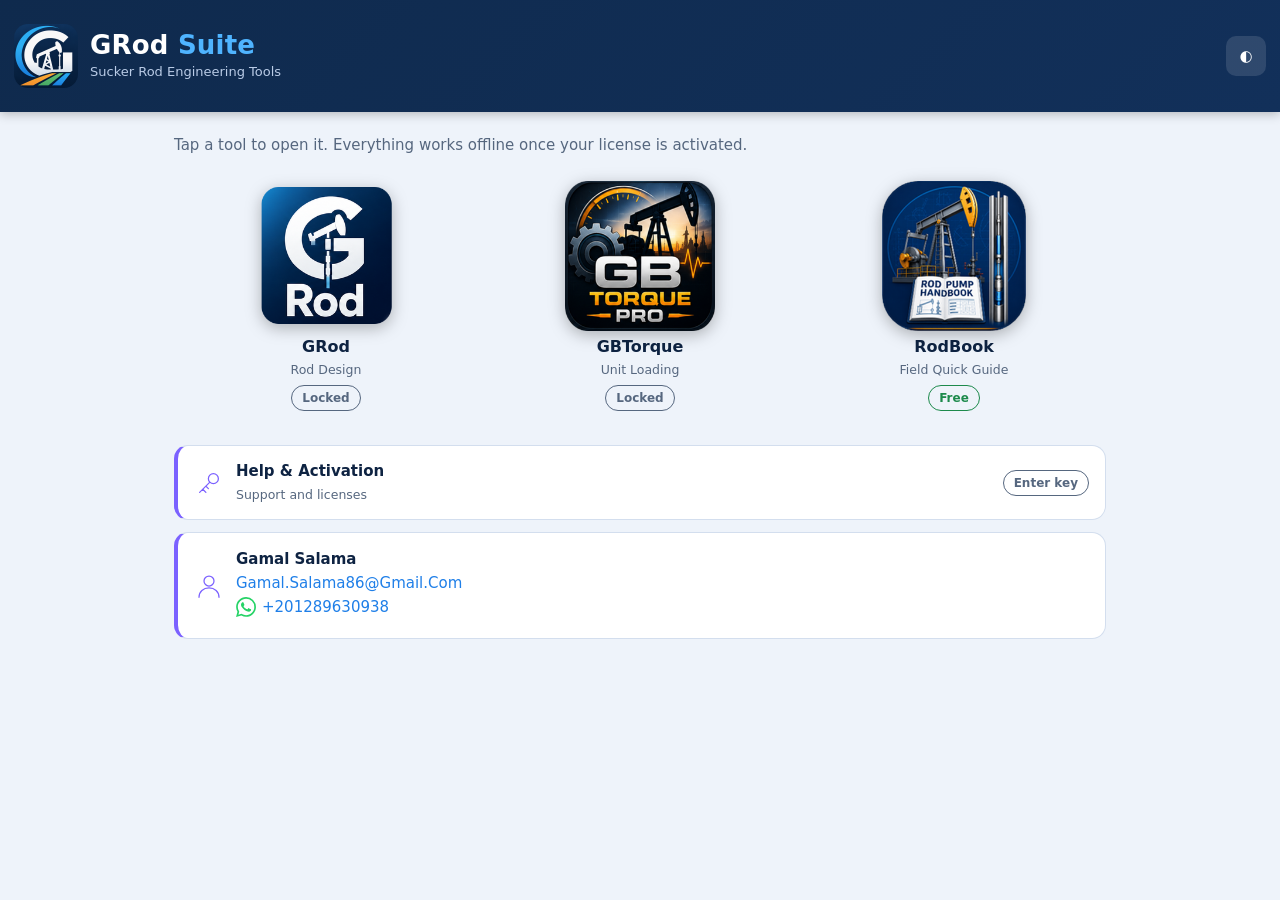
<file: index.html>
<!DOCTYPE html>
<!--
  GRod Suite · Home + Help (license)
  Version: 1.0.0 (Phase 1) · Owner/developer: Gamal Salama (Gem)
  Needs: shared/common.css, shared/license.js, root icons, GRSrc, GbtSrc, RbkSrc, manifest.json, sw.js
-->
<html lang="en">
<head>
<meta charset="UTF-8">
<meta name="viewport" content="width=device-width, initial-scale=1, viewport-fit=cover">
<title>GRod Suite</title>
<link rel="manifest" href="manifest.json">
<meta name="theme-color" content="#0f2a4d">
<link rel="apple-touch-icon" href="apple-touch-icon.png">
<link rel="icon" type="image/png" href="favicon.png">
<meta name="apple-mobile-web-app-capable" content="yes">
<meta name="mobile-web-app-capable" content="yes">
<meta name="apple-mobile-web-app-status-bar-style" content="black-translucent">
<meta name="apple-mobile-web-app-title" content="GRod Suite">
<link rel="stylesheet" href="shared/common.css">
<style>
    .apps { display: grid; grid-template-columns: repeat(3, 1fr); gap: 10px; align-items: start; margin-top: 8px; }
    .tile {
        display: flex; flex-direction: column; align-items: center; text-align: center; gap: 6px;
        text-decoration: none; color: var(--ink); padding: 8px 2px; border-radius: 16px;
    }
    .tile img { width: 100%; max-width: 150px; aspect-ratio: 1; object-fit: contain; filter: drop-shadow(0 4px 8px rgba(0,0,0,.28)); transition: transform .12s; }
    .tile:hover img, .tile:focus-visible img { transform: translateY(-3px); }
    .tile b { font-size: 16px; line-height: 1.2; }
    .tile small { color: var(--muted); font-size: 12.5px; line-height: 1.25; }
    .helprow {
        display: flex; align-items: center; gap: 12px; margin-top: 26px; padding: 14px 16px;
        background: var(--surface); border: 1px solid var(--line); border-left: 4px solid var(--purple);
        border-radius: 14px; text-decoration: none; color: var(--ink);
    }
    .helprow svg { width: 30px; height: 30px; flex: none; stroke: var(--purple); fill: none; stroke-width: 2; stroke-linecap: round; stroke-linejoin: round; }
    .helprow .t { flex: 1; min-width: 0; } .helprow .t b { display: block; } .helprow .t small { color: var(--muted); }
    .helprow .badge { margin: 0; flex: none; }
    .contactrow {
        display: flex; align-items: center; gap: 12px; margin-top: 12px; padding: 14px 16px;
        background: var(--surface); border: 1px solid var(--line); border-left: 4px solid var(--purple);
        border-radius: 14px; color: var(--ink);
    }
    .contactrow > svg { width: 30px; height: 30px; flex: none; stroke: var(--purple); fill: none; stroke-width: 2; stroke-linecap: round; stroke-linejoin: round; }
    .contactrow .t { flex: 1; min-width: 0; line-height: 1.6; }
    .contactrow .t b { display: block; }
    .contactrow a { color: var(--accent); text-decoration: none; word-break: break-all; }
    .contactrow a.wapp, .about a.wapp { display: inline-flex; align-items: center; gap: 6px; }
    svg.wa { width: 20px; height: 20px; flex: none; fill: #25D366; }
    .badge {
        margin-top: 2px; font-size: 12px; font-weight: 700; padding: 3px 10px; border-radius: 999px;
        border: 1.5px solid currentColor;
    }
    .badge.ok { color: var(--ok); } .badge.lock { color: var(--muted); }
    .badge.warn { color: var(--warn); } .badge.bad { color: var(--bad); }
    .tile.missing { opacity: .6; cursor: default; }
    .intro { margin: 4px 0 16px; color: var(--muted); }

    .hidden { display: none !important; }
    .row { display: flex; gap: 10px; flex-wrap: wrap; margin-top: 10px; }
    input.key {
        width: 100%; font: inherit; font-size: 16px; padding: 11px 12px; border-radius: 10px;
        border: 1.5px solid var(--line); background: var(--bg); color: var(--ink);
    }
    .msg { margin-top: 10px; font-weight: 600; min-height: 1.4em; }
    .msg.ok { color: var(--ok); } .msg.bad { color: var(--bad); } .msg.warn { color: var(--warn); }
    dl.st { display: grid; grid-template-columns: max-content 1fr; gap: 6px 16px; margin-top: 6px; }
    dl.st dt { color: var(--muted); }
    .chips { display: flex; gap: 6px; flex-wrap: wrap; }
    .chip { background: var(--bg); border: 1px solid var(--line); border-radius: 999px; padding: 1px 10px; font-size: 13px; font-weight: 600; }
    .pill { display: inline-block; font-weight: 700; padding: 2px 10px; border-radius: 8px; color: #fff; }
    .pill.ok { background: var(--ok); } .pill.warn { background: var(--warn); } .pill.bad { background: var(--bad); } .pill.none { background: var(--muted); }
    .back { display: inline-flex; margin-bottom: 12px; }
    .install { display: flex; gap: 10px; align-items: center; flex-wrap: wrap; }
    .install p { flex: 1; min-width: 200px; }
    .about a { word-break: break-all; }
</style>
</head>
<body>

<header class="hdr" id="hdr">
    <img class="logo" src="icon.png" alt="" onerror="this.style.visibility='hidden'">
    <div class="titles">
        <h1>GRod <span>Suite</span></h1>
        <div class="tag">Sucker Rod Engineering Tools</div>
    </div>
    <button class="hbtn" id="themeBtn" type="button" aria-label="Switch light or dark theme">◐</button>
</header>
<div class="hdr-spacer"></div>

<main class="wrap">

    <!-- HOME -->
    <section id="view-home">
        <p class="intro">Tap a tool to open it. Everything works offline once your license is activated.</p>
        <div class="apps">
            <a class="tile" href="grod.html" data-app="grod">
                <img src="GRSrc/icon.png" alt="" onerror="this.style.display='none'">
                <b>GRod</b><small>Rod Design</small><span class="badge lock" data-badge>…</span>
            </a>
            <a class="tile" href="gbtorque.html" data-app="gbtorque">
                <img src="GbtSrc/icon.png" alt="" onerror="this.style.display='none'">
                <b>GBTorque</b><small>Unit Loading</small><span class="badge lock" data-badge>…</span>
            </a>
            <a class="tile" href="rodbook.html" data-app="rodbook">
                <img src="RbkSrc/icon.png" alt="" onerror="this.style.display='none'">
                <b>RodBook</b><small>Field Quick Guide</small><span class="badge ok" data-badge>Free</span>
            </a>
        </div>
        <a class="helprow" href="#help" id="helpTile">
            <svg viewBox="0 0 48 48" aria-hidden="true"><circle cx="31" cy="17" r="8"/><path d="M25 23L9 39M14 34l5 5M19 29l4 4"/></svg>
            <span class="t"><b>Help &amp; Activation</b><small>Support and licenses</small></span>
            <span class="badge lock" id="helpBadge">…</span>
        </a>
        <div class="contactrow" id="contactCard">
            <svg viewBox="0 0 48 48" aria-hidden="true"><circle cx="24" cy="16" r="8"/><path d="M8 42c0-9 7-15 16-15s16 6 16 15"/></svg>
            <div class="t">
                <b id="ctName"></b>
                <a id="ctEmail" href="#"></a><br>
                <a id="ctWa" class="wapp" href="#" target="_blank" rel="noopener"><svg class="wa" viewBox="0 0 24 24" aria-hidden="true"><path d="M17.472 14.382c-.297-.149-1.758-.867-2.03-.967-.273-.099-.471-.148-.67.15-.197.297-.767.966-.94 1.164-.173.199-.347.223-.644.075-.297-.15-1.255-.463-2.39-1.475-.883-.788-1.48-1.761-1.653-2.059-.173-.297-.018-.458.13-.606.134-.133.298-.347.446-.52.149-.174.198-.298.298-.497.099-.198.05-.371-.025-.52-.075-.149-.669-1.612-.916-2.207-.242-.579-.487-.5-.669-.51-.173-.008-.371-.01-.57-.01-.198 0-.52.074-.792.372-.272.297-1.04 1.016-1.04 2.479 0 1.462 1.065 2.875 1.213 3.074.149.198 2.096 3.2 5.077 4.487.709.306 1.262.489 1.694.625.712.227 1.36.195 1.871.118.571-.085 1.758-.719 2.006-1.413.248-.694.248-1.289.173-1.413-.074-.124-.272-.198-.57-.347m-5.421 7.403h-.004a9.87 9.87 0 01-5.031-1.378l-.361-.214-3.741.982.998-3.648-.235-.374a9.86 9.86 0 01-1.51-5.26c.001-5.45 4.436-9.884 9.888-9.884 2.64 0 5.122 1.03 6.988 2.898a9.825 9.825 0 012.893 6.994c-.003 5.45-4.437 9.884-9.885 9.884m8.413-18.297A11.815 11.815 0 0012.05 0C5.495 0 .16 5.335.157 11.892c0 2.096.547 4.142 1.588 5.945L.057 24l6.305-1.654a11.882 11.882 0 005.683 1.448h.005c6.554 0 11.89-5.335 11.893-11.893a11.821 11.821 0 00-3.48-8.413z"/></svg><span id="ctPhone"></span></a>
            </div>
        </div>
    </section>

    <!-- HELP -->
    <section id="view-help" class="hidden">
        <a class="btn ghost small back" href="#"><img src="icon.png" alt="" style="width:22px;height:22px;border-radius:22%"> Home</a>

        <div class="card">
            <h2>License key</h2>
            <p class="muted">One key unlocks every tool in your license. RodBook is always free.</p>
            <div class="row" style="margin-top:12px">
                <input class="key" id="keyInput" type="text" autocomplete="off" autocapitalize="off" spellcheck="false" placeholder="Enter your license key" aria-label="License key">
            </div>
            <div class="row">
                <button class="btn" id="activateBtn" type="button">Activate</button>
                <button class="btn ghost" id="checkBtn" type="button">Check status</button>
                <button class="btn ghost" id="removeBtn" type="button">Remove key</button>
            </div>
            <div class="msg" id="msg" role="status" aria-live="polite"></div>
        </div>

        <div class="card" id="statusCard">
            <h2>License status</h2>
            <dl class="st">
                <dt>Status</dt><dd id="stState"></dd>
                <dt>Tools included</dt><dd><div class="chips" id="stApps"></div></dd>
                <dt>Expires</dt><dd id="stExp">–</dd>
                <dt>Last online check</dt><dd id="stChk">–</dd>
                <dt>Offline time left</dt><dd id="stGrace">–</dd>
            </dl>
        </div>

        <div class="card hidden" id="installCard">
            <h2>Install the app</h2>
            <div class="install">
                <p id="installText"></p>
                <button class="btn small hidden" id="installBtn" type="button">Install</button>
            </div>
        </div>

        <div class="card about" id="aboutCard">
            <h2>About</h2>
            <p><b>GRod Suite</b> · Sucker Rod Engineering Tools</p>
            <p class="muted" id="aboutDev"></p>
            <p id="aboutEmail"></p>
            <p id="aboutPhone"></p>
            <p class="muted" style="margin-top:8px" id="aboutVer"></p>
        </div>
    </section>
</main>

<script src="shared/license.js"></script>
<script>
(function () {
    'use strict';
    var VERSION = '1.0.0';
    // Fill these in (leave empty to hide the line).
    var ABOUT = { developer: 'Gamal Salama', email: 'Gamal.Salama86@Gmail.Com', phone: '+201289630938' };

    function $(id) { return document.getElementById(id); }
    var root = document.documentElement;

    // ----- theme -----
    var saved = null;
    try { saved = localStorage.getItem('grod.theme'); } catch (e) {}
    if (saved) root.setAttribute('data-theme', saved);
    function isDark() {
        var t = root.getAttribute('data-theme');
        return t ? t === 'dark' : matchMedia('(prefers-color-scheme: dark)').matches;
    }
    $('themeBtn').addEventListener('click', function () {
        var next = isDark() ? 'light' : 'dark';
        root.setAttribute('data-theme', next);
        try { localStorage.setItem('grod.theme', next); } catch (e) {}
    });

    // ----- header shrink (CSS reads --p; the spacer is fixed, so no flicker) -----
    var ticking = false;
    function onScroll() {
        if (ticking) return;
        ticking = true;
        requestAnimationFrame(function () {
            root.style.setProperty('--p', Math.min(1, Math.max(0, window.scrollY / 70)).toFixed(3));
            ticking = false;
        });
    }
    window.addEventListener('scroll', onScroll, { passive: true });

    // ----- views -----
    function route() {
        var help = location.hash === '#help';
        $('view-home').classList.toggle('hidden', help);
        $('view-help').classList.toggle('hidden', !help);
        window.scrollTo(0, 0);
    }
    window.addEventListener('hashchange', route);

    // ----- rendering -----
    var STATE = {
        active: ['Active', 'ok'], none: ['No license', 'none'], expired: ['Expired', 'bad'],
        invalid: ['Not valid', 'bad'], clock: ['Check device clock', 'warn'], needs_refresh: ['Needs online check', 'warn']
    };
    var BADGE = {
        none: ['Locked', 'lock'], invalid: ['Locked', 'lock'], expired: ['Expired', 'bad'],
        clock: ['Check clock', 'warn'], needs_refresh: ['Go online', 'warn']
    };
    function fmtDate(ms) { return new Date(ms).toLocaleDateString(undefined, { year: 'numeric', month: 'short', day: 'numeric' }); }
    function fmtDays(n) { return n + (n === 1 ? ' day' : ' days'); }

    function render(s) {
        var tiles = document.querySelectorAll('.tile[data-app]');
        Array.prototype.forEach.call(tiles, function (t) {
            var app = t.getAttribute('data-app');
            if (app === 'rodbook' || t.dataset.missing) return;
            var b = t.querySelector('[data-badge]');
            var v = s.allowed ? (s.apps.indexOf(app) !== -1 ? ['Unlocked', 'ok'] : ['Not in license', 'lock']) : (BADGE[s.state] || BADGE.none);
            b.textContent = v[0]; b.className = 'badge ' + v[1];
        });
        var hb = $('helpBadge');
        var hv = s.state === 'active' ? [s.daysLeft + ' days left', 'ok'] : (BADGE[s.state] || ['Enter key', 'lock']);
        if (s.state === 'none') hv = ['Enter key', 'lock'];
        hb.textContent = hv[0]; hb.className = 'badge ' + hv[1];

        var st = STATE[s.state] || STATE.none;
        $('stState').innerHTML = '<span class="pill ' + st[1] + '">' + st[0] + '</span>';
        var apps = $('stApps'); apps.innerHTML = '';
        (s.apps || []).concat(['rodbook']).forEach(function (a) {
            var c = document.createElement('span'); c.className = 'chip';
            c.textContent = { grod: 'GRod', gbtorque: 'GBTorque', rodbook: 'RodBook' }[a] || a;
            apps.appendChild(c);
        });
        var has = s.expiresAt != null;
        $('stExp').textContent = has ? fmtDate(s.expiresAt) + (s.state === 'active' ? ' (' + fmtDays(s.daysLeft) + ' left)' : '') : '–';
        $('stChk').textContent = s.checkedAt ? fmtDate(s.checkedAt) : '–';
        $('stGrace').textContent = s.state === 'active' ? fmtDays(s.graceLeftDays) : (has ? '0 days' : '–');
        $('removeBtn').classList.toggle('hidden', !s.hasKey);
        if (s.hasKey && !$('keyInput').value) $('keyInput').placeholder = 'Key saved on this device';
    }
    function say(text, kind) { var m = $('msg'); m.textContent = text; m.className = 'msg ' + (kind || ''); }
    function refreshView() { return GLicense.status().then(render); }

    // ----- tools whose page is not in the folder yet (404): shown as "Not added yet" -----
    Array.prototype.forEach.call(document.querySelectorAll('.tile[data-app]'), function (t) {
        fetch(t.getAttribute('href'), { method: 'HEAD' }).then(function (r) {
            if (r.status !== 404) return;
            t.dataset.missing = '1'; t.classList.add('missing');
            t.removeAttribute('href'); t.setAttribute('aria-disabled', 'true');
            var b = t.querySelector('[data-badge]'); b.textContent = 'Not added yet'; b.className = 'badge lock';
        }).catch(function () {});
    });

    // ----- actions -----
    $('activateBtn').addEventListener('click', function () {
        var btn = this, key = $('keyInput').value;
        btn.disabled = true; say('Checking…');
        GLicense.activate(key).then(function (r) {
            render(r.status || { state: 'none', apps: [] });
            if (r.ok) { say('Activated. You can now open your tools.', 'ok'); $('keyInput').value = ''; }
            else say(r.message, r.offline ? 'warn' : 'bad');
        }).then(function () { btn.disabled = false; });
    });
    $('checkBtn').addEventListener('click', function () {
        var btn = this;
        btn.disabled = true; say('Checking…');
        GLicense.status().then(function (s) {
            if (!s.hasKey) { render(s); say('No key on this device yet.', 'warn'); return; }
            return GLicense.refresh().then(function (r) {
                render(r.status);
                if (r.ok) say('Online check done. License is active.', 'ok');
                else if (r.offline) say('You are offline. Showing the saved license status.', 'warn');
                else say(r.message, 'bad');
            });
        }).then(function () { btn.disabled = false; });
    });
    $('removeBtn').addEventListener('click', function () {
        if (!confirm('Remove the license key from this device? You will need to enter it again.')) return;
        GLicense.clear(); $('keyInput').value = ''; $('keyInput').placeholder = 'Enter your license key';
        say('Key removed from this device.'); refreshView();
    });
    $('keyInput').addEventListener('keydown', function (e) { if (e.key === 'Enter') $('activateBtn').click(); });

    // ----- About -----
    var WA_ICON = '<svg class="wa" viewBox="0 0 24 24" aria-hidden="true"><path d="M17.472 14.382c-.297-.149-1.758-.867-2.03-.967-.273-.099-.471-.148-.67.15-.197.297-.767.966-.94 1.164-.173.199-.347.223-.644.075-.297-.15-1.255-.463-2.39-1.475-.883-.788-1.48-1.761-1.653-2.059-.173-.297-.018-.458.13-.606.134-.133.298-.347.446-.52.149-.174.198-.298.298-.497.099-.198.05-.371-.025-.52-.075-.149-.669-1.612-.916-2.207-.242-.579-.487-.5-.669-.51-.173-.008-.371-.01-.57-.01-.198 0-.52.074-.792.372-.272.297-1.04 1.016-1.04 2.479 0 1.462 1.065 2.875 1.213 3.074.149.198 2.096 3.2 5.077 4.487.709.306 1.262.489 1.694.625.712.227 1.36.195 1.871.118.571-.085 1.758-.719 2.006-1.413.248-.694.248-1.289.173-1.413-.074-.124-.272-.198-.57-.347m-5.421 7.403h-.004a9.87 9.87 0 01-5.031-1.378l-.361-.214-3.741.982.998-3.648-.235-.374a9.86 9.86 0 01-1.51-5.26c.001-5.45 4.436-9.884 9.888-9.884 2.64 0 5.122 1.03 6.988 2.898a9.825 9.825 0 012.893 6.994c-.003 5.45-4.437 9.884-9.885 9.884m8.413-18.297A11.815 11.815 0 0012.05 0C5.495 0 .16 5.335.157 11.892c0 2.096.547 4.142 1.588 5.945L.057 24l6.305-1.654a11.882 11.882 0 005.683 1.448h.005c6.554 0 11.89-5.335 11.893-11.893a11.821 11.821 0 00-3.48-8.413z"/></svg>';
    var esc = function (t) { return String(t).replace(/&/g, '&amp;').replace(/</g, '&lt;'); };
    var waNum = ABOUT.phone.replace(/[^0-9]/g, '');
    var waHref = 'https://wa.me/' + waNum;
    $('aboutDev').textContent = 'Developed by ' + ABOUT.developer;
    if (ABOUT.email) $('aboutEmail').innerHTML = '<a href="mailto:' + encodeURI(ABOUT.email) + '">' + esc(ABOUT.email) + '</a>'; else $('aboutEmail').remove();
    if (ABOUT.phone) $('aboutPhone').innerHTML = '<a class="wapp" href="' + waHref + '" target="_blank" rel="noopener" aria-label="WhatsApp">' + WA_ICON + esc(ABOUT.phone) + '</a>'; else $('aboutPhone').remove();
    // contact card on the main page
    $('ctName').textContent = ABOUT.developer;
    $('ctEmail').textContent = ABOUT.email; $('ctEmail').href = 'mailto:' + encodeURI(ABOUT.email);
    $('ctPhone').textContent = ABOUT.phone; $('ctWa').href = waHref;
    $('aboutVer').textContent = 'Version ' + VERSION;

    // ----- install hint (Android button, iOS instruction) -----
    (function () {
        var standalone = matchMedia('(display-mode: standalone)').matches || navigator.standalone === true;
        if (standalone) return;
        var card = $('installCard'), text = $('installText'), btn = $('installBtn'), prompt = null;
        if (/iPad|iPhone|iPod/.test(navigator.userAgent)) {
            text.textContent = 'On iPhone or iPad: tap Share, then “Add to Home Screen”.';
            card.classList.remove('hidden');
        }
        window.addEventListener('beforeinstallprompt', function (e) {
            e.preventDefault(); prompt = e;
            text.textContent = 'Install GRod Suite for quick, offline access.';
            btn.classList.remove('hidden'); card.classList.remove('hidden');
        });
        btn.addEventListener('click', function () {
            if (!prompt) return;
            btn.disabled = true; prompt.prompt();
            prompt.userChoice.then(function () { prompt = null; card.classList.add('hidden'); });
        });
        window.addEventListener('appinstalled', function () { card.classList.add('hidden'); });
    })();

    // ----- service worker -----
    if ('serviceWorker' in navigator) {
        window.addEventListener('load', function () { navigator.serviceWorker.register('sw.js').catch(function () {}); });
    }

    // ----- start -----
    route();
    refreshView().then(function () { return GLicense.maybeRefresh(); }).then(render);
    window.addEventListener('online', function () { GLicense.maybeRefresh().then(render); });
})();
</script>
</body>
</html>
</file>
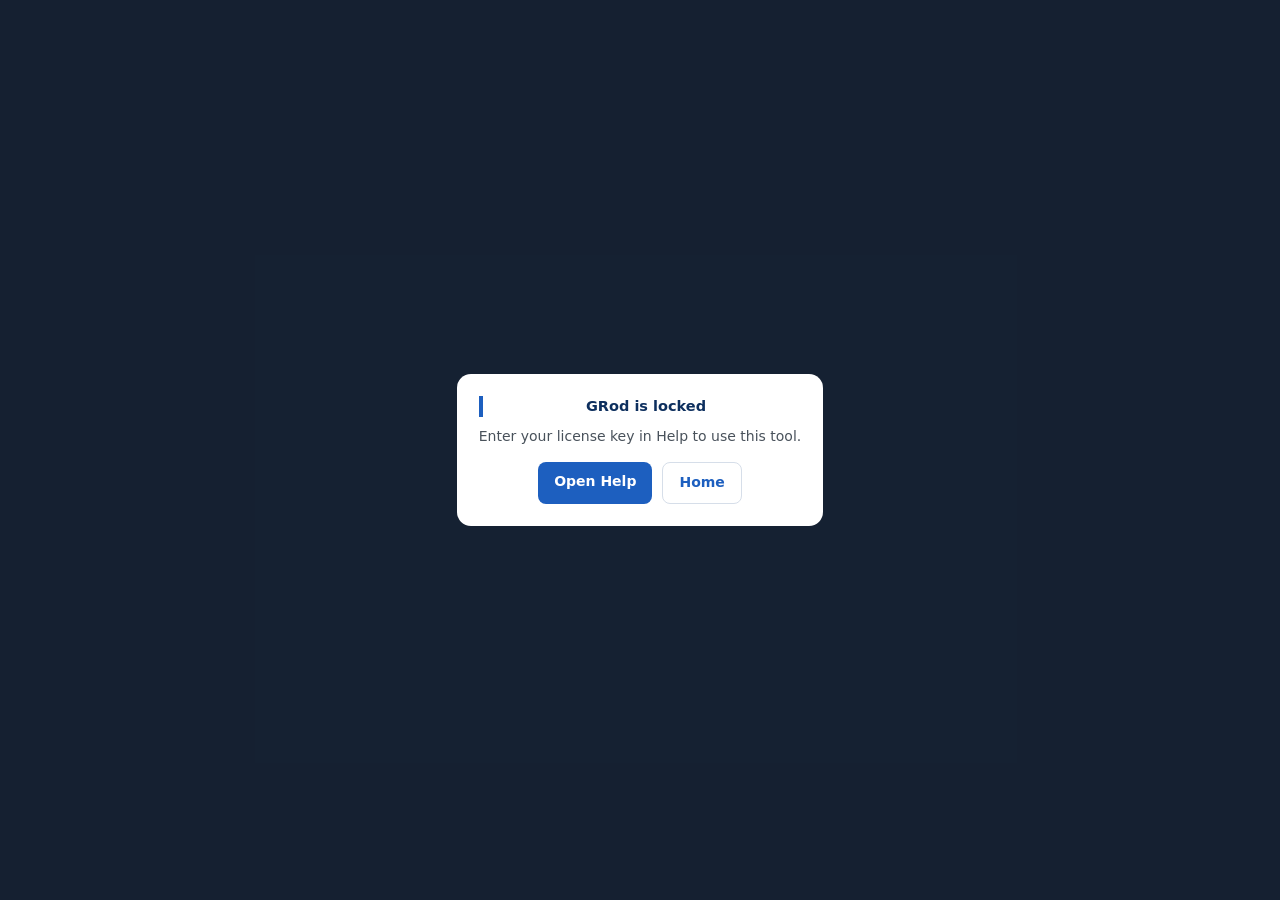
<file: grod.html>
<!DOCTYPE html>
<html lang="en"><head><meta charset="utf-8"><title>GRod — Sucker Rod Engineering</title>
<link rel="icon" type="image/png" href="GRSrc/icon.png">
<link rel="apple-touch-icon" href="GRSrc/icon.png">
<link rel="manifest" href="manifest.json">
<meta name="theme-color" content="#0f2a4d">
<meta name="viewport" content="width=device-width, initial-scale=1, viewport-fit=cover">
<style>
body.gl-locked>*:not(.gl-lock):not(script){display:none!important}
.gl-lock{position:fixed;inset:0;z-index:100;display:flex;align-items:center;justify-content:center;padding:20px;background:rgba(8,20,38,.94)}.gl-lock-box{max-width:420px;background:var(--card);color:var(--fg);border-radius:14px;padding:22px;text-align:center}.gl-lock-box p{margin:8px 0 16px;opacity:.8}.gl-lock-row{display:flex;gap:10px;justify-content:center;flex-wrap:wrap}.gl-lock .btn{display:inline-block;background:var(--ac);color:#fff;border-radius:8px;padding:10px 16px;text-decoration:none;font-weight:600}.gl-lock .btn.ghost{background:transparent;color:var(--ac);border:1px solid var(--bd)}
:root{--bg:#eef2f7;--fg:#1c2733;--card:#fff;--bd:#d6dee9;--ac:#1d5fbf;--ac2:#0d2f5e;--soft:#f3f6fb;--hd:#0d2f5e;--ok:#15803d;--bad:#c62828;--wn:#b45309;--sh:0 1px 2px rgba(16,42,80,.07),0 4px 14px rgba(16,42,80,.06);box-sizing:border-box;padding-bottom:env(safe-area-inset-bottom,0px)}
@media (prefers-color-scheme:dark){:root:not([data-theme="light"]){--bg:#0e1621;--fg:#e3e9f1;--card:#172231;--bd:#2b3a4e;--ac:#4d9bff;--ac2:#14305a;--soft:#1d2b3d;--hd:#9cc7ff;--ok:#4cc16b;--bad:#ff7b72;--wn:#e3a33b;--sh:0 1px 2px rgba(0,0,0,.35),0 4px 14px rgba(0,0,0,.25)}}
:root[data-theme="dark"]{--bg:#0e1621;--fg:#e3e9f1;--card:#172231;--bd:#2b3a4e;--ac:#4d9bff;--ac2:#14305a;--soft:#1d2b3d;--hd:#9cc7ff;--ok:#4cc16b;--bad:#ff7b72;--wn:#e3a33b;--sh:0 1px 2px rgba(0,0,0,.35),0 4px 14px rgba(0,0,0,.25)}
*{box-sizing:border-box}body{margin:auto;background:var(--bg);color:var(--fg);font:14px/1.4 system-ui,-apple-system,"Segoe UI",Arial,sans-serif;padding:10px;max-width:960px}


h2{font-size:14.5px;margin:0 0 10px;color:var(--hd);border-left:4px solid var(--ac);padding-left:8px;font-weight:700}
.c{background:var(--card);border:1px solid var(--bd);border-radius:10px;padding:12px;margin-bottom:10px;box-shadow:var(--sh)}
details.c>summary{cursor:pointer;color:var(--hd);list-style-position:inside}details.c[open]>summary{margin-bottom:2px}
.g{display:grid;grid-template-columns:repeat(auto-fill,minmax(130px,1fr));gap:9px}
label{display:flex;flex-direction:column;font-size:11.5px;gap:3px;color:var(--fg);font-weight:600}
input,select,button,textarea{font:inherit;padding:7px;border:1px solid var(--bd);border-radius:7px;background:var(--soft);color:var(--fg);width:100%}
input:focus,select:focus,textarea:focus{outline:2px solid var(--ac);outline-offset:-1px;background:var(--card)}
button{background:var(--ac);color:#fff;border:0;cursor:pointer;font-weight:600;transition:filter .15s,transform .05s}button:hover{filter:brightness(1.1)}button:active{transform:translateY(1px)}
.tabs{display:flex;gap:6px;margin-bottom:calc((8 - 5*var(--p))*1px);background:var(--card);border:1px solid var(--bd);border-radius:12px;padding:5px;box-shadow:var(--sh)}
.tabs button{background:transparent;color:var(--fg);border:0;border-radius:8px;padding:calc((9 - 4*var(--p))*1px) 6px;font-weight:600}.tabs button:hover{background:var(--soft);filter:none}
.tabs button.on{background:var(--ac);color:#fff;box-shadow:0 1px 4px rgba(29,95,191,.35)}
.tabs.sub{padding:3px;margin-bottom:10px;border-radius:10px}.tabs.sub button{padding:6px 4px;font-size:13px}
.w{overflow-x:auto}table{border-collapse:collapse;width:100%;font-size:12px;white-space:nowrap}
th,td{border-bottom:1px solid var(--bd);padding:5px 7px;text-align:right}th:first-child,td:first-child{text-align:left}
th{background:var(--soft);color:var(--hd);font-weight:700}tr:nth-child(even) td{background:color-mix(in srgb,var(--soft) 55%,transparent)}
tr[onclick]:hover td{background:color-mix(in srgb,var(--ac) 14%,transparent)}

:root{--p:0;--lf:92}@media (max-width:480px){:root{--lf:62}}
.top{position:fixed;top:0;left:0;right:0;z-index:50;background:var(--bg);box-shadow:0 3px 10px rgba(16,42,80,calc(.22*var(--p)));padding-top:env(safe-area-inset-top,0px)}
.topin{max-width:960px;margin:0 auto;padding:8px 10px 0}
.hdr{background:linear-gradient(135deg,#0d2f5e 0%,#1d5fbf 100%);color:#fff;border-radius:12px;padding:calc((12 - 5*var(--p))*1px) calc((14 - 4*var(--p))*1px);margin-bottom:calc((8 - 3*var(--p))*1px);display:flex;align-items:center;gap:calc((14 - 6*var(--p))*1px);overflow:hidden}
:root[data-theme="dark"] .hdr{background:linear-gradient(135deg,#0b2447 0%,#1f4f93 100%)}
@media (prefers-color-scheme:dark){:root:not([data-theme="light"]) .hdr{background:linear-gradient(135deg,#0b2447 0%,#1f4f93 100%)}}
.hdr .ht{flex:1;min-width:0}
h1{margin:0;font-weight:700;letter-spacing:.2px;font-size:calc((19 - 4*var(--p))*1px);line-height:1.15}
.hdr .tg{font-weight:700;letter-spacing:1.2px;text-transform:uppercase;font-size:12.5px;margin:4px 0 2px;opacity:calc(1 - 1.6*var(--p));max-height:calc(22px*(1 - var(--p)));overflow:hidden}
.hdr .sub{font-size:12px;line-height:1.35;opacity:calc(1 - 1.6*var(--p));max-height:calc(60px*(1 - var(--p)));overflow:hidden}
.hdr .hp{height:calc((var(--lf) - (var(--lf) - 42)*var(--p))*1px);width:auto;max-width:48%;object-fit:contain;background:#fff;border-radius:10px;padding:4px 8px;flex:none}
@media (max-width:480px){h1{font-size:calc((16 - 3*var(--p))*1px)}.hdr .tg{font-size:10.5px;letter-spacing:.7px;white-space:nowrap;max-height:calc(18px*(1 - var(--p)))}.hdr .sub{font-size:11px}.tabs button{font-size:12.5px;padding-left:2px;padding-right:2px}.topin{padding:6px 8px 0}}
#tsp{height:200px}
.sh{font-size:11px;font-weight:700;text-transform:uppercase;letter-spacing:.7px;color:var(--ac);margin:12px 0 5px;border-bottom:1px solid var(--bd);padding-bottom:2px}.sh:first-of-type{margin-top:0}
.pair{display:grid;grid-template-columns:1fr auto 1fr;gap:8px;align-items:end;margin-bottom:8px}.pair .ar{font-size:20px;font-weight:700;color:var(--ac);padding-bottom:5px;line-height:1}
table.tt{white-space:normal;font-size:11.5px;table-layout:auto}table.tt th,table.tt td{padding:4px 3px}table.tt th small{font-weight:600;opacity:.75;font-size:9.5px}table.tt input.qe{width:50px!important}
.ok{color:var(--ok);font-weight:600}.bad{color:var(--bad);font-weight:600}.wn{color:var(--wn)}.s{font-size:11px;opacity:.78}.info ul{margin:0;padding-left:18px}.info li{margin-bottom:5px;line-height:1.4}
.ab{text-align:center;padding:18px 10px}.ab .nm{font-size:20px;font-weight:700;color:var(--hd);margin:4px 0 2px}.ab .rl{font-size:12px;opacity:.75;margin-bottom:12px}
.ab a{display:block;margin:6px auto;max-width:340px;padding:9px 12px;border:1px solid var(--bd);border-radius:9px;background:var(--soft);color:var(--fg);text-decoration:none;font-weight:600}.ab a:hover{border-color:var(--ac)}.ab a span{display:block;font-size:10.5px;font-weight:600;opacity:.65;text-transform:uppercase;letter-spacing:.5px}
.me{display:flex;flex-wrap:wrap;align-items:center;justify-content:center;gap:4px 18px;text-align:center;font-size:13px;margin-top:6px}.me .n{flex-basis:100%;font-weight:700;color:var(--hd);font-size:14px}
.me a{display:inline-flex;align-items:center;gap:6px;color:var(--ac);text-decoration:none;font-weight:600;word-break:break-all}.me a:hover{text-decoration:underline}.me svg{width:20px;height:20px;flex:none;fill:#25D366}
</style></head><body>
<div id="top" class="top"><div class="topin">
<div class="hdr"><div class="ht"><h1>GRod — Sucker Rod Engineering</h1><div class="tg">Design. Analyze. Optimize.</div><div class="sub">Evaluate rod loading, compare tapers, and design sucker rod strings with confidence.</div></div><img class="hp" id="hlogo" src="GRSrc/title.jpg" alt="GRod" onerror="this.style.display='none'" onload="hdrMeasure()"></div>
<div class="tabs"><button id="m2" class="on" onclick="tab(2)">New Design</button><button id="m1" onclick="tab(1)">Design Search</button><button id="m3" onclick="tab(4)">Help</button><button id="mh" onclick="location.href='index.html'" aria-label="Home" title="Home"><img src="icon.png" alt="" style="width:28px;height:28px;border-radius:22%;display:block;margin:0 auto"><span style="display:block;font-size:10px;font-weight:700;line-height:1;margin-top:3px">Home</span></button></div>
<div class="tabs sub" id="hsub" style="display:none"><button id="hs3" onclick="tab(3)">Test</button><button id="hs4" class="on" onclick="tab(4)">Info</button><button id="hs5" onclick="tab(5)">About</button><button id="hs6" onclick="tab(6)">Settings</button></div>
</div></div>
<div id="tsp"></div>
<div id="inp">
<div class="c"><h2>1. Pump, fluid &amp; tubing</h2>
<div class="sh">Pump</div><div class="g">
<label>Pump depth L (ft)<input id="L" type="number" value="5000" oninput="fluidSync('L')"></label>
<label>Plunger D (in)<select id="D" onchange="codes()"></select></label>
</div>
<div class="sh">TBG</div><div class="g">
<label>Tubing size<select id="tub"><option value="0.500">1.900"</option><option value="0.307" selected>2-3/8"</option><option value="0.221">2-7/8"</option><option value="0.154">3-1/2"</option></select></label>
<label>Tubing head pressure (psi)<input id="thp" type="number" value="50" oninput="fluidSync('thp')"></label>
<label>Tubing anchor (TAC) depth (ft)<input id="tac" type="number" placeholder="blank = at pump"></label>
</div><p class="s" style="margin:5px 0 0">TAC depth: where the tubing anchor is set. Leave blank if the tubing is anchored at the pump; enter 0 if there is no anchor. The tubing between the anchor and the pump stretches and shortens the stroke.</p>
<div class="sh">Fluid</div>
<div class="pair"><label>Fluid SG<input id="G" type="number" step="0.001" value="0.9" oninput="fluidSync('G')"></label><span class="ar">&#8646;</span><label>Tubing gradient (psi/ft)<input id="grad" type="number" step="0.001" oninput="fluidSync('grad')"></label></div>
<div class="pair"><label>Pump intake pressure PIP (psi)<input id="pip" type="number" step="1" oninput="fluidSync('pip')"></label><span class="ar">&#8646;</span><label>Net lift H (ft)<input id="H" type="number" value="4500" oninput="fluidSync('H')"></label></div>
<p class="s" style="margin:0">Enter either side of each pair; the other one is calculated (net lift = depth + (THP &minus; PIP) / gradient).</p></div>

<div id="sec2"><div class="c"><h2>2. Rod string &amp; service factor</h2><div class="g">
<label>Rod no.<select id="rs"></select></label>
<label>Rod grade<select id="gr"><option value="90000">C (90 ksi)</option><option value="90000">K (90 ksi)</option><option value="115000" selected>D (115 ksi)</option><option value="140000">High strength E</option></select></label>
<label>Environment<select id="env"><option value="0">Non-corrosive</option><option value="1">Salt water</option><option value="2">H2S</option></select></label>
<label>Rod length (ft)<select id="rl" onchange="gdRender()"><option>25</option><option>30</option></select></label><label>Service factor (blank = from environment)<input id="sfo" type="number" step="0.05" placeholder="auto" oninput="$('dsf').value=this.value"></label>
<label>Sinker bar<select id="sb"><option value="0">None</option><option value="0.875">7/8</option><option value="1">1</option><option value="1.125">1 1/8</option><option value="1.25">1 1/4</option><option value="1.5">1 1/2</option></select></label>
<label>Sinker bar type<select id="sbt"><option value="">Normal</option><option value="M">Guided (molded)</option><option value="W">Guided (wheeled)</option></select></label>
</div><div class="g" style="margin-top:8px"><div style="grid-column:1/-1"><label style="flex-direction:row;gap:6px;align-items:center;width:auto"><input type="checkbox" id="cs" style="width:auto" onchange="csToggle()"> Custom rod string (set taper lengths)</label></div>
<div id="csb" style="display:none;grid-column:1/-1"><div id="csr"></div><div class="g" style="margin-top:6px"><button onclick="csAdd()" id="cadd">Add taper</button><button onclick="csDel()" id="cdel" style="background:var(--card);color:var(--fg);border:1px solid var(--bd)">Remove last taper</button><button onclick="csPrefill()" style="background:var(--card);color:var(--fg);border:1px solid var(--bd)">Prefill from API string</button></div><div id="gdr"></div></div>
</div>
</div>
</div>
<details class="c"><summary><b>Deviation survey</b> <span class="s">optional, for deviated wells</span></summary><textarea id="sv" rows="5" style="width:100%;margin-top:8px" placeholder="MD (ft), INC (deg), AZ (deg), one station per line. Example:&#10;0 0 0&#10;100 0.8 -14&#10;200 1.0 -14" onchange="svStat()"></textarea><div class="g" style="margin-top:8px"><label>Rod friction coefficient<input id="mu" type="number" step="0.01" value="0.2"></label><label>Molded guide friction ratio<input id="mm" type="number" step="0.1" value="1.5"></label><label>Wheeled guide friction ratio<input id="mw" type="number" step="0.1" value="0.1"></label><label>Max side load, bare rod (lb/rod)<input id="lim" type="number" value="50"></label><label>Use wheeled guides above (lb/rod)<input id="wl" type="number" value="150"></label></div><p id="svm" class="s"></p></details>
<div id="sec4"><div class="c"><h2>4. Unit size, Stroke length &amp; SPM</h2><div class="g">
<label>Unit size<select id="un" onchange="fillS()"></select></label>
<label>Stroke length S (in)<select id="S1"></select></label>
<label>SPM<input id="N1" type="number" step="0.1" value="9"></label>
<button onclick="calc()" style="align-self:end">Calculate</button></div></div></div>
<details class="c"><summary><b>Advanced settings</b> <span class="s">friction, damping, calibration, unit type</span></summary><div class="g" style="margin-top:8px">
<label>Unit type<select id="ut"><option value="0">Conventional</option><option value="1">Air balanced</option><option value="2">Mark II</option></select></label>
<label>Buoyancy factor (x SG)<input id="bf" type="number" step="0.001" value="0.12"></label>
<label>Chart calibration<select id="cal"><option value="1">SROD-calibrated</option><option value="0">Pure RP 11L</option></select></label>
<label>Pump load coefficient (lb/ft/s)<input id="plc" type="number" value="5"></label>
<label>Pump efficiency<input id="e" type="number" step="0.05" value="0.85"></label>
<label>Cyclic load factor (balanced unit)<input id="clf" type="number" step="0.01" value=""></label>
<label>Unanchored tubing stretch factor<input id="ksf" type="number" step="0.05" value="0.8"></label>
<label>Pump friction (lb)<input id="pf" type="number" value="200"></label>
<label>Damping up<input id="du" type="number" step="0.01" value="0.05"></label>
<label>Damping down<input id="dd" type="number" step="0.01" value="0.15"></label>
<label>Stuffing box friction (lb)<input id="sbf" type="number" value="100"></label>
<label>Pump load adjustment (lb)<input id="pla" type="number" value="" placeholder="auto 0.1 x depth"></label>
<label>Buoyant weight adjustment (lb)<input id="bwa" type="number" value="" placeholder="auto -0.05 x depth"></label>
</div></details>

</div>
<div id="p1" style="display:none"><div class="c"><h2>Design search</h2><div class="g">
<label>Target rate (bpd)<input id="tq" type="number" value="150"></label>
<label>Current rate (bpd)<input id="cq" type="number" value="100"></label>
<label>Unit<select id="dun" onchange="fillD()"></select></label>
<label>Stroke S (in)<select id="dS"></select></label>
<label>SPM<input id="dN" type="number" step="0.1" placeholder="any"></label>
<label>Max SPM (if any)<input id="mx" type="number" value="12"></label>
<label>Service factor (blank = from environment)<input id="dsf" type="number" step="0.05" placeholder="auto" oninput="$('sfo').value=this.value"></label>
<div style="grid-column:1/-1;font-size:12px">Rod sizes you have:<br><label style="display:inline-flex;flex-direction:row;align-items:center;gap:4px;margin-right:12px;width:auto"><input type="checkbox" id="z0" style="width:auto"> 1 1/4</label><label style="display:inline-flex;flex-direction:row;align-items:center;gap:4px;margin-right:12px;width:auto"><input type="checkbox" id="z1" style="width:auto"> 1 1/8</label><label style="display:inline-flex;flex-direction:row;align-items:center;gap:4px;margin-right:12px;width:auto"><input type="checkbox" id="z2" style="width:auto"> 1</label><label style="display:inline-flex;flex-direction:row;align-items:center;gap:4px;margin-right:12px;width:auto"><input type="checkbox" id="z3" style="width:auto" checked> 7/8</label><label style="display:inline-flex;flex-direction:row;align-items:center;gap:4px;margin-right:12px;width:auto"><input type="checkbox" id="z4" style="width:auto" checked> 3/4</label><label style="display:inline-flex;flex-direction:row;align-items:center;gap:4px;margin-right:12px;width:auto"><input type="checkbox" id="z5" style="width:auto"> 5/8</label><label style="display:inline-flex;flex-direction:row;align-items:center;gap:4px;margin-right:12px;width:auto"><input type="checkbox" id="z6" style="width:auto"> 1/2</label></div>
<button onclick="design()" style="align-self:end">Find options</button></div></div><div class="c w" id="r1"></div><div id="det"></div></div>
<div id="p2"><div class="c w" id="r2"><p class="s">Set the inputs above, then press Calculate.</p></div></div>
<div id="p3" style="display:none"><div class="c w"><button onclick="test()">Run API Data Sheet 11L example</button><div id="r3"></div></div></div>
<div id="p4" style="display:none" class="info">
<div class="c"><h2>About GRod</h2>
<p style="margin:0">GRod checks and designs sucker rod strings and conventional pumping units. It follows the API RP 11L method and is calibrated against wave-equation (SROD) results for loads, stroke and power. Use it for selection and screening, and confirm final designs with a full wave-equation analysis.</p></div>
<div class="c"><h2>How to use</h2><ul>
<li><b>New Design:</b> enter pump, tubing and fluid data, the rod string, then unit, stroke and SPM, and press Calculate.</li>
<li><b>Rod string:</b> pick an API rod number, or tick Custom rod string to set each taper (size, length, grade, guided or normal).</li>
<li><b>Edit quantities:</b> change the rod quantities in the results table and press OK to recalculate the loading.</li>
<li><b>Design Search:</b> finds rod strings, units, strokes and SPM that reach a target production.</li>
<li><b>Settings:</b> load your own unit data and rod data (JSON).</li>
</ul></div>
<div class="c"><h2>Reading the results</h2><ul>
<li><b>Grade D / High str.:</b> maximum stress as % of the allowable (modified Goodman, with service factor).</li>
<li><b>Range columns:</b> stress range as % of the allowable range. Under 100% is acceptable; over 100% is overloaded.</li>
<li><b>Torque vs unit</b> and <b>PPRL vs structure:</b> % of the unit ratings. Torque assumes an ideally balanced unit.</li>
</ul></div>
<div class="c"><h2>Accuracy</h2>
<p class="s" style="margin:0 0 6px">Compared with SROD on 36 wells and speeds (4 of them blind).</p><ul>
<li>Polished rod loads: PPRL within 4%, MPRL within 7%</li>
<li>Peak torque (conventional units): typically within 4%</li>
<li>Rod loading: within about 3 points</li>
<li>Net stroke: within 8%</li>
<li>Polished rod HP and power required: typically within 5%</li>
</ul></div>
<div class="c"><h2>Scope and limits</h2><ul>
<li>Conventional units, in vertical wells or in deviated wells with a survey.</li>
<li>Not covered: gas interference, N/No above 0.5, Fo/Skr above 0.6, and rod buckling on the downstroke.</li>
<li>Mark II and air-balanced units: loads only; torque is not verified.</li>
<li>Counterbalance is assumed ideal; the real setting can differ.</li>
<li>Unit ratings supplied with the app are examples; load your own unit data in Settings.</li>
</ul></div>
<details class="c"><summary><b>Technical notes</b> <span class="s">for engineers</span></summary><ul style="margin-top:6px">
<li><b>Net lift:</b> depth + (tubing head pressure &minus; PIP) / gradient. For deviated wells use the true vertical depth at the pump.</li>
<li><b>Defaults:</b> pump friction 200 lb, damping 0.05/0.15, stuffing box friction 100 lb, buoyancy factor 0.12. Pump load adjustment and buoyant weight adjustment, if left blank, use 0.1 &times; depth and &minus;0.05 &times; depth.</li>
<li><b>Stroke:</b> the pump load adjustment is added to the fluid load when the stroke is read from the chart. Tubing stretch = Fo &times; Et &times; unanchored length (pump depth minus TAC depth) &times; factor (0.8 suggested).</li>
<li><b>Deviated wells:</b> side load comes from the survey (minimum curvature); drag = friction coefficient &times; side load (0.2 bare, 1.5&times; molded, 0.5&times; wheeled guides). Guided sections are checked as their own tapers.</li>
<li><b>Rod loading:</b> modified Goodman with service factor; taper loads are true rod loads (hydrostatic load on the rod removed).</li>
<li><b>Power:</b> polished rod HP &times; cyclic load factor / unit efficiency (about 0.75 at 35% of the torque rating, 0.90 at 100%). The cyclic load factor defaults to 1.55 for a balanced unit and is higher when the counterbalance is off.</li>
<li><b>Calibration:</b> the RP 11L chart values are multiplied by factors fitted to SROD runs. Choose Pure RP 11L in Advanced settings to switch the calibration off.</li>
</ul></details>
<div class="c"><h2>Notices</h2>
<p class="s" style="margin:0">GRod is an engineering aid. Results depend on the inputs and the limits above and are provided without warranty. The user is responsible for checking the results and for any design decision.</p>
<p class="s" style="margin:6px 0 0">API, Lufkin and SROD are trademarks of their respective owners. GRod is independent and is not affiliated with or endorsed by them. API RP 11L is referenced as the basis of the method.</p></div>
</div>
<div id="p5" style="display:none"><div class="c ab"><h2 style="display:inline-block">About</h2><div class="s">Developed by</div><div class="nm">Gamal Salama</div><div class="rl">GRod — Sucker Rod Engineering (API RP 11L, calibrated against Lufkin SROD)</div><a href="mailto:gamal.salama86@gmail.com"><span>Email</span>gamal.salama86@gmail.com</a><a href="https://wa.me/201289630938" target="_blank" rel="noopener"><span>WhatsApp</span>+201289630938</a></div></div>
<div id="p6" style="display:none"><details class="c"><summary><b>Unit data (JSON)</b> <span class="s">C-456, C-640, C-912 loaded; paste or load your own</span></summary>
<p class="s">Format: a list of units, each with name, torque_k (thousand in-lb), pprl_lb (structure rating, lb) and strokes (a list of {stroke_in, tf_in}, the manufacturer peak torque factor per stroke). Without strokes, give max_stroke_in; torque then uses S/2. When the page opens it also loads GRSrc/&lt;PREFIX&gt;-units.json for your license key, if that file exists.</p>
<textarea id="uj" rows="6" style="width:100%;font:11px monospace;background:var(--bg);color:var(--fg);border:1px solid var(--bd);border-radius:6px"></textarea>
<div class="g" style="margin-top:6px"><button onclick="applyUnits()">Apply</button><input id="uf" type="file" accept=".json,application/json" onchange="readUnits(this)"></div><div id="um" class="s"></div></details>
<details class="c"><summary><b>Rod data (JSON)</b> <span class="s">all rod data used by the calculations (data.json)</span></summary>
<p class="s">Rod sizes (area, weight, modulus factor), sinker bars, rod grades and allowable stress, service factors by environment, and the API rod strings (rod number, plunger, average weight, Er, Fc and percent of each size). Edit the values, then press Apply. The 7 rod sizes keep their order (1 1/4 down to 1/2); each API string lists its 7 percentages in that same order. Keep a copy with Download. When the page opens it loads GRSrc/&lt;PREFIX&gt;-rod-data.json for your license key (the prefix is the text before the first hyphen of the key, in capitals), or GRSrc/data.json if there is no client file.</p>
<textarea id="rj" rows="14" style="width:100%;font:11px monospace;background:var(--bg);color:var(--fg);border:1px solid var(--bd);border-radius:6px;white-space:pre"></textarea>
<div class="g" style="margin-top:6px"><button onclick="applyRods()">Apply</button><button onclick="dlRods()" style="background:var(--card);color:var(--fg);border:1px solid var(--bd)">Download data.json</button><button onclick="resetRods()" style="background:var(--card);color:var(--fg);border:1px solid var(--bd)">Reset to defaults</button><input id="rf" type="file" accept=".json,application/json" onchange="readRods(this)"></div><div id="rm" class="s"></div></details></div>
<div class="c me" id="meCard"><div class="n">Gamal Salama</div><a href="mailto:Gamal.Salama86@Gmail.Com">Gamal.Salama86@Gmail.Com</a><a href="https://wa.me/201289630938" target="_blank" rel="noopener" aria-label="WhatsApp"><svg viewBox="0 0 24 24" aria-hidden="true"><path d="M17.472 14.382c-.297-.149-1.758-.867-2.03-.967-.273-.099-.471-.148-.67.15-.197.297-.767.966-.94 1.164-.173.199-.347.223-.644.075-.297-.15-1.255-.463-2.39-1.475-.883-.788-1.48-1.761-1.653-2.059-.173-.297-.018-.458.13-.606.134-.133.298-.347.446-.52.149-.174.198-.298.298-.497.099-.198.05-.371-.025-.52-.075-.149-.669-1.612-.916-2.207-.242-.579-.487-.5-.669-.51-.173-.008-.371-.01-.57-.01-.198 0-.52.074-.792.372-.272.297-1.04 1.016-1.04 2.479 0 1.462 1.065 2.875 1.213 3.074.149.198 2.096 3.2 5.077 4.487.709.306 1.262.489 1.694.625.712.227 1.36.195 1.871.118.571-.085 1.758-.719 2.006-1.413.248-.694.248-1.289.173-1.413-.074-.124-.272-.198-.57-.347m-5.421 7.403h-.004a9.87 9.87 0 01-5.031-1.378l-.361-.214-3.741.982.998-3.648-.235-.374a9.86 9.86 0 01-1.51-5.26c.001-5.45 4.436-9.884 9.888-9.884 2.64 0 5.122 1.03 6.988 2.898a9.825 9.825 0 012.893 6.994c-.003 5.45-4.437 9.884-9.885 9.884m8.413-18.297A11.815 11.815 0 0012.05 0C5.495 0 .16 5.335.157 11.892c0 2.096.547 4.142 1.588 5.945L.057 24l6.305-1.654a11.882 11.882 0 005.683 1.448h.005c6.554 0 11.89-5.335 11.893-11.893a11.821 11.821 0 00-3.48-8.413z"/></svg>+201289630938</a></div>
<script src="shared/license.js"></script>
<script>
const DT={"g":{"Sp":[[1.0,0.9,0.8,0.7,0.6,0.5,0.4],[1.0,0.91,0.81,0.71,0.61,0.51,0.41],[1.01,0.92,0.83,0.72,0.63,0.53,0.43],[1.02,0.93,0.85,0.75,0.65,0.56,0.47],[1.06,0.96,0.88,0.8,0.69,0.58,0.47],[1.1,1.03,0.93,0.8,0.68,0.58,0.51],[1.09,1.05,0.89,0.78,0.72,0.66,0.6],[1.1,1.01,0.93,0.87,0.81,0.76,0.68],[1.18,1.1,1.04,0.98,0.92,0.86,0.78],[1.33,1.23,1.15,1.09,1.03,0.96,0.87],[1.48,1.37,1.27,1.21,1.13,1.05,0.98],[1.6,1.5,1.4,1.33,1.24,1.15,1.07],[1.7,1.61,1.52,1.44,1.37,1.26,1.16]],"F1":[[0.0,0.1,0.2,0.3,0.4,0.5,0.6],[0.02,0.12,0.23,0.33,0.43,0.53,0.63],[0.05,0.15,0.26,0.36,0.46,0.56,0.66],[0.08,0.18,0.295,0.39,0.49,0.59,0.69],[0.12,0.22,0.33,0.43,0.52,0.62,0.72],[0.17,0.27,0.37,0.46,0.55,0.65,0.75],[0.21,0.31,0.41,0.5,0.59,0.68,0.78],[0.27,0.36,0.46,0.55,0.63,0.7,0.8],[0.34,0.42,0.51,0.61,0.7,0.79,0.87],[0.43,0.5,0.58,0.68,0.75,0.83,0.91],[0.55,0.62,0.68,0.78,0.83,0.9,0.98],[0.7,0.76,0.84,0.93,0.97,1.0,1.05],[0.83,0.9,0.99,1.06,1.1,1.13,1.16]],"F2":[[0.0,0.0,0.0,0.0,0.0,0.0,0.0],[0.004,0.01,0.015,0.019,0.015,0.022,0.025],[0.015,0.028,0.039,0.045,0.039,0.05,0.055],[0.035,0.055,0.073,0.08,0.073,0.083,0.086],[0.065,0.088,0.115,0.125,0.12,0.119,0.12],[0.1,0.128,0.154,0.165,0.161,0.158,0.16],[0.155,0.175,0.192,0.201,0.2,0.195,0.2],[0.22,0.23,0.228,0.241,0.235,0.235,0.24],[0.26,0.271,0.269,0.275,0.27,0.263,0.27],[0.29,0.302,0.316,0.306,0.309,0.29,0.3],[0.34,0.349,0.368,0.364,0.35,0.339,0.34],[0.42,0.433,0.446,0.433,0.413,0.384,0.38],[0.49,0.49,0.49,0.475,0.45,0.42,0.41]],"T":[[0.05,0.09,0.14,0.19,0.22,0.25,0.26],[0.06,0.1,0.16,0.21,0.25,0.28,0.29],[0.08,0.11,0.19,0.24,0.28,0.3,0.31],[0.1,0.14,0.22,0.27,0.31,0.32,0.33],[0.13,0.18,0.26,0.3,0.33,0.34,0.345],[0.16,0.22,0.3,0.33,0.35,0.355,0.36],[0.2,0.26,0.34,0.37,0.375,0.38,0.385],[0.25,0.31,0.38,0.41,0.42,0.43,0.44],[0.29,0.35,0.42,0.45,0.47,0.5,0.515],[0.34,0.4,0.46,0.49,0.51,0.52,0.525],[0.38,0.45,0.5,0.53,0.56,0.56,0.565],[0.44,0.5,0.55,0.58,0.62,0.63,0.635],[0.49,0.55,0.6,0.64,0.67,0.68,0.685]],"Ta":[[0.2,0.16,0.08,0.055,0.029,0.005,-0.017],[0.18,0.12,0.065,0.04,0.015,-0.005,-0.017],[0.12,0.08,0.055,0.027,0.005,-0.017,-0.005],[0.1,0.065,0.04,0.015,-0.005,-0.017,0.003],[0.075,0.055,0.025,0.005,-0.017,-0.005,0.011],[0.06,0.04,0.015,-0.005,-0.015,0.005,0.012],[0.05,0.025,0.005,-0.017,-0.005,0.011,0.013],[0.04,0.016,-0.005,-0.017,0.005,0.012,0.014],[0.03,0.012,-0.005,-0.005,0.011,0.013,0.015],[0.02,0.013,0.0,0.005,0.011,0.014,0.025],[0.025,0.015,0.009,0.011,0.013,0.015,0.025],[0.03,0.02,0.015,0.015,0.015,0.02,0.03],[0.03,0.02,0.02,0.015,0.02,0.03,0.05]],"F3":[[0.02,0.09,0.16,0.215,0.245,0.25,0.245],[0.03,0.1,0.17,0.22,0.25,0.26,0.25],[0.046,0.112,0.178,0.23,0.26,0.27,0.26],[0.057,0.126,0.195,0.245,0.273,0.285,0.273],[0.081,0.147,0.213,0.26,0.288,0.3,0.288],[0.096,0.163,0.23,0.28,0.31,0.325,0.325],[0.116,0.188,0.26,0.305,0.34,0.36,0.38],[0.152,0.22,0.288,0.345,0.386,0.428,0.45],[0.173,0.255,0.337,0.4,0.455,0.51,0.53],[0.21,0.299,0.388,0.47,0.53,0.59,0.61],[0.25,0.35,0.45,0.55,0.61,0.67,0.695],[0.298,0.41,0.522,0.63,0.685,0.74,0.77],[0.346,0.47,0.594,0.71,0.76,0.81,0.845]]},"n":[0.0,0.05,0.1,0.15,0.2,0.25,0.3,0.35,0.4,0.45,0.5,0.55,0.6],"r":[[44,0,0.726,1.99,1.0,[0,0,0,0,0,0,100.0]],[54,1.0625,0.908,1.668,1.138,[0,0,0,0,0,44.6,55.4]],[54,1.25,0.929,1.633,1.14,[0,0,0,0,0,49.5,50.5]],[54,1.5,0.957,1.584,1.137,[0,0,0,0,0,56.4,43.6]],[54,1.75,0.99,1.525,1.122,[0,0,0,0,0,64.6,35.4]],[54,2.0,1.027,1.46,1.095,[0,0,0,0,0,73.7,26.3]],[54,2.25,1.067,1.391,1.061,[0,0,0,0,0,83.4,16.6]],[54,2.5,1.108,1.318,1.023,[0,0,0,0,0,93.5,6.5]],[55,0,1.135,1.27,1.0,[0,0,0,0,0,100.0,0]],[64,1.0625,1.164,1.328,1.229,[0,0,0,0,33.3,33.2,33.5]],[64,1.25,1.211,1.319,1.215,[0,0,0,0,37.2,35.9,26.9]],[64,1.5,1.275,1.232,1.184,[0,0,0,0,42.3,40.4,17.3]],[64,1.75,1.341,1.141,1.145,[0,0,0,0,47.4,45.2,7.4]],[65,1.0625,1.307,1.138,1.098,[0,0,0,0,34.4,65.6,0]],[65,1.25,1.321,1.127,1.104,[0,0,0,0,37.3,62.7,0]],[65,1.5,1.343,1.11,1.11,[0,0,0,0,41.8,58.2,0]],[65,1.75,1.369,1.09,1.114,[0,0,0,0,46.9,53.1,0]],[65,2.0,1.394,1.07,1.114,[0,0,0,0,52.0,48.0,0]],[65,2.25,1.426,1.045,1.11,[0,0,0,0,58.4,41.6,0]],[65,2.5,1.46,1.018,1.099,[0,0,0,0,65.2,34.8,0]],[65,2.75,1.497,0.99,1.082,[0,0,0,0,72.5,27.5,0]],[66,0,1.634,0.883,1.0,[0,0,0,0,100.0,0,0]],[75,1.0625,1.566,0.997,1.191,[0,0,0,27.0,27.4,45.6,0]],[75,1.25,1.604,0.973,1.193,[0,0,0,29.4,29.8,40.8,0]],[75,1.5,1.664,0.935,1.189,[0,0,0,33.4,33.3,33.3,0]],[75,1.75,1.732,0.892,1.174,[0,0,0,37.9,37.0,25.1,0]],[75,2.0,1.803,0.847,1.151,[0,0,0,42.4,41.3,16.3,0]],[75,2.25,1.875,0.801,1.121,[0,0,0,47.0,45.8,7.2,0]],[76,1.0625,1.802,0.816,1.072,[0,0,0,28.5,71.5,0,0]],[76,1.25,1.814,0.812,1.077,[0,0,0,30.6,69.4,0,0]],[76,1.5,1.833,0.804,1.082,[0,0,0,33.8,66.2,0,0]],[76,1.75,1.855,0.795,1.088,[0,0,0,37.5,62.5,0,0]],[76,2.0,1.88,0.785,1.093,[0,0,0,41.7,58.3,0,0]],[76,2.25,1.908,0.774,1.096,[0,0,0,46.5,53.5,0,0]],[76,2.5,1.934,0.764,1.097,[0,0,0,50.8,49.2,0,0]],[76,2.75,1.967,0.751,1.094,[0,0,0,56.5,43.5,0,0]],[76,3.25,2.039,0.722,1.078,[0,0,0,68.7,31.3,0,0]],[76,3.75,2.119,0.69,1.047,[0,0,0,82.3,17.7,0,0]],[77,0,2.224,0.649,1.0,[0,0,0,100.0,0,0,0]],[85,1.0625,1.883,0.873,1.261,[0,0,22.2,22.4,22.4,33.0,0]],[85,1.25,1.943,0.841,1.253,[0,0,23.9,24.2,24.3,27.6,0]],[85,1.5,2.039,0.791,1.232,[0,0,26.7,27.4,26.8,19.1,0]],[85,1.75,2.138,0.738,1.201,[0,0,29.6,30.4,29.5,10.5,0]],[86,1.0625,2.058,0.742,1.151,[0,0,22.7,23.0,54.3,0,0]],[86,1.25,2.087,0.732,1.156,[0,0,24.3,24.5,51.2,0,0]],[86,1.5,2.133,0.717,1.162,[0,0,26.8,27.0,46.2,0,0]],[86,1.75,2.185,0.699,1.164,[0,0,29.4,30.0,40.6,0,0]],[86,2.0,2.247,0.679,1.161,[0,0,32.9,33.2,33.9,0,0]],[86,2.25,2.315,0.656,1.153,[0,0,36.9,36.0,27.1,0,0]],[86,2.5,2.385,0.633,1.138,[0,0,40.6,39.7,19.7,0,0]],[86,2.75,2.455,0.61,1.119,[0,0,44.5,43.3,12.2,0,0]],[87,1.0625,2.39,0.612,1.055,[0,0,24.3,75.7,0,0,0]],[87,1.25,2.399,0.61,1.058,[0,0,25.7,74.3,0,0,0]],[87,1.5,2.413,0.607,1.062,[0,0,27.7,72.3,0,0,0]],[87,1.75,2.43,0.603,1.066,[0,0,30.3,69.7,0,0,0]],[87,2.0,2.45,0.598,1.071,[0,0,33.2,66.8,0,0,0]],[87,2.25,2.472,0.594,1.075,[0,0,36.4,63.6,0,0,0]],[87,2.5,2.496,0.588,1.079,[0,0,39.9,60.1,0,0,0]],[87,2.75,2.523,0.582,1.082,[0,0,43.9,56.1,0,0,0]],[87,3.25,2.575,0.57,1.084,[0,0,51.6,48.4,0,0,0]],[87,3.75,2.641,0.556,1.078,[0,0,61.2,38.8,0,0,0]],[87,4.75,2.793,0.522,1.038,[0,0,83.6,16.4,0,0,0]],[88,0,2.904,0.497,1.0,[0,0,100.0,0,0,0,0]],[96,1.0625,2.382,0.67,1.222,[0,19.1,19.2,19.5,42.2,0,0]],[96,1.25,2.435,0.655,1.224,[0,20.5,20.5,20.7,38.3,0,0]],[96,1.5,2.511,0.633,1.223,[0,22.4,22.5,22.8,32.3,0,0]],[96,1.75,2.607,0.606,1.213,[0,24.8,25.1,25.1,25.0,0,0]],[96,2.0,2.703,0.578,1.196,[0,27.1,27.9,27.4,17.6,0,0]],[96,2.25,2.806,0.549,1.172,[0,29.7,30.7,29.8,9.8,0,0]],[97,1.0625,2.645,0.568,1.12,[0,19.7,20.0,60.3,0,0,0]],[97,1.25,2.67,0.563,1.124,[0,20.8,21.2,58.0,0,0,0]],[97,1.5,2.707,0.556,1.131,[0,22.5,23.0,54.5,0,0,0]],[97,1.75,2.751,0.548,1.137,[0,24.6,25.0,50.4,0,0,0]],[97,2.0,2.801,0.538,1.141,[0,26.9,27.4,45.7,0,0,0]],[97,2.25,2.856,0.528,1.143,[0,29.4,30.2,40.4,0,0,0]],[97,2.5,2.921,0.515,1.141,[0,32.5,33.1,34.4,0,0,0]],[97,2.75,2.989,0.503,1.135,[0,36.1,35.3,28.6,0,0,0]],[97,3.25,3.132,0.475,1.111,[0,42.9,41.9,15.2,0,0,0]],[98,1.25,3.076,0.474,1.045,[0,22.2,77.8,0,0,0,0]],[98,1.5,3.089,0.472,1.048,[0,23.8,76.2,0,0,0,0]],[98,1.75,3.103,0.47,1.051,[0,25.7,74.3,0,0,0,0]],[98,2.0,3.118,0.468,1.055,[0,27.7,72.3,0,0,0,0]],[98,2.25,3.137,0.465,1.058,[0,30.1,69.9,0,0,0,0]],[98,2.5,3.157,0.463,1.062,[0,32.7,67.3,0,0,0,0]],[98,2.75,3.18,0.46,1.066,[0,35.6,64.4,0,0,0,0]],[98,3.25,3.21,0.453,1.071,[0,42.2,57.8,0,0,0,0]],[98,3.75,3.289,0.445,1.074,[0,49.7,50.3,0,0,0,0]],[98,4.75,3.412,0.428,1.064,[0,65.7,34.3,0,0,0,0]],[99,0,3.676,0.393,1.0,[0,100.0,0,0,0,0,0]],[107,1.5,3.085,0.506,1.195,[19.4,19.2,19.5,41.9,0,0,0]],[107,1.75,3.158,0.494,1.197,[21.0,21.0,21.2,36.8,0,0,0]],[107,2.0,3.238,0.48,1.195,[22.7,22.8,23.1,31.4,0,0,0]],[107,2.25,3.336,0.464,1.187,[25.0,25.0,25.0,25.0,0,0,0]],[107,2.5,3.435,0.447,1.174,[27.0,27.7,27.1,18.2,0,0,0]],[107,2.75,3.537,0.43,1.156,[29.2,30.2,29.3,11.3,0,0,0]],[108,1.5,3.376,0.441,1.106,[19.4,19.9,60.7,0,0,0,0]],[108,1.75,3.411,0.437,1.111,[20.9,21.4,57.7,0,0,0,0]],[108,2.0,3.452,0.432,1.117,[22.7,23.0,54.3,0,0,0,0]],[108,2.25,3.498,0.427,1.121,[24.5,25.0,50.5,0,0,0,0]],[108,2.5,3.548,0.421,1.124,[26.5,27.2,46.3,0,0,0,0]],[108,2.75,3.603,0.415,1.126,[28.8,29.6,41.6,0,0,0,0]],[108,3.25,3.731,0.4,1.123,[34.6,33.9,31.5,0,0,0,0]],[108,3.75,3.873,0.383,1.108,[40.6,39.5,19.9,0,0,0,0]],[109,1.5,3.855,0.377,1.038,[20.7,79.3,0,0,0,0,0]],[109,1.75,3.867,0.376,1.04,[22.1,77.9,0,0,0,0,0]],[109,2.0,3.88,0.375,1.043,[23.7,76.3,0,0,0,0,0]],[109,2.25,3.896,0.374,1.046,[25.4,74.6,0,0,0,0,0]],[109,2.5,3.911,0.372,1.048,[27.2,72.8,0,0,0,0,0]],[109,2.75,3.93,0.371,1.051,[29.4,70.6,0,0,0,0,0]],[109,3.25,3.971,0.367,1.057,[34.2,65.8,0,0,0,0,0]],[109,3.75,4.02,0.363,1.063,[39.9,60.1,0,0,0,0,0]],[109,4.75,4.12,0.354,1.066,[51.5,48.5,0,0,0,0,0]]]};
const FO=[0,.1,.2,.3,.4,.5,.6],AR=[1.227,.994,.785,.601,.442,.307,.196],WT=[4.538,3.676,2.904,2.224,1.634,1.135,.726];
const SFT=[[1,1,1,1],[.65,.9,.9,.7],[.45,.7,.65,.5]];
let UN=[['C-456D-256-120',456,25600,120,{66:34.19,84:43.11,102:52.29,120:62.2}],['C-640D-305-144',640,30500,144,{88:43.74,106:54.21,126:64.25,144:75.03}],['C-912D-365-168',912,36500,168,{102:50.83,124:63.21,144:75.17,168:87.79}]];
const uS=u=>u[4]?Object.keys(u[4]).map(Number).sort((a,b)=>a-b):STR.filter(s=>s<=u[3]),tfOf=(u,S)=>u[4]?u[4][S]:undefined;
const STR=[30,34,42,48,54,64,74,86,100,120,144,168],NZ=['1 1/4','1 1/8','1','7/8','3/4','5/8','1/2'];
const $=i=>document.getElementById(i),v=i=>+$(i).value;
const Ds=[...new Set(DT.r.map(r=>r[1]).filter(d=>d>0))].sort((a,b)=>a-b);
$('D').innerHTML=Ds.map(d=>`<option ${d==1.5?'selected':''}>${d}</option>`).join('');
function popUnits(){$('un').innerHTML=UN.map((u,i)=>`<option value="${i}" ${i==0?'selected':''}>${u[0]}</option>`).join('');$('dun').innerHTML='<option value="-1">All units</option>'+UN.map((u,i)=>`<option value="${i}">${u[0]}</option>`).join('');$('uj').value=JSON.stringify(UN.map(u=>({name:u[0],torque_k:u[1],pprl_lb:u[2],max_stroke_in:u[3],...(u[4]?{strokes:Object.keys(u[4]).map(s=>({stroke_in:+s,tf_in:u[4][s]}))}:{})})),null,1);fillD()}
function fillD(){const k=v('dun'),old=$('dS').value,o=[...new Set(k>=0?uS(UN[k]):UN.flatMap(uS))].sort((a,b)=>a-b);$('dS').innerHTML='<option value="">Any</option>'+o.map(s=>`<option>${s}</option>`).join('');$('dS').value=o.includes(+old)?old:''}
function applyUnits(){try{const a=JSON.parse($('uj').value);if(!Array.isArray(a)||!a.length)throw 'Need a non-empty list';const n=a.map(u=>{if(!u.name||!(u.torque_k>0)||!(u.pprl_lb>0))throw 'Each unit needs name, torque_k and pprl_lb (positive numbers)';let tf;if(Array.isArray(u.strokes)&&u.strokes.length){tf={};u.strokes.forEach(x=>{if(!(x.stroke_in>0)||!(x.tf_in>0))throw 'Each stroke needs stroke_in and tf_in (positive numbers)';tf[+x.stroke_in]=+x.tf_in})}const mx=tf?Math.max(...Object.keys(tf).map(Number)):+u.max_stroke_in;if(!(mx>0))throw 'Give strokes or max_stroke_in';return[String(u.name),+u.torque_k,+u.pprl_lb,mx,tf]});UN=n;popUnits();fillS();$('um').textContent=n.length+' units loaded.'}catch(e){$('um').textContent='Not applied: '+e}}
function readUnits(el){const f=el.files[0];if(!f)return;const r=new FileReader();r.onload=()=>{$('uj').value=r.result;applyUnits()};r.readAsText(f)}
popUnits();
const rowsD=D=>DT.r.filter(r=>r[1]==D||r[1]==0);
function codes(){$('rs').innerHTML=rowsD(v('D')).map(r=>`<option>${r[0]}</option>`).join('')}
function fillS(){const o=uS(UN[v('un')]);['S1'].forEach((id,k)=>{const el=$(id),old=+el.value;el.innerHTML=o.map(s=>`<option>${s}</option>`).join('');el.value=o.includes(old)?old:o[o.length-1]})}
codes();$('rs').value=76;fillS();
function tab(n){const hp=n>=3&&n<=6;for(let i=1;i<=6;i++)$('p'+i).style.display=i==n?'':'none';$('inp').style.display=n>=3?'none':'';$('sec2').style.display=n==1?'none':'';$('sec4').style.display=n==1?'none':'';$('hsub').style.display=hp?'':'none';
 [['m2',n==2],['m1',n==1],['m3',hp],['hs3',n==3],['hs4',n==4],['hs5',n==5],['hs6',n==6]].forEach(([id,on])=>$(id).className=on?'on':'');hdrMeasure()}
function B(k,N,F){const g=DT.g[k],n=DT.n;N=Math.min(Math.max(N,0),.6);F=Math.min(Math.max(F,0),.6);
 const i=Math.min(Math.floor(N/.05+1e-9),11),j=Math.min(Math.floor(F/.1+1e-9),5),a=(N-n[i])/.05,b=(F-FO[j])/.1;
 return g[i][j]*(1-a)*(1-b)+g[i+1][j]*a*(1-b)+g[i][j+1]*(1-a)*b+g[i+1][j+1]*a*b}
/* Calibration constants (M1, M2, MS, mF rules, PRHP factor, power model, CLF default) are NOT in this file.
   They arrive in the license pack after activation: see applyPack() at the end of the script. */
let M1,M2,MS,CALP=null;
function m1(x,M){x=Math.min(Math.max(x,.1),.5);const i=Math.min(Math.floor((x-.1)/.1+1e-9),3),a=(x-.1-i*.1)/.1;return M[i]*(1-a)+M[i+1]*a}
function mS(n,f){n=Math.min(Math.max(n,.1),.4);f=Math.min(Math.max(f,0),.5);const i=Math.min(Math.floor((n-.1)/.1+1e-9),2),j=Math.min(Math.floor(f/.25+1e-9),1),a=(n-.1-i*.1)/.1,b=(f-j*.25)/.25;return MS[i][j]*(1-a)*(1-b)+MS[i+1][j]*a*(1-b)+MS[i][j+1]*(1-a)*b+MS[i+1][j+1]*a*b}
function mF(n,r){const Q=CALP.mf,m0=mS(n,r);if(r<=Q.r0)return m0;const P=Q.P;r=Math.min(r,Q.rMax);let mn;if(r<=P[0][0])mn=P[0][1];else if(r<=P[1][0])mn=P[0][1]+(P[1][1]-P[0][1])*(r-P[0][0])/(P[1][0]-P[0][0]);else mn=P[1][1]+(P[2][1]-P[1][1])*(r-P[1][0])/(P[2][0]-P[1][0]);mn=Math.max(mn,Q.floor);const wR=Math.min(1,(r-Q.r0)/Q.rRamp),wN=n<=Q.nMid?(n>=Q.nOn?1:Math.max(0,(n-Q.nOff)/Q.nOnRamp)):Math.max(0,(Q.nHi-n)/Q.nHiRamp);return m0+wN*wR*(mn-m0)}
let GRD=[{name:'C (90 ksi)',T:9e4},{name:'K (90 ksi)',T:9e4},{name:'D (115 ksi)',T:115e3,def:1},{name:'High strength E',T:14e4}],TGR=[{name:'C / K (90 ksi)',T:9e4},{name:'D (115 ksi)',T:115e3},{name:'Norris 78 (120 ksi)',T:12e4},{name:'High strength / Norris 97 (140 ksi)',T:14e4}],ALW={loA:4,loB:.5625,hiT:14e4,hiA:2.8,hiB:.375},ENVN=['Non-corrosive','Salt water','H2S'];
function sal(T,sn){const g=GRD.concat(TGR).find(x=>x.T==T&&x.a>0&&x.b>=0);if(g)return T/g.a+g.b*sn;return T>=ALW.hiT?T/ALW.hiA+ALW.hiB*sn:T/ALW.loA+ALW.loB*sn}
function fcCalc(ss){const L=ss.reduce((s,x)=>s+x.len,0);if(!(L>0))return 1;const rs=k=>{let u=0,f=1;for(const s of ss){const th=k*s.len/L,c=Math.cos(th),n=Math.sin(th);const u2=u*c+f/s.A*n,f2=-s.A*u*n+f*c;u=u2;f=f2}return f};
 let pr=rs(.01),k=.01;while(k<6){k+=.004;const cu=rs(k);if(pr*cu<0){let lo=k-.004,hi=k;for(let i=0;i<40;i++){const m=(lo+hi)/2;if(rs(lo)*rs(m)<=0)hi=m;else lo=m}return (lo+hi)/2/(Math.PI/2)}pr=cu}return 1}
const SBT=[[1.25,.350275],[1.5,.41465],[1.75,.479025],[2.25,.58695],[2.5,.6563]],SBW={0.875:2.224,1:2.904,1.125:3.676,1.25:4.538,1.5:6.262};
function SBF(D){const e=SBT.find(x=>x[0]==D);return e?e[1]:D==2?(.479025+.58695)/2:0}
function sinker(){const d=v('sb');if(!d)return{sbd:0};const f=SBF(v('D'));if(!f)return{sbd:d,na:true};const wpf=SBW[d],Wsb=.433*v('G')*v('L')*f/.978,rl=v('rl'),nb=Math.ceil(Wsb/(wpf*rl));return{sbd:d,wpf,Wsb,nb,Lsb:nb*rl,rl}}
const sbInfo=w=>!w.sbd?'':w.na?'No sinker bar factor for this plunger size; sinker bars ignored.<br>':`Sinker bar ${w.sbd} in.: required ${Math.round(w.Wsb).toLocaleString()} lb &rarr; ${w.nb} bars &times; ${w.rl} ft = ${w.Lsb} ft.<br>`;
function parseSV(txt,Lmax){const a=[];for(const ln of String(txt||'').split(/\n/)){const n=ln.trim().split(/[\s,;]+/).map(Number);if(n.length>=3&&n.slice(0,3).every(isFinite))a.push({md:n[0],inc:n[1],az:n[2]})}
 if(a.length<2)return null;a.sort((p,q)=>p.md-q.md);if(a[0].md>0)a.unshift({md:0,inc:a[0].inc,az:a[0].az});const la=a[a.length-1];if(Lmax>la.md)a.push({md:Lmax,inc:la.inc,az:la.az});
 const R=Math.PI/180,seg=[];let tv=0;a[0].tvd=0;
 for(let i=1;i<a.length;i++){const p=a[i-1],q=a[i],dm=q.md-p.md;if(dm<=0){q.tvd=tv;continue}const c=Math.cos(q.inc*R)*Math.cos(p.inc*R)+Math.sin(p.inc*R)*Math.sin(q.inc*R)*Math.cos((q.az-p.az)*R),d=Math.acos(Math.min(1,Math.max(-1,c))),rf=d<1e-6?1:Math.tan(d/2)/(d/2);tv+=dm/2*(Math.cos(p.inc*R)+Math.cos(q.inc*R))*rf;q.tvd=tv;seg.push({a:p.md,b:q.md,beta:d/dm,i1:p.inc*R,i2:q.inc*R})}
 return seg.length?{seg,st:a}:null}
function tvdAt(sv,md){const s=sv.st;for(let i=1;i<s.length;i++)if(md<=s[i].md&&s[i].md>s[i-1].md)return s[i-1].tvd+(s[i].tvd-s[i-1].tvd)*(md-s[i-1].md)/(s[i].md-s[i-1].md);return s[s.length-1].tvd}
function betaAt(sv,mid){const c=sv.seg.map(q=>[q.b,q.beta]);if(mid<=c[0][0])return c[0][1];for(let i=1;i<c.length;i++)if(mid<=c[i][0]){const f=(mid-c[i-1][0])/(c[i][0]-c[i-1][0]||1);return c[i-1][1]+f*(c[i][1]-c[i-1][1])}return c[c.length-1][1]}
function dragCalc(w,ss,sec,pu,pd){const sv=w.sv,rl=w.rl||30,mu0=w.mu||.2,bf=1-(w.bf||.128)*w.G,rods=[];let x=0;
 for(const s of ss){const wf=s.wa/s.len*bf,k=Math.max(1,Math.round(s.len/rl)),dl=s.len/k,m=mu0*(s.g?(s.gt=='W'?(w.mw==null?.5:w.mw):(w.mm==null?1.5:w.mm)):1);for(let j=0;j<k;j++){rods.push({x,L:dl,w:wf,mu:m,g:s.g});x+=dl}}
 const n=rods.length;let cw=0;for(let i=n-1;i>=0;i--){const r=rods[i];r.wm=cw+r.w*r.L/2;cw+=r.w*r.L}
 const pts=(key,pe)=>{const p=sec.map(o=>{let wt=0;for(const r of rods)if(r.x>=o.top-1e-6)wt+=r.w*r.L;return[o.top,o[key]-pe-wt]});p.push([x,0]);return p};
 const ip=(p,t)=>{for(let i=1;i<p.length;i++)if(t<=p[i][0]){const f=(t-p[i-1][0])/(p[i][0]-p[i-1][0]||1);return p[i-1][1]+f*(p[i][1]-p[i-1][1])}return 0};
 const PU=pts('Pmx',pu),PD=pts('Pmn',pd);let Du=0,Dd=0,mx=0;
 for(let i=n-1;i>=0;i--){const r=rods[i],mid=r.x+r.L/2,sg=sv.seg.find(q=>mid>=q.a&&mid<q.b)||sv.seg[sv.seg.length-1],be=betaAt(sv,mid)*r.L,wv=r.w*r.L*Math.sin((sg.i1+sg.i2)/2);
  const tu=Math.max(0,pu+r.wm+ip(PU,mid)+Du),td=Math.max(0,pd+r.wm+ip(PD,mid)-Dd);r.Nu=Math.hypot(tu*be,wv);r.Du=r.mu*r.Nu;r.Dd=r.mu*Math.hypot(td*be,wv);Du+=r.Du;Dd+=r.Dd;mx=Math.max(mx,r.Nu)}
 return{rods,Du,Dd,mx}}
let LIFTSRC='H';
function fluidSync(src){const f=(id,x,n)=>{$(id).value=+x.toFixed(n)};
 if(src=='G')f('grad',.433*v('G'),4);else if(src=='grad')f('G',v('grad')/.433,4);
 if(src=='pip')LIFTSRC='pip';else if(src=='H')LIFTSRC='H';
 const g=.433*v('G'),L=v('L'),T=v('thp');if(!(g>0))return;
 if(LIFTSRC=='pip')f('H',L+(T-v('pip'))/g,1);else f('pip',T+g*(L-v('H')),1)}
let GD=[];
function gdRender(){const rl=v('rl');$('gdr').innerHTML=GD.length?`<p class="s" style="margin:6px 0">Guided sections from the survey suggestion: ${GD.map(x=>(x[2]=='W'?'wheeled':'molded')+' '+x[1]+' rods from '+f0(x[0])+' ft').join('; ')}. These override the taper types below. <button onclick="GD=[];gdRender();exist()" style="width:auto;padding:3px 10px">Clear</button></p>`:''}
function gdSet(a,fn){GD=a;gdRender();fn=='design'?design():exist()}
function svStat(){const t=$('sv').value;if(!t.trim()){$('svm').textContent='';return}const q=parseSV(t,v('L'));$('svm').textContent=q?q.st.length+' stations. TVD at pump depth: '+Math.round(tvdAt(q,v('L')))+' ft. Use TVD, not MD, for the net lift.':'Need at least 2 lines: MD INC AZ'}
function gRuns(r){const lim=v('lim')||50,wl=v('wl')||150,nd=[];let cu=null;for(const q of r.sl.rods){const ty=q.Nu>wl?'W':'M',cl=q.Nu>wl?'W':(q.Nu>140?'M4':'M3');if(q.Nu>lim&&!q.g){if(cu&&cu.c==cl&&Math.abs(cu.e-q.x)<1e-6){cu.e=q.x+q.L;cu.n++;cu.m=Math.max(cu.m,q.Nu)}else{cu={s:q.x,e:q.x+q.L,n:1,m:q.Nu,t:ty,c:cl};nd.push(cu)}}else cu=null}return nd}
function slCard(r,w,fn){if(!r.sl)return'';const lim=v('lim')||50,wl=v('wl')||150,rs=r.sl.rods,mx=rs.reduce((p,q)=>q.Nu>p.Nu?q:p,rs[0]);let h='<h2 style="margin-top:10px">Side load and drag (deviated well)</h2>';
 h+=`<p class="s">Max side load ${f0(mx.Nu)} lb/rod at ${f0(mx.x)}-${f0(mx.x+mx.L)} ft MD. Drag adds ${f0(r.sl.Du)} lb to the peak load and ${f0(r.sl.Dd)} lb to the load drop on the downstroke.</p>`;
 const nd=gRuns(r);
 if(nd.length){h+=`<p class="s">Side load above ${lim} lb/rod without guides:</p><table><tr><th>From-to (ft)</th><th>Rods</th><th>Guides/rod</th><th>Max (lb/rod)</th></tr>`+nd.map(x=>`<tr><td>${f0(x.s)}-${f0(x.e)}</td><td>${x.n}</td><td>${x.c=='W'?'Wheeled':x.c=='M4'?'4 molded':'3 molded'}</td><td>${f0(x.m)}</td></tr>`).join('')+`</table><button onclick='gdSet(${JSON.stringify(nd.map(x=>[Math.round(x.s),x.n,x.t]))},"${fn||'exist'}")' style="margin-top:6px">Use as guided sections</button>`}else h+=`<p class="s">No unguided rod above ${lim} lb/rod.</p>`;return h}

function well(){const gi=$('gr').selectedIndex;return{L:v('L'),H:v('H'),G:v('G'),D:v('D'),Et:v('tub')*1e-6,ul:$('tac').value===''?0:Math.max(0,v('L')-v('tac')),ksf:v('ksf'),thp:v('thp'),plc:v('plc'),bf:v('bf'),cal:v('cal'),e:v('e'),T:v('gr'),SF:$('sfo').value===''?SFT[v('env')][gi]:v('sfo'),ut:v('ut'),rl:v('rl'),clf:v('clf'),gd:GD.filter(x=>x[1]>0),sv:parseSV($('sv').value,v('L')),mu:v('mu')||.2,sbg:$('sbt').value,mm:v('mm'),mw:v('mw'),pf:v('pf'),du:v('du'),dd:v('dd'),sbf:v('sbf'),pla:$('pla').value===''?.1*v('L'):v('pla'),bwa:$('bwa').value===''?-.05*v('L'):v('bwa'),...sinker()}}
const KU=.08,KD=.2,KT=.4,KP=1; /* damping scale (SROD damping barely changes loads), torque factor for added loads (fitted to SROD), power factor */
function rp(c,S,N,w,rt,tf){
 const Er=c[3]*1e-6,Fc=c[4],L=w.L,ut=w.ut||0,sb=w.sbd&&!w.na?w.Lsb:0,parts=c[5].map(p=>p/100);
 let low=-1,over=false;parts.forEach((p,i)=>{if(p)low=i});if(sb){parts[low]-=sb/L;if(parts[low]<0){parts[low]=0;over=true}}
 const Wr=sb?parts.reduce((s,p,i)=>s+p*WT[i],0)+w.wpf*sb/L:c[2];
 let ss=w.ord?w.ord.map(([z,ln,T])=>({i:SZI[z],lab:NZ[SZI[z]],len:ln,A:AR[SZI[z]],wa:WT[SZI[z]]*ln,T:T||0})):parts.map((p,i)=>p?{i,lab:NZ[i],len:p*L,A:AR[i],wa:WT[i]*p*L}:null).filter(Boolean);
 if(sb)ss.push({i:7,lab:'Sinker '+w.sbd+(w.sbg?(w.sbg=='W'?' wheeled':' guided'):''),sb:1,g:w.sbg?1:0,gt:w.sbg||'',len:sb,A:Math.PI/4*w.sbd*w.sbd,wa:w.wpf*sb});
 if(w.gd&&w.gd.length){const rl=w.rl||25,iv=w.gd.map(g=>[Math.max(0,+g[0]),Math.max(0,+g[0])+Math.max(0,+g[1])*rl,g[2]=='W'?'W':'M']).filter(x=>x[1]>x[0]).sort((a,b)=>a[0]-b[0]),mg=[];for(const x of iv){const l=mg[mg.length-1];if(l&&x[2]==l[2]&&x[0]<=l[1])l[1]=Math.max(l[1],x[1]);else if(l&&x[0]<l[1]){if(x[1]>l[1])mg.push([l[1],x[1],x[2]])}else mg.push([x[0],x[1],x[2]])}let dp=0;const o=[];for(const s of ss){if(s.sb){o.push(s);continue}const a=dp,b=dp+s.len;let cur=a;const add=(x,y,g,ty)=>{if(y-x>1e-6)o.push({...s,len:y-x,wa:s.wa*(y-x)/s.len,g,gt:ty,lab:s.lab+(g?(ty=='W'?' wheeled':' guided'):'')})};for(const [x,y,ty] of mg){const lo=Math.max(x,a),hi=Math.min(y,b);if(hi>lo){add(cur,lo,0);add(lo,hi,1,ty);cur=hi}}add(cur,b,0);dp=b}ss=o}
 const tot=ss.reduce((t,s)=>t+s.wa,0);
 const Fx=(sb||c[0]==='custom')?fcCalc(ss):Fc;
 const Fo=.34*w.G*w.D*w.D*w.H,Skr=S/(Er*L),r=Fo/Skr,NNo=N*L/245000,NNp=NNo/Fx;
 const Wrf=Wr*L*(1-(w.bf||.128)*w.G)+(w.bwa||0),wr=Wrf/Skr;
 const vk=Math.PI*N*S/720,m=Wr*L/32.2,cg=Math.PI*16300/L,ff=(w.pf||0)+(w.plc||0)*vk,fs=w.sbf||0,fp=w.pla||0,Fdu=KU*(w.du||0)*cg*m*vk,Fdd=KD*(w.dd||0)*cg*m*vk,Fu=ff+fs+fp+Fdu,Fd=ff+fs+Fdd;
 const re=w.cal?(Fo+fp)/Skr:r,spS=B('Sp',NNp,re)*(w.cal?mF(NNp,re):1),fpS=w.cal?0:fp*S/Skr,Sp=Math.max(0,spS*S-fpS-Fo*w.Et*(w.ul||0)*(w.ksf==null?1:w.ksf)),PD=.1166*Sp*N*w.D*w.D;
 const F1=B('F1',NNo,r)*(w.cal?m1(NNo,M1):1),F2=B('F2',NNo,r)*(w.cal?m1(NNo,M2):1),T2=B('T',NNo,r),F3=B('F3',NNo,r),Ta=1+B('Ta',NNp,r)*(wr-.3)/.1;
 let Pc=Wrf+F1*Skr+Fu,Mc=Wrf-F2*Skr-Fd,d1=Pc-Wrf,d2=Wrf-Mc,PRHP=(F3*Skr*S*N*2.53e-6+KP*(2*ff+2*fs+fp+Math.PI/4*(Fdu+Fdd*.05))*S*N*2.53e-6)*(w.cal?CALP.prhp:1);
 const hs=(ut==0&&tf>0)?tf:S/2;
 let Pmx=Pc,Pmn=Mc,PT=T2*Skr*hs*Ta+KT*.93*hs*Fu,Cb=1.06*(Wrf+Fo/2);
 if(ut==1){Pmx=Wrf+Fo+.85*(d1-Fo);Pmn=Pmx-(d1+d2);Cb=1.06*(Pmx+Pmn)/2;PT*=.96}
 if(ut==2){Pmx=Wrf+Fo+.75*(d1-Fo);Pmn=Pmx-(d1+d2);Cb=1.04*(Pmx+1.25*Pmn)/2;PT=(.93*Pmx-1.2*Pmn)*S/4}

 let below=tot,dep=0,gd=0;const sec=ss.map(s=>{const f=below/tot,Px=Fo+fp+ff+Wrf*f+(Pmx-Wrf-Fo-fp-ff-fs)*Math.pow(f,s.sb?1:.75),Pn=Wrf*f-(Wrf-Pmn-ff-fs)*Math.sqrt(f)-ff,pz=((w.thp||0)+.433*w.G*dep)*s.A,Smx=(Px-pz)/s.A,Smn=(Pn-pz)/s.A,Sa=sal(s.T||w.T,Smn)*w.SF,ra=Smx/Sa;
  const o={i:s.i,lab:s.lab,sb:s.sb,top:dep,len:s.len,Pmx:Px-pz,Pmn:Pn-pz,Smx,Smn,Sa,ra,A:s.A,T:s.T};dep+=s.len;below-=s.wa;if(!s.sb)gd=Math.max(gd,ra);return o});
 let sl=null;if(w.sv&&w.sv.seg.length){const dg=dragCalc(w,ss,sec,Fo+fp+ff,0);gd=0;for(const o of sec){let du=0,dd=0;for(const r of dg.rods)if(r.x>=o.top-1e-6){du+=r.Du;dd+=r.Dd}o.Pmx+=du;o.Pmn-=dd;o.Smx=o.Pmx/o.A;o.Smn=o.Pmn/o.A;o.Sa=sal(o.T||w.T,o.Smn)*w.SF;o.ra=o.Smx/o.Sa;if(!o.sb)gd=Math.max(gd,o.ra)}
  Pmx+=dg.Du;Pmn-=dg.Dd;if(ut==0){const dc=1.06*(dg.Du-dg.Dd)/2;Cb+=dc;PT+=hs*(dg.Du-dc)}PRHP+=.75*2.53e-6*S*N*(dg.Du+dg.Dd);sl=dg}
 const rate=(rt||PT)*1000,Pb=PRHP*(ut==2?CALP.pw.ut2:1)*(w.clf||CALP.clf)/(CALP.pw.effA-CALP.pw.effB*Math.pow(1-Math.min(1,PT/rate),2)),Nema=PRHP*(ut==2?CALP.pw.nemaUt2:CALP.pw.nemaOther)/CALP.pw.nemaEff;
 return{S,N,Fo,Skr,r,NNo,NNp,Wrf,wr,spS,clf:w.clf||CALP.clf,tq:PT/1000/rt,Sp,Sg:Math.max(0,spS*S-fpS),PD,q:PD*w.e,PPRL:Pmx,MPRL:Pmn,PT:PT/1000,PRHP,Pb,Nema,CBE:Cb,Ta,gd,sec,sl,over,oor:r>.6||NNo>.5||NNp>.45}}
const qty=r=>r.sec.map(s=>s.lab+': '+Math.ceil(s.len/v('rl'))).join(' · ');
function secTab(r,ctx){ctx=ctx||'x';const RL=v('rl'),sf=$('sfo').value===''?SFT[v('env')]:[1,1,1,1].map(()=>v('sfo')),ex=r.sec.some(s=>s.T);let n=0;
 const g=(T,f,s)=>s.Smx/(sal(T,s.Smn)*f),rg=(T,f,s)=>{const d=f*sal(T,s.Smn)-s.Smn;return d>0?(s.Smx-s.Smn)/d:NaN};
 const vc=(a,b)=>`<td><span class="${cl(a)}">${pc(a)}</span> / ${pc(b)}</td>`,nv=ex?3:2;
 const main='<table class="tt"><tr><th>Size</th><th>Qty</th><th>Len ft</th><th>Grade D<br><small>load / range</small></th><th>High str.<br><small>load / range</small></th>'+(ex?'<th>Set grade<br><small>load / range</small></th>':'')+'</tr>'+r.sec.map(s=>{const q=Math.ceil(s.len/RL),a=g(115000,sf[2],s),b=g(140000,sf[3],s);n+=q;return`<tr><td>${s.lab}</td><td>${s.sb?q:`<input class="qe" type="number" min="0" step="1" value="${q}" data-q0="${q}" data-gt="${/ wheeled$/.test(s.lab)?'W':/ guided$/.test(s.lab)?'M':''}" data-sz="${TSZ[s.i][1]}" data-t="${s.T||''}" oninput="qtyChg(this)" style="padding:3px;text-align:right">`}</td><td>${s.sb?f0(s.len):f0(q*RL)}</td>${s.sb?`<td colspan="${nv}" class="s" style="text-align:left">API K: ${pc(g(90000,sf[1],s))} / range ${pc(rg(90000,sf[1],s))}${s.Pmn<0?' (compression)':''}</td>`:vc(a,rg(115000,sf[2],s))+vc(b,rg(140000,sf[3],s))+(ex?vc(s.Smx/s.Sa,(s.Smx-s.Smn)/(s.Sa-s.Smn)):'')}</tr>`}).join('')+`<tr><td>Total</td><td id="qtot_${ctx}" data-sb="${r.sec.filter(s=>s.sb).reduce((t,s)=>t+Math.ceil(s.len/RL),0)}" data-sbft="${Math.round(r.sec.filter(s=>s.sb).reduce((t,s)=>t+s.len,0))}">${n}</td><td id="qlen_${ctx}"><b>${f0(r.sec.reduce((t,s)=>t+(s.sb?s.len:Math.ceil(s.len/RL)*RL),0))}</b></td><td colspan="${nv}" class="s" style="text-align:left">Pump depth ${f0(v('L'))} ft</td></tr></table><div class="s" style="margin-top:4px">${RL} ft rods, rounded up.${r.over?' Sinker bars longer than the lowest taper.':''} Load = Smax / allowable Smax. Range = (Smax&minus;Smin) / (allowable Smax&minus;Smin), the SROD-style rod loading.</div>`;
 const th='style="white-space:normal"';
 const card='<div style="border:1px solid var(--bd);border-radius:8px;padding:8px;margin-top:8px;font-size:10.5px"><b>Loads and stresses at the top of each taper</b><table style="font-size:10.5px"><tr><th>Taper</th><th '+th+'>Maximum load, Pmax (lb)</th><th '+th+'>Minimum load, Pmin (lb)</th><th '+th+'>Maximum stress, Smax (psi)</th><th '+th+'>Minimum stress, Smin (psi)</th></tr>'+r.sec.map(s=>`<tr><td>${s.lab}</td><td>${f0(s.Pmx)}</td><td>${f0(s.Pmn)}</td><td>${f0(s.Smx)}</td><td>${f0(s.Smn)}</td></tr>`).join('')+'</table><div class="s" style="font-size:10px;white-space:normal">Maximum load: peak load at the top of the taper (upstroke). Minimum load: lowest load at the top of the taper (downstroke); negative means compression. Stress = load &divide; rod cross-section area.</div></div>';
 const ed=`<div style="margin:6px 0"><button onclick="applyQty('${ctx}')" style="width:auto;padding:6px 14px">OK &ndash; recalculate loading</button> <span class="s">Edit the rod quantities (Qty column), then press OK.</span><div id="qm_${ctx}" class="bad" style="margin-top:4px"></div></div>`;
 return `<div id="qt_${ctx}">`+main+ed+'</div>'+card}
function det(k){const o=(window.RES||[])[k],gl=o&&o.gl?`<p class="s">Recommended guided sections (3 or 4 guides per rod): ${o.gl.map(x=>x[0]+' ft, '+x[1]+' rods, '+(x[2]=='W'?'wheeled':'molded')).join('; ')}.</p><button onclick='gdSet(${JSON.stringify(o.gl)},"design")'>Keep these guided sections</button>`:'';$('det').innerHTML=o?`<div class="c w"><h2>Loading by taper &mdash; rod ${o.c}, ${o.u[0]}, S ${o.r.S} in, ${o.r.N} SPM</h2>`+sumLine(o.r)+secTab(o.r,'d'+k)+'<div id="dedit"></div>'+gl+slCard(o.r,well(),'design')+'</div>':''}
const pc=x=>(x*100).toFixed(0)+'%',f0=x=>Math.round(x).toLocaleString(),cl=x=>x>1?'bad':x>.9?'wn':'ok';

const sumLine=r=>{const eq=Math.abs(r.Sg-r.Sp)<.05,t=[eq?['Plunger stroke',r.Sp.toFixed(1)+' in']:['Gross / net stroke',r.Sg.toFixed(1)+' / '+r.Sp.toFixed(1)+' in'],['Production',f0(r.q)+' bpd'],['PPRL',f0(r.PPRL)+' lb'],['MPRL',f0(r.MPRL)+' lb'],['Torque vs unit',pc(r.tq),cl(r.tq)],['Power req.',r.Pb.toFixed(1)+' hp']];return `<div style="display:flex;flex-wrap:wrap;gap:6px;margin:4px 0 8px">`+t.map(x=>`<div style="border:1px solid var(--bd);border-radius:6px;padding:4px 8px"><div class="s">${x[0]}</div><b class="${x[2]||''}">${x[1]}</b></div>`).join('')+`</div>`};
function qtyCheck(c,ctx){const RL=v('rl'),L=v('L'),t=c.querySelector('td[id^=qtot_]'),sbft=+t.dataset.sbft||0;let tot=sbft,base=sbft;
 c.querySelectorAll('.qe').forEach(x=>{tot+=Math.max(0,Math.floor(+x.value||0))*RL;base+=(+x.dataset.q0||0)*RL});
 const hi=Math.max(L+30,base),lo=L-30,m=$('qm_'+ctx),bad=tot>hi+1e-6||tot<lo-1e-6;
 if(m)m.textContent=bad?`Rod total ${f0(tot)} ft, pump depth ${f0(L)} ft. Check the rod quantity or the pump depth.`:'';
 return{tot,L,bad}}
function qtyChg(el){const c=el.closest('div[id^=qt_]'),ctx=c.id.slice(3),t=c.querySelector('td[id^=qtot_]'),RL=v('rl');let n=+t.dataset.sb||0,len=+t.dataset.sbft||0;c.querySelectorAll('.qe').forEach(x=>{const q=Math.max(0,Math.floor(+x.value||0));n+=q;len+=q*RL;const cell=x.parentNode.nextElementSibling;if(cell)cell.textContent=f0(q*RL)});t.textContent=n;const lc=$('qlen_'+ctx);if(lc)lc.innerHTML='<b>'+f0(len)+'</b>';qtyCheck(c,ctx)}
function calc(){exist();tab(2)}
function applyQty(ctx){const c=$('qt_'+ctx);if(!c)return;if(qtyCheck(c,ctx).bad)return;const RL=v('rl'),tp=[];
 c.querySelectorAll('.qe').forEach(x=>{const q=Math.max(0,Math.floor(+x.value||0)),sz=+x.dataset.sz,T=x.dataset.t,gt=x.dataset.gt||'';if(q<=0)return;tp.push({sz,T,q,gt})});if(tp.length>MAXT){for(let i=tp.length-1;i>0;i--){const a=tp[i-1],b=tp[i];if(a.sz==b.sz&&a.T==b.T&&a.gt==b.gt){a.q+=b.q;tp.splice(i,1)}}}
 if(!tp.length||tp.length>MAXT){alert(tp.length?'More than '+MAXT+' tapers.':'Enter at least one rod quantity.');return}
 const w0=well(),sbRow=(ctx[0]=='x'?(window.LASTR||{}):(window.RES||[])[+ctx.slice(1)]&&window.RES[+ctx.slice(1)].r||{}).sec;
 if(!$('cs').checked)$('cts').value=$('sbt').value;$('cs').checked=true;$('csb').style.display='';
 if(tp.length>CSN)csRender(tp.length);csIdx().forEach(i=>{const t=tp[i-1];$('cz'+i).value=t?t.sz:0;$('cl'+i).value=t?t.q*RL:'';$('cg'+i).value=t?t.T:'';$('ct'+i).value=t?t.gt:''});GD=[];gdRender();
 const sb=sbRow&&sbRow.find(s=>s.sb),sbd0=(+$('czs').value)||w0.sbd||0;if(sb&&sbd0){$('czs').value=sbd0;$('cls').value=Math.round(sb.len)}else{$('czs').value=0;$('cls').value=''}
 if(ctx[0]=='x'){exist();return}
 const k=+ctx.slice(1),o=window.RES[k],w=well(),cr=customRow(w);if(cr.err){alert(cr.err);return}
 Object.assign(w,cr.w);const r=rp(cr.row,o.r.S,o.r.N,w,o.u[1],tfOf(o.u,o.r.S));
 $('dedit').innerHTML=`<h2 style="margin-top:12px">Edited rod string &mdash; ${tp.map(t=>t.q+' &times; '+(TSZ.find(z=>z[1]==t.sz)||[t.sz])[0]).join(' + ')}</h2><p class="s">${cr.msg}${o.u[0]}, S ${o.r.S} in, ${o.r.N} SPM.</p>`+sumLine(r)+secTab(r,'e'+k)+`<p class="s">PPRL ${pc(r.PPRL/o.u[2])} of structure &middot; torque ${pc(r.PT/o.u[1])} of unit &middot; worst Goodman <b class="${cl(r.gd)}">${pc(r.gd)}</b></p>`;
 window.RES[k].e=r;$('dedit').scrollIntoView({behavior:'smooth',block:'start'})}
function design(){const w=well(),tq=v('tq'),cq=v('cq'),mx=v('mx'),out=[];
 const du=v('dun'),dS=$('dS').value,dN=$('dN').value,fx=dS&&dN,auto=!!w.sv&&!(w.gd&&w.gd.length);
 const okS=[0,1,2,3,4,5,6].map(i=>$('z'+i).checked),rows=rowsD(w.D).filter(c=>c[5].every((p,i)=>!p||okS[i]));
 if(!rows.length){$('r1').innerHTML='<p class="bad">No API rod string uses only the selected sizes for this plunger. Add a size or change the plunger.</p>';$('det').innerHTML='';return}
 for(const c of rows)for(const u of UN){if(du>=0&&UN[du]!==u)continue;for(const S of (dS?[+dS]:uS(u))){if(S>u[3]||(dS&&u[4]&&!u[4][S]))continue;
  for(const N of (dN?[+dN]:Array.from({length:Math.round((mx-3)/.5)+1},(_,k)=>3+k*.5))){let r=rp(c,S,N,w,u[1],tfOf(u,S)),gl=null;
   if(auto&&r.sl){gl=gRuns(r).map(x=>[Math.round(x.s),x.n,x.t]);if(gl.length)r=rp(c,S,N,{...w,gd:gl},u[1],tfOf(u,S));else gl=null}
   if(!fx&&(r.oor||r.q<tq||r.gd>1||r.PPRL>u[2]||r.PT>u[1]))continue;out.push({c:c[0],u,r,gl})}}}
 out.sort((a,b)=>Math.round(a.r.Pb*10)-Math.round(b.r.Pb*10)||a.r.PRHP-b.r.PRHP);const t=out.slice(0,12);
 $('r1').innerHTML=t.length?`<p class="s">${sbInfo(w)}${out.length} ${fx?'evaluated':'passing'} combinations; top ${t.length} by lowest brake HP, then polished rod HP. Gain vs ${cq} bpd. Tap a row for loading by taper.</p><table><tr><th>Rod no.</th><th>Qty by size</th><th>Unit</th><th>S</th><th>SPM</th><th>Gross (in)</th><th>Net (in)</th><th>bpd</th><th>Gain</th><th>PPRL</th><th>Goodman</th><th>Torque</th><th>Struct.</th><th>CLF</th><th>Power req. (hp)</th>${auto?'<th>Guided rods</th>':''}</tr>`+t.map((o,k)=>`<tr onclick="det(${k})" style="cursor:pointer"><td>${o.c}</td><td>${qty(o.r)}</td><td>${o.u[0]}</td><td>${o.r.S}</td><td>${o.r.N}</td><td>${o.r.Sg.toFixed(1)}</td><td>${o.r.Sp.toFixed(1)}</td><td>${f0(o.r.q)}</td><td>${o.r.q>=cq?'+':''}${f0(o.r.q-cq)}</td><td>${f0(o.r.PPRL)}</td><td class="${cl(o.r.gd)}">${pc(o.r.gd)}</td><td class="${cl(o.r.PT/o.u[1])}">${pc(o.r.PT/o.u[1])}</td><td class="${cl(o.r.PPRL/o.u[2])}">${pc(o.r.PPRL/o.u[2])}</td><td>${o.r.clf.toFixed(2)}</td><td>${o.r.Pb.toFixed(1)}</td>${auto?`<td>${o.gl?o.gl.reduce((q,x)=>q+x[1],0):0}</td>`:''}</tr>`).join('')+'</table>':'<p class="bad">No passing option. Try a larger pump, lower target, higher grade, other unit type or higher max SPM.</p>';window.RES=t;det(0)}
const SZI={1.25:0,1.125:1,1:2,.875:3,.75:4,.625:5,.5:6},ERS={1.5:.223,1.25:.318,1.125:.393,1:.497,.875:.649,.75:.883,.625:1.27,.5:1.99};
const szOpt=(a)=>'<option value="0">&ndash;</option>'+a.map(([l,x])=>`<option value="${x}">${l}</option>`).join('');
const TSZ=[['1 1/4',1.25],['1 1/8',1.125],['1',1],['7/8',.875],['3/4',.75],['5/8',.625],['1/2',.5]],BSZ=[['7/8',.875],['1',1],['1 1/8',1.125],['1 1/4',1.25],['1 1/2',1.5]];
const MAXT=10;let CSN=4;const csIdx=()=>Array.from({length:CSN},(_,i)=>i+1);
function csRender(n){const keep={};csIdx().forEach(i=>{['cz','cl','cg','ct'].forEach(k=>{const e=$(k+i);if(e)keep[k+i]=e.value})});['czs','cls','cts'].forEach(k=>{const e=$(k);if(e)keep[k]=e.value});
 CSN=Math.max(1,Math.min(MAXT,n));
 $('csr').innerHTML=csIdx().map(i=>`<div class="g" style="margin-top:6px;grid-template-columns:repeat(auto-fit,minmax(105px,1fr))"><label>Taper ${i} size${i==1?' (top)':''}<select id="cz${i}">${szOpt(TSZ)}</select></label><label>Length (ft)<input id="cl${i}" type="number" min="0" step="1"></label><label>Grade<select id="cg${i}"><option value="">As Rod grade</option>${TGR.map(g=>`<option value="${g.T}">${g.name}</option>`).join('')}</select></label><label>Type<select id="ct${i}"><option value="">Normal</option><option value="M">Guided (molded)</option><option value="W">Guided (wheeled)</option></select></label></div>`).join('')+`<div class="g" style="margin-top:6px"><label>Sinker bar size<select id="czs">${szOpt(BSZ)}</select></label><label>Sinker bar length (ft)<input id="cls" type="number" min="0" step="1"></label><label>Sinker bar type<select id="cts"><option value="">Normal</option><option value="M">Guided (molded)</option><option value="W">Guided (wheeled)</option></select></label></div>`;
 Object.keys(keep).forEach(k=>{const e=$(k);if(e)e.value=keep[k]});
 const ad=$('cadd'),dl=$('cdel');if(ad){ad.disabled=CSN>=MAXT;ad.style.opacity=CSN>=MAXT?.5:1}if(dl){dl.disabled=CSN<=1;dl.style.opacity=CSN<=1?.5:1}}
function csAdd(){csRender(CSN+1)}
function csDel(){csRender(CSN-1)}
csRender(4);
function taperGD(){if(!$('cs').checked)return[];const rl=v('rl')||25,o=[];let x=0;for(let i=1;i<=CSN;i++){const sz=+$('cz'+i).value,ln=+$('cl'+i).value;if(sz&&ln>0){const t=$('ct'+i).value;if(t)o.push([x,Math.max(1,Math.round(ln/rl)),t]);x+=ln}}return o}
function csToggle(){$('csb').style.display=$('cs').checked?'':'none';if($('cs').checked&&!csIdx().some(i=>+$('cl'+i).value>0))csPrefill()}
function csPrefill(){const w=well(),c=rowsD(w.D).find(r=>r[0]==$('rs').value);if(!c)return;const L=w.L;let ps=c[5].map((p,i)=>[i,p]).filter(x=>x[1]>0),sbL=(w.sbd&&!w.na)?w.Lsb:0;
 const lens=ps.map(([i,p])=>Math.round(p/100*L));const fix=L-lens.reduce((a,b)=>a+b,0);lens[lens.length-1]+=fix;lens[lens.length-1]-=sbL;
 csIdx().forEach((n,k)=>{if(ps[k]){$('cz'+n).value=TSZ[ps[k][0]][1];$('cl'+n).value=lens[k];$('cg'+n).value='';$('ct'+n).value=''}else{$('cz'+n).value=0;$('cl'+n).value='';$('cg'+n).value='';$('ct'+n).value=''}});
 $('czs').value=sbL?w.sbd:0;$('cls').value=sbL||'';$('cts').value=$('sbt').value}
function customRow(w){const tp=[];for(let i=1;i<=CSN;i++){const sz=+$('cz'+i).value,ln=+$('cl'+i).value;if(sz&&ln>0)tp.push([sz,ln,+$('cg'+i).value||0])}
 if(!tp.length)return{err:'Enter at least one taper size and length.'};
 const sbd=+$('czs').value,Lsb=sbd?(+$('cls').value||0):0,Lt=tp.reduce((s,x)=>s+x[1],0)+Lsb,pct=[0,0,0,0,0,0,0];
 tp.forEach(([sz,ln])=>pct[SZI[sz]]+=ln/Lt*100);const low=Math.max(...tp.map(x=>SZI[x[0]]));if(Lsb>0)pct[low]+=Lsb/Lt*100;
 const Er=(tp.reduce((s,[sz,ln])=>s+ln*ERS[sz],0)+(Lsb>0?Lsb*ERS[sbd]:0))/Lt,Wr=pct.reduce((s,p,i)=>s+p/100*WT[i],0);
 const w2={L:Lt,custom:1,ord:tp,sbd:Lsb>0?sbd:0,gd:GD.length?GD.filter(x=>x[1]>0):taperGD(),sbg:$('cts').value};let msg='Custom string: '+Math.round(Lt)+' ft total (used as pump depth). ';
 if(Lsb>0){w2.wpf=SBW[sbd];w2.Lsb=Lsb;w2.na=false;w2.nb=Math.ceil(Lsb/w.rl);const f=SBF(w.D);if(f){const need=.433*w.G*Lt*f/.978/SBW[sbd];msg+='Sinker bars: '+Lsb+' ft; the formula suggests about '+Math.round(need)+' ft ('+Math.ceil(need/w.rl)+' bars). '}}
 return{row:['custom',w.D,Wr,Er,1,pct],w:w2,msg}}
function exist(){const w=well();let c=rowsD(w.D).find(r=>r[0]==$('rs').value);const u=UN[v('un')];let cm='';if($('cs').checked){const k=customRow(w);if(k.err){$('r2').innerHTML='<p class="bad">'+k.err+'</p>';return}const dd=k.w.L-v('L');if(Math.abs(dd)>30){$('r2').innerHTML=`<div class="c"><p class="bad">Rod string total ${f0(k.w.L)} ft, pump depth ${f0(v('L'))} ft. Check the rod quantity or the pump depth.</p></div>`;return}c=k.row;Object.assign(w,k.w);cm=k.msg+'<br>'}
 const b=rp(c,v('S1'),v('N1'),w,u[1],tfOf(u,v('S1'))),d1=x=>x.toFixed(1);
 const row=(n,f,fm=f0)=>`<tr><td>${n}</td><td>${fm(b[f])}</td></tr>`;
 const pr=(n,y)=>`<tr><td>${n}</td><td class="${cl(y)}">${pc(y)}</td></tr>`;
 let h=`<div style="margin-bottom:6px">${sumLine(b)}</div><p class="s">${cm}${w.custom?'':sbInfo(w)}${u[0]} &middot; ${['Conventional','Air balanced','Mark II'][w.ut]} &middot; rod ${c[0]}${w.ut==0&&tfOf(u,v('S1'))?' &middot; torque factor '+tfOf(u,v('S1'))+' in (manufacturer)':''}</p>`;
 if(v('S1')>u[3])h+=`<p class="bad">New stroke exceeds unit max (${u[3]} in).</p>`;
 if(b.oor)h+='<p class="wn">Outside the calibrated range (Fo/Skr above 0.6, N/No above 0.5 or N/No&#39; above 0.45): results are less reliable.</p>';
 h+='<h2 style="margin-top:10px">Rod loading by taper (new case)</h2>'+secTab(b,'x')+slCard(b,w);
 h+='<h2 style="margin-top:12px">Results</h2><table><tr><th></th><th>Value</th></tr>'+row('Production (bpd)','q')+row('Gross plunger stroke (in)','Sg',d1)+row('Net plunger stroke Sp (in)','Sp',d1)+row('Cyclic load factor, CLF (input used)','clf',x=>x.toFixed(2))+row('PPRL (lb)','PPRL')+row('MPRL (lb)','MPRL')+row('Peak torque (k in-lb)','PT',d1)+row('Counterbalance (lb)','CBE')+row('Polished rod HP','PRHP',d1)+row('Power required (hp)','Pb',d1)+row('Nema D motor HP','Nema',d1)+row('N/No','NNo',x=>x.toFixed(3))+row('Fo/Skr','r',x=>x.toFixed(3))+pr('Worst taper Goodman',b.gd)+pr('Torque vs unit',b.PT/u[1])+pr('PPRL vs structure',b.PPRL/u[2])+'</table>';
 const S=v('S1'),pts=[];for(let N=2;N<=14;N+=.5)pts.push(rp(c,S,N,w,u[1],tfOf(u,S)));
 const X=n=>30+(n-2)/12*320,Y=r=>150-Math.min(r,1.6)/1.6*140,ln=(f,col)=>`<polyline fill="none" stroke="${col}" stroke-width="2" points="${pts.map(p=>X(p.N)+','+Y(f(p))).join(' ')}"/>`;
 h+=`<h2 style="margin-top:10px">SPM sweep at S = ${S} in</h2><svg viewBox="0 0 360 170" width="100%"><line x1="30" x2="350" y1="${Y(1)}" y2="${Y(1)}" stroke="var(--bad)" stroke-dasharray="4"/>${ln(p=>p.gd,'var(--ac)')}${ln(p=>p.PT/u[1],'var(--wn)')}${ln(p=>p.PPRL/u[2],'var(--ok)')}<text x="32" y="${Y(1)-3}" font-size="9" fill="var(--bad)">100%</text><text x="30" y="166" font-size="9" fill="var(--fg)">SPM 2</text><text x="322" y="166" font-size="9" fill="var(--fg)">14</text></svg><p class="s"><span style="color:var(--ac)">&#9632;</span> Goodman &nbsp;<span style="color:var(--wn)">&#9632;</span> Torque &nbsp;<span style="color:var(--ok)">&#9632;</span> Structure</p><table><tr><th>SPM</th><th>bpd</th><th>PPRL</th><th>Goodman</th><th>Torque</th></tr>`+pts.filter((p,i)=>i%2==0).map(p=>`<tr><td>${p.N}</td><td>${f0(p.q)}</td><td>${f0(p.PPRL)}</td><td class="${cl(p.gd)}">${pc(p.gd)}</td><td class="${cl(p.PT/u[1])}">${pc(p.PT/u[1])}</td></tr>`).join('')+'</table>';
 window.LASTR={sec:b.sec};$('r2').innerHTML=h}
function test(){const w={L:5000,H:4500,G:.9,D:1.5,Et:.307e-6,ul:5000,e:1,T:115000,SF:1,ut:0},c=DT.r.find(r=>r[0]==76&&r[1]==1.5),r=rp(c,54,16,w);
 const R=[['Fo (lb)',r.Fo,3098],['Skr (lb)',r.Skr,13433],['N/No',r.NNo,.326],['N/No\'',r.NNp,.301],['Wrf (lb)',r.Wrf,8110],['Sp/S',r.spS,.86],['Sp (in)',r.Sp,41.7],['PD (bpd)',r.PD,175],['PPRL (lb)',r.PPRL,14356],['MPRL (lb)',r.MPRL,5249],['Ta',r.Ta,.997],['PT (lb-in)',r.PT*1000,133793],['PRHP',r.PRHP,8.5],['CBE (lb)',r.CBE,10239]];
 $('r3').innerHTML='<p class="s">Rod 76, D 1.5, L 5000, H 4500, SG 0.9, S 54, N 16, 2-3/8 in. tubing unanchored.</p><table><tr><th></th><th>App</th><th>API</th><th>Diff</th></tr>'+R.map(x=>{const d=(x[1]/x[2]-1)*100;return`<tr><td>${x[0]}</td><td>${x[2]<1?x[1].toFixed(3):x[2]<100?x[1].toFixed(1):f0(x[1])}</td><td>${x[2]}</td><td class="${Math.abs(d)>3?'wn':'ok'}">${d.toFixed(1)}%</td></tr>`}).join('')+'</table>'}
fluidSync('G');fluidSync('H');


/* ---- Rod data (data.json) ---- */
let ROD_DEF='';
function rodSnapshot(){const sizes=SZI_ORDER();return{version:1,
 readme:'Edit values and press Apply. rod_sizes: area in2, weight lb/ft, er_e6 = rod elasticity factor (in per lb per ft x1e-6). grades: first four keep the order C, K, D, High strength (service factors follow this order). allowable stress: Smax allowed = T/a + b x Smin. api_strings: percent lists the share of each rod_sizes entry, same order.',
 rod_sizes:sizes.map((s,i)=>({size_in:s,label:NZ[i],area_in2:AR[i],weight_lb_ft:WT[i],er_e6:ERS[s]})),
 sinker_bars:BSZ.map(([l,s])=>({size_in:s,label:l,weight_lb_ft:SBW[s],er_e6:ERS[s]})),
 sinker_bar_plunger_factors:SBT.map(([d,f])=>({plunger_in:d,factor:f})),
 grades:GRD.map(g=>{const o={name:g.name,T_psi:g.T};if(g.a>0){o.allow_a=g.a;o.allow_b=g.b}if(g.def)o.default=true;return o}),
 taper_grades:TGR.map(g=>{const o={name:g.name,T_psi:g.T};if(g.a>0){o.allow_a=g.a;o.allow_b=g.b}return o}),
 allowable_stress:{low:{a:ALW.loA,b:ALW.loB},high:{from_T_psi:ALW.hiT,a:ALW.hiA,b:ALW.hiB}},
 environments:ENVN.map((n,i)=>({name:n,service_factors:SFT[i].slice()})),
 api_strings:DT.r.map(r=>({rod:r[0],plunger_in:r[1],weight_lb_ft:r[2],er_e6:r[3],fc:r[4],percent:r[5].slice()}))}}
const SZI_ORDER=()=>Object.keys(SZI).map(Number).sort((a,b)=>SZI[a]-SZI[b]);
function fmtRod(o){const r=x=>JSON.stringify(x),L=(k,a)=>' "'+k+'": [\n'+a.map(x=>'  '+r(x)).join(',\n')+'\n ]';
 return '{\n "version": 1,\n "readme": '+r(o.readme)+',\n'+[L('rod_sizes',o.rod_sizes),L('sinker_bars',o.sinker_bars),L('sinker_bar_plunger_factors',o.sinker_bar_plunger_factors),L('grades',o.grades),L('taper_grades',o.taper_grades),' "allowable_stress": '+r(o.allowable_stress),L('environments',o.environments),L('api_strings',o.api_strings)].join(',\n')+'\n}'}
function rodParse(j){const pos=(x,m)=>{if(!(+x>0))throw m;return +x},arr=(a,m,n)=>{if(!Array.isArray(a)||a.length<(n||1))throw m;return a};
 const rs=arr(j.rod_sizes,'rod_sizes needs 7 entries',7);if(rs.length!=7)throw 'rod_sizes needs exactly 7 entries (1 1/4 down to 1/2)';
 const sizes=rs.map((x,i)=>({s:pos(x.size_in,'rod_sizes['+i+'] needs size_in'),l:String(x.label||x.size_in),a:pos(x.area_in2,'rod_sizes['+i+'] needs area_in2'),w:pos(x.weight_lb_ft,'rod_sizes['+i+'] needs weight_lb_ft'),e:pos(x.er_e6,'rod_sizes['+i+'] needs er_e6')}));
 if(new Set(sizes.map(x=>x.s)).size!=7)throw 'rod_sizes: sizes must be different';
 const sk=arr(j.sinker_bars,'sinker_bars needs at least 1 entry').map((x,i)=>{const s=pos(x.size_in,'sinker_bars['+i+'] needs size_in'),m=sizes.find(z=>z.s==s);return{s,l:String(x.label||s),w:pos(x.weight_lb_ft,'sinker_bars['+i+'] needs weight_lb_ft'),e:+x.er_e6>0?+x.er_e6:m?m.e:(()=>{throw 'sinker_bars['+i+'] needs er_e6'})()}});
 const sf=arr(j.sinker_bar_plunger_factors,'sinker_bar_plunger_factors needs at least 1 entry').map((x,i)=>[pos(x.plunger_in,'sinker_bar_plunger_factors['+i+'] needs plunger_in'),pos(x.factor,'sinker_bar_plunger_factors['+i+'] needs factor')]).sort((a,b)=>a[0]-b[0]);
 const gr=(a,nm,n)=>arr(a,nm+' needs '+(n?n+' entries':'at least 1 entry'),n).map((x,i)=>{const o={name:String(x.name||'Grade '+(i+1)),T:pos(x.T_psi,nm+'['+i+'] needs T_psi')};if(+x.allow_a>0&&+x.allow_b>=0){o.a=+x.allow_a;o.b=+x.allow_b}if(x.default)o.def=1;return o});
 const g=gr(j.grades,'grades',4);if(g.length!=4)throw 'grades needs exactly 4 entries in the order C, K, D, High strength';
 const tg=gr(j.taper_grades,'taper_grades');
 const al=j.allowable_stress||{},lo=al.low||{a:ALW.loA,b:ALW.loB},hi=al.high||{from_T_psi:ALW.hiT,a:ALW.hiA,b:ALW.hiB};
 const alw={loA:pos(lo.a,'allowable_stress.low.a'),loB:+lo.b>=0?+lo.b:(()=>{throw 'allowable_stress.low.b'})(),hiT:pos(hi.from_T_psi,'allowable_stress.high.from_T_psi'),hiA:pos(hi.a,'allowable_stress.high.a'),hiB:+hi.b>=0?+hi.b:(()=>{throw 'allowable_stress.high.b'})()};
 const ev=arr(j.environments,'environments needs at least 1 entry').map((x,i)=>{const f=arr(x.service_factors,'environments['+i+'] needs 4 service_factors',4);if(f.length!=4||f.some(y=>!(+y>0)))throw 'environments['+i+'] needs 4 positive service_factors (C, K, D, High strength)';return{n:String(x.name||'Environment '+(i+1)),f:f.map(Number)}});
 const ap=arr(j.api_strings,'api_strings needs at least 1 entry').map((x,i)=>{const p=arr(x.percent,'api_strings['+i+'] needs 7 percent values',7);if(p.length!=7||p.some(y=>!(+y>=0)))throw 'api_strings['+i+'] needs 7 percent values';const t=p.reduce((a,b)=>a+ +b,0);if(Math.abs(t-100)>1.5)throw 'api_strings['+i+'] (rod '+x.rod+') percentages add to '+t.toFixed(1)+', not 100';if(!(+x.plunger_in>=0))throw 'api_strings['+i+'] needs plunger_in';return[+x.rod,+x.plunger_in,pos(x.weight_lb_ft,'api_strings['+i+'] needs weight_lb_ft'),pos(x.er_e6,'api_strings['+i+'] needs er_e6'),pos(x.fc,'api_strings['+i+'] needs fc'),p.map(Number)]});
 return{sizes,sk,sf,g,tg,alw,ev,ap}}
function rodCommit(n){NZ.length=0;AR.length=0;WT.length=0;TSZ.length=0;Object.keys(SZI).forEach(k=>delete SZI[k]);Object.keys(ERS).forEach(k=>delete ERS[k]);Object.keys(SBW).forEach(k=>delete SBW[k]);BSZ.length=0;SBT.length=0;SFT.length=0;DT.r.length=0;
 n.sizes.forEach((x,i)=>{NZ.push(x.l);AR.push(x.a);WT.push(x.w);TSZ.push([x.l,x.s]);SZI[x.s]=i;ERS[x.s]=x.e});
 n.sk.forEach(x=>{BSZ.push([x.l,x.s]);SBW[x.s]=x.w;ERS[x.s]=x.e});n.sf.forEach(x=>SBT.push(x));
 GRD=n.g;TGR=n.tg;Object.assign(ALW,n.alw);ENVN=n.ev.map(x=>x.n);n.ev.forEach(x=>SFT.push(x.f));
 n.ap.forEach(x=>DT.r.push(x));Ds.length=0;Ds.push(...[...new Set(DT.r.map(r=>r[1]).filter(d=>d>0))].sort((a,b)=>a-b));rodUI()}
function rodUI(){const gi=$('gr').selectedIndex,ei=$('env').selectedIndex,sb=$('sb').value,D=$('D').value,rs=$('rs').value;
 $('gr').innerHTML=GRD.map((g,i)=>`<option value="${g.T}">${g.name}</option>`).join('');$('gr').selectedIndex=gi>=0&&gi<GRD.length?gi:Math.max(0,GRD.findIndex(g=>g.def));
 $('env').innerHTML=ENVN.map((n,i)=>`<option value="${i}">${n}</option>`).join('');$('env').selectedIndex=ei>=0&&ei<ENVN.length?ei:0;
 $('sb').innerHTML='<option value="0">None</option>'+BSZ.map(([l,s])=>`<option value="${s}">${l}</option>`).join('');$('sb').value=BSZ.some(x=>x[1]==+sb)?sb:'0';
 $('D').innerHTML=Ds.map(d=>`<option>${d}</option>`).join('');$('D').value=Ds.includes(+D)?D:(Ds.includes(1.5)?1.5:Ds[0]);
 codes();if([...$('rs').options].some(o=>o.value==rs))$('rs').value=rs;
 csRender(CSN);
 TSZ.forEach((x,i)=>{const e=$('z'+i);if(e&&e.parentNode&&e.parentNode.lastChild)e.parentNode.lastChild.textContent=' '+x[0]})}
function popRods(){ROD_DEF=fmtRod(rodSnapshot());$('rj').value=ROD_DEF}
function applyRods(){try{const n=rodParse(JSON.parse($('rj').value));rodCommit(n);$('rm').textContent='Applied: '+n.sizes.length+' rod sizes, '+n.sk.length+' sinker bars, '+n.g.length+' grades, '+n.ev.length+' environments, '+n.ap.length+' API strings.'}catch(e){$('rm').textContent='Not applied: '+e}}
function resetRods(){$('rj').value=ROD_DEF;applyRods();$('rm').textContent='Defaults restored. '+$('rm').textContent}
function dlRods(){const b=new Blob([$('rj').value],{type:'application/json'}),a=document.createElement('a');a.href=URL.createObjectURL(b);a.download='data.json';document.body.appendChild(a);a.click();a.remove();setTimeout(()=>URL.revokeObjectURL(a.href),500)}
function readRods(el){const f=el.files[0];if(!f)return;const r=new FileReader();r.onload=()=>{$('rj').value=r.result;applyRods()};r.readAsText(f)}
popRods();
/* Client data files, chosen by the license key prefix (the text before the first "-", upper case):
   GRSrc/<PREFIX>-units.json and GRSrc/<PREFIX>-rod-data.json replace the default units / rod data.
   No client file: default units, and GRSrc/data.json for rod data if it exists. Runs after the license gate. */
function keyPrefix(k){if(!k||k.indexOf('-')<0)return null;const p=k.split('-')[0].trim();return p?p.toUpperCase():null}
async function getTxt(f){try{const r=await fetch(f,{cache:'no-cache'});return r.ok?await r.text():null}catch(e){return null}}
async function loadClientData(key){
 if(!location.protocol.startsWith('http'))return;
 const pf=keyPrefix(key);
 if(pf){const u=await getTxt('GRSrc/'+pf+'-units.json');
  if(u){const keep=$('uj').value;$('uj').value=u;applyUnits();if(/^Not applied/.test($('um').textContent))$('uj').value=keep;else $('um').textContent='Loaded GRSrc/'+pf+'-units.json. '+$('um').textContent}}
 let rf='',rt=pf?await getTxt('GRSrc/'+pf+'-rod-data.json'):null;
 if(rt)rf='GRSrc/'+pf+'-rod-data.json';else{rt=await getTxt('GRSrc/data.json');if(rt)rf='GRSrc/data.json'}
 if(rt){const keep=$('rj').value;$('rj').value=rt;applyRods();if(/^Not applied/.test($('rm').textContent))$('rj').value=keep;else $('rm').textContent='Loaded '+rf+'. '+$('rm').textContent}
}
let HFULL=0,HP=-1;
function hdrP(){return Math.max(0,Math.min(1,(window.scrollY||document.documentElement.scrollTop||0)/90))}
function hdrApply(){const p=hdrP();if(Math.abs(p-HP)<.004)return;HP=p;document.documentElement.style.setProperty('--p',p.toFixed(3))}
function hdrMeasure(){const t=$('top'),sp=$('tsp');if(!t||!sp)return;const keep=HP;document.documentElement.style.setProperty('--p','0');HFULL=t.offsetHeight;sp.style.height=(HFULL+2)+'px';HP=-1;hdrApply()}
(function(){let tk=false;addEventListener('scroll',()=>{if(tk)return;tk=true;requestAnimationFrame(()=>{tk=false;hdrApply()})},{passive:true});addEventListener('resize',hdrMeasure);addEventListener('load',hdrMeasure);hdrMeasure()})();

/* ---- License gate + calibration pack ---- */
function applyPack(p){
 const ok=p&&Array.isArray(p.M1)&&Array.isArray(p.M2)&&Array.isArray(p.MS)&&p.mf&&p.pw&&p.prhp>0&&p.clf>0;
 if(!ok)throw new Error('Calibration pack is incomplete.');
 M1=p.M1;M2=p.M2;MS=p.MS;CALP=p;$('clf').value=p.clf}
(function(){
 document.body.classList.add('gl-locked');
 const lock=t=>{GLicense.showLock('grod',{allowed:false,state:'none'},t)};
 GLicense.require('grod').then(async ok=>{
  if(!ok)return;
  let p=null;try{p=await GLicense.pack();applyPack(p)}catch(e){p=null}
  if(!p){lock('The calibration data is missing. Open Help, then use Check status while online.');return}
  document.body.classList.remove('gl-locked');hdrMeasure();loadClientData(GLicense.key()).then(hdrMeasure)})
})();
</script></body></html>
</file>
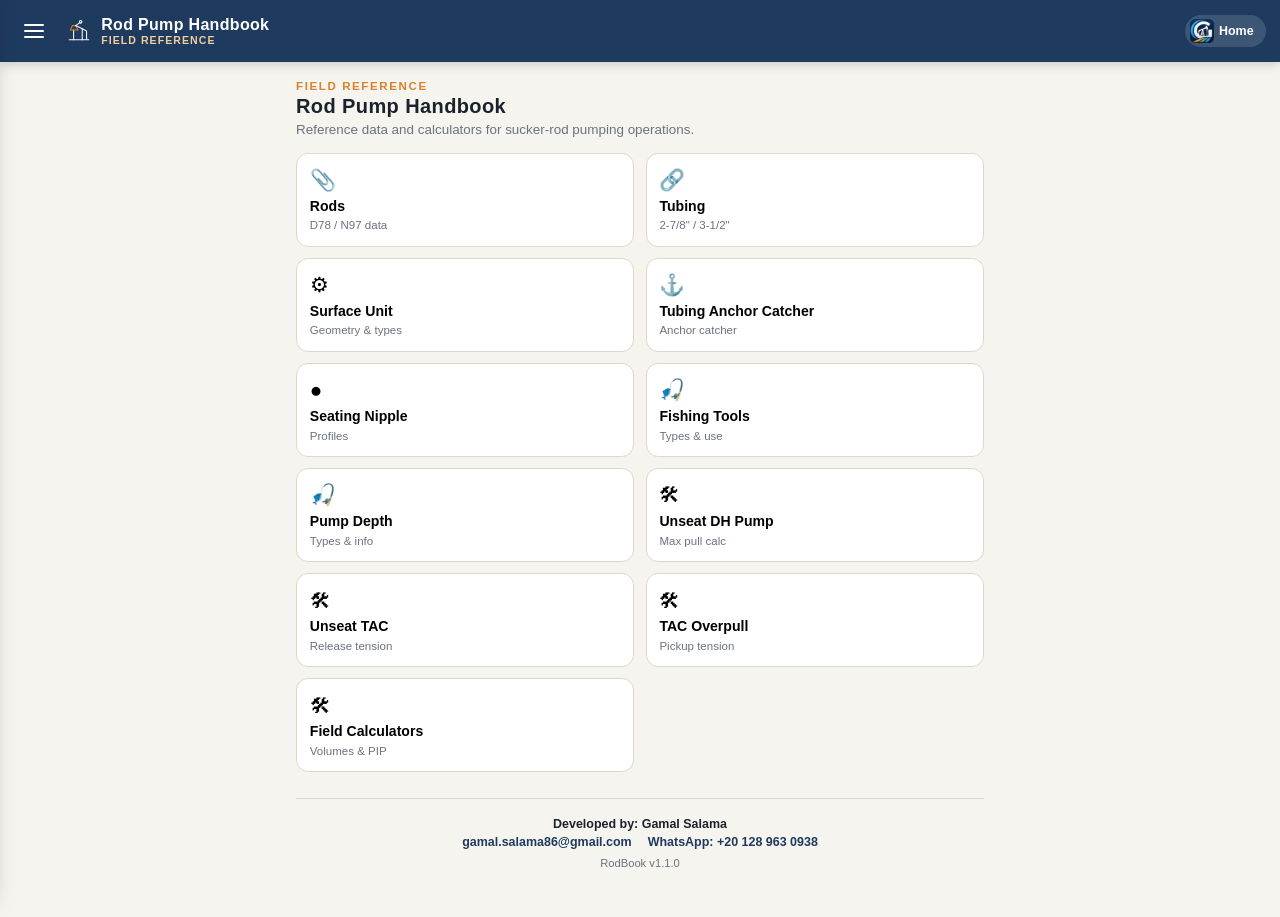
<file: rodbook.html>
<!DOCTYPE html>
<html lang="en">
<head>
<meta charset="UTF-8">
<meta name="viewport" content="width=device-width, initial-scale=1, maximum-scale=1">
<meta name="apple-mobile-web-app-capable" content="yes">
<meta name="apple-mobile-web-app-status-bar-style" content="black-translucent">
<meta name="apple-mobile-web-app-title" content="RodBook">
<meta name="theme-color" content="#1E3A5F">
<link rel="manifest" href="manifest.json">
<link rel="icon" href="RbkSrc/icon.png">
<link rel="apple-touch-icon" href="RbkSrc/icon.png">
<title>Rod Pump Field Handbook</title>
<style>
  :root{
    --bg:#F6F4EF;
    --surface:#FFFFFF;
    --ink:#1B222C;
    --muted:#6B7280;
    --steel:#1E3A5F;
    --steel-dark:#132A44;
    --accent:#D9822B;
    --accent-dim:#F1CE9E;
    --line:#DDD8CB;
    --good:#3E7B4F;
    --warn:#B23B3B;
  }
  *{box-sizing:border-box;}
  html,body{margin:0;padding:0;}
  body{
    background:var(--bg);
    color:var(--ink);
    font-family:-apple-system,BlinkMacSystemFont,"Segoe UI",Roboto,Helvetica,Arial,sans-serif;
    -webkit-font-smoothing:antialiased;
    overscroll-behavior:none;
  }
  h1,h2,h3{
    font-family:inherit;
    letter-spacing:.02em;
    margin:0 0 .4em 0;
  }
  .eyebrow{
    text-transform:uppercase;
    letter-spacing:.14em;
    font-size:.72rem;
    font-weight:700;
    color:var(--accent);
    margin:0 0 .3em 0;
  }
  a{color:inherit;}

  /* ---------- Top bar ---------- */
  .topbar{
    position:sticky;top:0;z-index:50;
    display:flex;align-items:center;gap:.75rem;
    background:var(--steel);
    color:#fff;
    padding:.7rem .9rem;
    box-shadow:0 2px 10px rgba(0,0,0,.18);
  }
  .menu-btn{
    background:none;border:none;color:#fff;
    width:40px;height:40px;border-radius:8px;
    display:flex;flex-direction:column;align-items:center;justify-content:center;gap:4px;
    cursor:pointer;flex:0 0 auto;
  }
  .menu-btn:active{background:rgba(255,255,255,.12);}
  .menu-btn span{display:block;width:20px;height:2px;background:#fff;border-radius:2px;transition:transform .2s ease,opacity .2s ease;}
  .menu-btn.open span:nth-child(1){transform:translateY(6px) rotate(45deg);}
  .menu-btn.open span:nth-child(2){opacity:0;}
  .menu-btn.open span:nth-child(3){transform:translateY(-6px) rotate(-45deg);}

  .topbar-title{display:flex;align-items:center;gap:.55rem;min-width:0;}
  .topbar-title.home-link{
    background:none;border:none;padding:0;cursor:pointer;text-align:left;
    color:inherit;font:inherit;
    -webkit-tap-highlight-color:transparent;
  }
  .topbar-title.home-link:active{opacity:.75;}
  .rig-icon{flex:0 0 auto;opacity:.95;}
  .topbar-title .tt{
    font-weight:800;font-size:1.0rem;letter-spacing:.02em;
    white-space:nowrap;overflow:hidden;text-overflow:ellipsis;
  }
  .topbar-title .ts{
    display:block;font-size:.66rem;color:var(--accent-dim);
    letter-spacing:.1em;text-transform:uppercase;font-weight:600;
  }
  .install-btn{
    margin-left:auto;flex:0 0 auto;
    display:none;align-items:center;gap:.35rem;
    background:var(--accent);color:#1B222C;border:none;
    padding:.45rem .8rem;border-radius:999px;
    font-size:.78rem;font-weight:800;cursor:pointer;
    white-space:nowrap;
  }
  .install-btn:active{background:#c17420;}
  .suite-home{margin-left:auto;flex:0 0 auto;display:inline-flex;align-items:center;gap:.3rem;background:rgba(255,255,255,.14);color:#fff;text-decoration:none;padding:.25rem .75rem .25rem .3rem;border-radius:999px;font-size:.78rem;font-weight:700;white-space:nowrap;}
  .suite-home img{width:24px;height:24px;border-radius:22%;display:block;}
  .suite-home:active{background:rgba(255,255,255,.28);}
  .suite-home + .install-btn{margin-left:0;}
  .install-btn svg{flex:0 0 auto;}

  /* ---------- Drawer ---------- */
  .scrim{
    position:fixed;inset:0;background:rgba(10,14,20,.45);
    opacity:0;pointer-events:none;transition:opacity .22s ease;z-index:60;
  }
  .scrim.show{opacity:1;pointer-events:auto;}
  .drawer{
    position:fixed;top:0;bottom:0;left:0;width:82%;max-width:320px;
    background:var(--steel-dark);color:#fff;
    transform:translateX(-105%);transition:transform .25s ease;
    z-index:70;display:flex;flex-direction:column;
    box-shadow:4px 0 24px rgba(0,0,0,.35);
  }
  .drawer.show{transform:translateX(0);}
  .drawer-head{
    padding:1.1rem 1.1rem .9rem;border-bottom:1px solid rgba(255,255,255,.1);
  }
  .drawer-head .tt{font-weight:800;font-size:1.05rem;}
  .drawer-head .ts{color:var(--accent-dim);font-size:.7rem;letter-spacing:.1em;text-transform:uppercase;font-weight:600;margin-top:.2rem;}
  .drawer-body{overflow-y:auto;padding:.6rem 0 1.5rem;}
  .drawer-group-label{
    padding:.9rem 1.1rem .3rem;font-size:.68rem;letter-spacing:.14em;
    text-transform:uppercase;color:rgba(255,255,255,.45);font-weight:700;
  }
  .drawer-link{
    display:flex;align-items:center;gap:.7rem;
    width:100%;text-align:left;background:none;border:none;color:#fff;
    padding:.75rem 1.1rem;font-size:.95rem;cursor:pointer;
    border-left:3px solid transparent;
  }
  .drawer-link:active{background:rgba(255,255,255,.06);}
  .drawer-link.active{
    background:rgba(217,130,43,.14);
    border-left-color:var(--accent);
    color:var(--accent-dim);
    font-weight:700;
  }
  .drawer-link .dot{width:6px;height:6px;border-radius:50%;background:currentColor;opacity:.55;flex:0 0 auto;}

  /* ---------- Main ---------- */
  main{padding:1.1rem 1rem 3rem;max-width:720px;margin:0 auto;}
  .page{display:none;animation:fadeIn .18s ease;}
  .page.active{display:block;}
  @keyframes fadeIn{from{opacity:0;transform:translateY(4px);}to{opacity:1;transform:translateY(0);}}

  .card{
    background:var(--surface);border:1px solid var(--line);
    border-radius:12px;padding:1rem 1.05rem;margin-bottom:.9rem;
  }
  .home-grid{display:grid;grid-template-columns:1fr 1fr;gap:.7rem;margin-top:1rem;}
  .home-card{
    background:var(--surface);border:1px solid var(--line);border-radius:12px;
    padding:.9rem .8rem;cursor:pointer;text-align:left;
    display:flex;flex-direction:column;gap:.35rem;
  }
  .home-card:active{border-color:var(--accent);}
  .home-card .ic{font-size:1.3rem;}
  .home-card .lbl{font-weight:700;font-size:.88rem;}
  .home-card .sub{font-size:.72rem;color:var(--muted);}

  table{width:100%;border-collapse:collapse;font-size:.86rem;}
  th,td{padding:.5rem .45rem;text-align:right;border-bottom:1px solid var(--line);}
  th:first-child,td:first-child{text-align:left;}
  th{
    font-size:.66rem;text-transform:uppercase;letter-spacing:.06em;
    color:var(--muted);font-weight:700;
  }
  td{font-variant-numeric:tabular-nums;}
  tr:last-child td{border-bottom:none;}
  .table-wrap{overflow-x:auto;-webkit-overflow-scrolling:touch;}

  .tabs{display:flex;gap:.4rem;margin-bottom:.8rem;flex-wrap:wrap;}
  .tab-btn{
    border:1px solid var(--line);background:var(--surface);color:var(--ink);
    padding:.45rem .85rem;border-radius:999px;font-size:.82rem;font-weight:700;
    cursor:pointer;
  }
  .tab-btn.active{background:var(--steel);color:#fff;border-color:var(--steel);}

  .kv{display:grid;grid-template-columns:1fr auto;gap:.35rem .8rem;font-size:.86rem;padding:.25rem 0;border-bottom:1px dashed var(--line);}
  .kv:last-child{border-bottom:none;}
  .kv .k{color:var(--muted);}
  .kv .v{font-weight:700;font-variant-numeric:tabular-nums;}

  .note{
    font-size:.78rem;color:var(--muted);line-height:1.5;margin-top:.6rem;
    border-left:3px solid var(--accent-dim);padding:.3rem 0 .3rem .6rem;
  }
  .status{
    font-size:.72rem;color:var(--muted);margin:.4rem 0 1rem;
    display:flex;align-items:center;gap:.4rem;
  }
  .status .dot{width:7px;height:7px;border-radius:50%;background:var(--good);}
  .status.err .dot{background:var(--warn);}

  .stub{
    text-align:center;padding:2.5rem 1rem;color:var(--muted);
  }
  .stub .ic{font-size:2rem;margin-bottom:.6rem;display:block;}
  .stub .t{font-weight:700;color:var(--ink);margin-bottom:.3rem;}

  .back-link{
    display:inline-flex;align-items:center;gap:.35rem;
    background:none;border:none;color:var(--steel);font-weight:700;
    font-size:.82rem;padding:0 0 .9rem;cursor:pointer;
  }

  section.page > h1{font-size:1.25rem;}
  .section-sub{color:var(--muted);font-size:.84rem;margin:-.3rem 0 1rem;}

  /* ---------- Calculator forms ---------- */
  .card h3{font-size:.95rem;}
  .card-label{
    font-size:.7rem;text-transform:uppercase;letter-spacing:.08em;
    color:var(--muted);font-weight:700;margin:0 0 .55rem 0;
  }
  .field-row{display:grid;grid-template-columns:1fr 1fr;gap:.6rem;margin-bottom:.6rem;}
  .field-row.cols-3{grid-template-columns:1fr 1fr 1fr;}
  .field{display:flex;flex-direction:column;gap:.3rem;}
  .field label{font-size:.72rem;color:var(--muted);font-weight:600;}
  .field input[type=number],
  .field input[type=text],
  .field select{
    font-size:.92rem;padding:.5rem .55rem;border:1px solid var(--line);
    border-radius:8px;background:var(--bg);color:var(--ink);
    font-family:inherit;width:100%;
  }
  .field input:focus,.field select:focus{outline:2px solid var(--accent-dim);border-color:var(--accent);}

  .row-item{
    border:1px solid var(--line);border-radius:10px;padding:.7rem .7rem .2rem;
    margin-bottom:.6rem;background:var(--bg);position:relative;
  }
  .row-item .row-remove{
    position:absolute;top:.5rem;right:.5rem;background:none;border:none;
    color:var(--warn);font-size:1.1rem;line-height:1;cursor:pointer;padding:.2rem .4rem;
  }
  .btn{
    display:inline-flex;align-items:center;justify-content:center;gap:.4rem;
    border:none;border-radius:9px;font-weight:700;font-size:.86rem;
    padding:.6rem 1rem;cursor:pointer;font-family:inherit;
  }
  .btn-add{background:var(--surface);border:1px dashed var(--accent);color:var(--steel);width:100%;margin-bottom:1rem;}
  .btn-primary{background:var(--steel);color:#fff;width:100%;padding:.75rem;font-size:.92rem;}
  .btn-primary:active{background:var(--steel-dark);}

  .result-card{border-color:var(--accent);}
  .result-hero{
    text-align:center;padding:.4rem 0 1rem;border-bottom:1px solid var(--line);margin-bottom:.7rem;
  }
  .result-hero .lbl{font-size:.72rem;text-transform:uppercase;letter-spacing:.08em;color:var(--muted);font-weight:700;}
  .result-hero .val{font-size:1.7rem;font-weight:800;color:var(--steel);font-variant-numeric:tabular-nums;}
  .result-hero .val small{font-size:1rem;font-weight:700;color:var(--muted);}
  .result-hero.warn .val{color:var(--warn);}
  .calc-error{
    background:#FBEAEA;border:1px solid var(--warn);color:var(--warn);
    border-radius:10px;padding:.7rem .8rem;font-size:.84rem;margin-bottom:.8rem;
  }

  /* ---------- Reference images ---------- */
  .ref-image{
    width:100%;height:auto;display:block;border-radius:10px;
    margin:0 0 .6rem 0;background:var(--bg);border:1px solid var(--line);
  }
  .ref-image-caption{
    font-size:.76rem;color:var(--muted);text-align:center;margin:-.3rem 0 .7rem 0;
  }

  /* ---------- App footer ---------- */
  .app-footer{
    margin-top:1.6rem;padding-top:1.1rem;border-top:1px solid var(--line);
    text-align:center;font-size:.78rem;color:var(--muted);
  }
  .app-footer .dev-line{font-weight:700;color:var(--ink);margin-bottom:.3rem;}
  .app-footer a{color:var(--steel);text-decoration:none;font-weight:600;}
  .app-footer .contact-row{
    display:flex;gap:1rem;justify-content:center;flex-wrap:wrap;margin-top:.2rem;
  }
</style>
</head>
<body>

<div class="topbar">
  <button class="menu-btn" id="menuBtn" aria-label="Open menu"><span></span><span></span><span></span></button>
  <button class="topbar-title home-link" id="homeLink" type="button" aria-label="Go to Home page">
    <svg class="rig-icon" width="26" height="26" viewBox="0 0 48 48" fill="none" xmlns="http://www.w3.org/2000/svg">
      <path d="M6 40H42" stroke="#fff" stroke-width="2" stroke-linecap="round"/>
      <path d="M14 40V22" stroke="#fff" stroke-width="2" stroke-linecap="round"/>
      <path d="M8 22H22L18 14H12L8 22Z" stroke="#D9822B" stroke-width="2" stroke-linejoin="round"/>
      <path d="M18 14L26 8" stroke="#fff" stroke-width="2" stroke-linecap="round"/>
      <circle cx="27" cy="7" r="2.4" stroke="#fff" stroke-width="2"/>
      <path d="M18 14L30 20" stroke="#fff" stroke-width="2" stroke-linecap="round"/>
      <path d="M30 20V40" stroke="#fff" stroke-width="2" stroke-linecap="round"/>
      <path d="M30 20L38 24V40" stroke="#fff" stroke-width="2" stroke-linejoin="round"/>
    </svg>
    <div>
      <span class="tt">Rod Pump Handbook</span>
      <span class="ts">Field Reference</span>
    </div>
  </button>
  <a class="suite-home" href="index.html" aria-label="Back to GRod Suite Home" title="GRod Suite Home"><img src="icon.png" alt=""><span>Home</span></a>
  <button class="install-btn" id="installBtn" type="button" aria-label="Install app">
    <svg width="14" height="14" viewBox="0 0 24 24" fill="none" stroke="currentColor" stroke-width="2.5" stroke-linecap="round" stroke-linejoin="round"><path d="M12 3v12"/><path d="M7 10l5 5 5-5"/><path d="M5 21h14"/></svg>
    Install
  </button>
</div>

<div class="scrim" id="scrim"></div>
<nav class="drawer" id="drawer">
  <div class="drawer-head">
    <div class="tt">Rod Pump Handbook</div>
    <div class="ts">Sucker Rod Pumping Systems</div>
  </div>
  <div class="drawer-body" id="drawerBody">
    <button class="drawer-link" data-page="home"><span class="dot"></span>Home</button>

    <div class="drawer-group-label">Reference</div>
    <button class="drawer-link" data-page="rods"><span class="dot"></span>Rods</button>
    <button class="drawer-link" data-page="tubing"><span class="dot"></span>Tubing</button>
    <div id="referenceDrawerLinks"></div>

    <div class="drawer-group-label">Calculators</div>
    <button class="drawer-link" data-page="calc-unset-pump"><span class="dot"></span>Unseat DH Pump</button>
    <button class="drawer-link" data-page="calc-unset-tac"><span class="dot"></span>Unseat TAC</button>
    <button class="drawer-link" data-page="calc-tac-overpull"><span class="dot"></span>TAC Overpull</button>
    <button class="drawer-link" data-page="calc-capacity"><span class="dot"></span>Field Calculators</button>
  </div>
</nav>

<main>

  <!-- HOME -->
  <section class="page active" id="page-home" data-title="Rod Pump Handbook">
    <p class="eyebrow">Field Reference</p>
    <h1>Rod Pump Handbook</h1>
    <p class="section-sub">Reference data and calculators for sucker-rod pumping operations.</p>
    <div class="home-grid" id="homeGrid"></div>
  </section>

  <!-- RODS -->
  <section class="page" id="page-rods" data-title="Sucker Rods">
    <p class="eyebrow">Reference</p>
    <h1>Sucker Rods</h1>
    <p class="section-sub">Norris D78 &amp; N97 &mdash; size, weight, and max recommended weight-indicator pull.</p>
    <div id="rodsStatus" class="status"><span class="dot"></span><span>Loading rods.json&hellip;</span></div>
    <div class="tabs" id="rodTabs"></div>
    <div id="rodsGradeContent">
      <div id="rodsGradeImage"></div>
      <div class="card">
        <div class="table-wrap">
          <table id="rodsTable">
            <thead>
              <tr><th>Size (in)</th><th>Weight (lb/ft)</th><th>Max Pull (lbf)</th></tr>
            </thead>
            <tbody></tbody>
          </table>
        </div>
        <p class="note" id="rodsNote"></p>
      </div>
    </div>
    <div id="rodsExtraContent" style="display:none;"></div>
  </section>

  <!-- TUBING -->
  <section class="page" id="page-tubing" data-title="Tubing">
    <p class="eyebrow">Reference</p>
    <h1>Tubing</h1>
    <p class="section-sub">2-7/8" &amp; 3-1/2" &mdash; N80, EUE 8RD.</p>
    <div id="tubingStatus" class="status"><span class="dot"></span><span>Loading tubing.json&hellip;</span></div>
    <div id="tubingCards"></div>
  </section>

  <!-- Reference pages beyond Rods/Tubing (Surface Unit, TAC, Seating
       Nipple, Fishing Tools, and any future additions) are generated
       at startup from the REFERENCE_PAGES list in the script below —
       see buildReferencePages(). No static markup needed here; this
       comment marks where they get inserted in the DOM. -->

  <!-- CALC: UNSET DH PUMP -->
  <section class="page" id="page-calc-unset-pump" data-title="Unseat DH Pump">
    <p class="eyebrow">Calculator</p>
    <h1>Unseat Downhole Pump</h1>
    <p class="section-sub">Max allowable overpull to unseat the pump without rod damage.</p>

    <div id="dhpNotReady" class="card stub">
      <span class="ic">&#8987;</span>
      <div class="t">Loading rod &amp; tubing data&hellip;</div>
      <div>The calculator needs rods.json and tubing.json to be loaded first.</div>
    </div>

    <div id="dhpForm" style="display:none;">
      <div class="card">
        <p class="card-label">Rod Taper String (top to bottom)</p>
        <div id="dhpRodRows"></div>
        <button type="button" class="btn btn-add" id="dhpAddRod">+ Add Taper</button>
      </div>

      <div class="card">
        <p class="card-label">K-Bars / Sinker Bars <span style="text-transform:none;font-weight:400;">(optional, weight only)</span></p>
        <div id="dhpKbarRows"></div>
        <button type="button" class="btn btn-add" id="dhpAddKbar">+ Add K-Bar</button>
      </div>

      <div class="card">
        <p class="card-label">Fluid &amp; Depth</p>
        <div class="field-row cols-3">
          <div class="field">
            <label for="dhpSpGravity">Fluid SP.GR</label>
            <input type="number" id="dhpSpGravity" value="1" step="0.01" min="0">
          </div>
          <div class="field">
            <label for="dhpDepthSN">Depth S.N. (ft)</label>
            <input type="number" id="dhpDepthSN" step="1" min="0">
          </div>
          <div class="field">
            <label for="dhpTbgSize">Tubing Size</label>
            <select id="dhpTbgSize"></select>
          </div>
        </div>
      </div>

      <button type="button" class="btn btn-primary" id="dhpCalcBtn">Calculate</button>

      <div id="dhpError"></div>
      <div id="dhpResults"></div>
    </div>
  </section>

  <!-- CALC: UNSET TAC -->
  <section class="page" id="page-calc-unset-tac" data-title="Unseat TAC">
    <p class="eyebrow">Calculator</p>
    <h1>Unseat TAC</h1>
    <p class="section-sub">Net force at the TAC &amp; tension needed for clean release by rotation &mdash; slip-type TAC with open bore communication (single well fluid throughout).</p>

    <div id="tacNotReady" class="card stub">
      <span class="ic">&#8987;</span>
      <div class="t">Loading rod &amp; tubing data&hellip;</div>
      <div>The calculator needs rods.json and tubing.json to be loaded first.</div>
    </div>

    <div id="tacForm" style="display:none;">
      <div class="card">
        <p class="card-label">Tubing &amp; Fluid</p>
        <div class="field-row">
          <div class="field">
            <label for="tacTbgSize">Tubing Size</label>
            <select id="tacTbgSize"></select>
          </div>
          <div class="field">
            <label for="tacTestResult">TBG Test Result</label>
            <select id="tacTestResult">
              <option value="hold">Hold</option>
              <option value="leak">Leak</option>
            </select>
          </div>
        </div>
        <div class="field">
          <label for="tacFluidSg">Fluid Sp. Gravity</label>
          <input type="number" id="tacFluidSg" value="1" step="0.01" min="0">
        </div>
        <p class="note">One fluid gravity for the whole well &mdash; tubing and annulus fluid are connected.</p>
      </div>

      <div class="card">
        <p class="card-label">Internal Fluid Column <span style="text-transform:none;font-weight:400;">(optional override)</span></p>
        <div class="field">
          <label for="tacFluidHeight">Column Height (ft) &mdash; leave blank to auto-calculate</label>
          <input type="number" id="tacFluidHeight" step="1" min="0" placeholder="auto">
        </div>
        <p class="note">If left blank, this is derived from the TBG Test Result: <strong>Hold</strong> &rarr; full column down to TAC depth. <strong>Leak</strong> &rarr; column runs from NLAP depth down to TAC depth only. Enter a value here only to override with a fresher field-measured level.</p>
      </div>

      <div class="card">
        <p class="card-label">NLAP <span style="text-transform:none;font-weight:400;">(Net Liquid Above Pump &mdash; annulus fluid level)</span></p>
        <div class="field">
          <label for="tacNlapDepth">NLAP Depth (ft)</label>
          <input type="number" id="tacNlapDepth" step="1" min="0">
        </div>
      </div>

      <div class="card">
        <p class="card-label">TAC Depth</p>
        <div class="field-row">
          <div class="field">
            <label for="tacDepth">TAC Setting Depth (ft)</label>
            <input type="number" id="tacDepth" step="1" min="0">
          </div>
          <div class="field">
            <label for="tacOverpull">Overpull (lb)</label>
            <input type="number" id="tacOverpull" step="100" min="0">
          </div>
        </div>
      </div>

      <div class="card">
        <p class="card-label">Remaining Rods in Well</p>
        <div id="tacRodRows"></div>
        <button type="button" class="btn btn-add" id="tacAddRod">+ Add Rod Line</button>
      </div>

      <button type="button" class="btn btn-primary" id="tacCalcBtn">Calculate</button>

      <div id="tacError"></div>
      <div id="tacResults"></div>
    </div>
  </section>

  <!-- CALC: TAC OVERPULL -->
  <section class="page" id="page-calc-tac-overpull" data-title="TAC Overpull">
    <p class="eyebrow">Calculator</p>
    <h1>TAC Overpull</h1>
    <p class="section-sub">Pickup tension before setting the TAC, by three independent methods (Baker, Don-Nan, WFD) shown side by side for comparison.</p>

    <div id="tacOverpullNotReady" class="card stub">
      <span class="ic">&#8987;</span>
      <div class="t">Loading tubing data&hellip;</div>
      <div>The calculator needs tubing.json to be loaded first.</div>
    </div>

    <div id="tacOverpullForm" style="display:none;">
      <div class="card">
        <p class="card-label">Tubing &amp; Fluid Levels <span style="text-transform:none;font-weight:400;">(shared by all 3 methods)</span></p>
        <div class="field">
          <label for="topTbgSize">Tubing Size</label>
          <select id="topTbgSize"></select>
        </div>
        <div class="field-row">
          <div class="field">
            <label for="topX1">Install Fluid Level, X1 (ft)</label>
            <input type="number" id="topX1" step="1" min="0">
          </div>
          <div class="field">
            <label for="topX2">Operating Fluid Level, X2 (ft)</label>
            <input type="number" id="topX2" step="1" min="0">
          </div>
        </div>
        <div class="field-row">
          <div class="field">
            <label for="topSurfaceTemp">Surface Fluid Temp, T1 (&deg;F)</label>
            <input type="number" id="topSurfaceTemp" step="1">
          </div>
          <div class="field">
            <label for="topYearlyTemp">Yearly Mean Temp, T2 (&deg;F)</label>
            <input type="number" id="topYearlyTemp" step="1">
          </div>
        </div>
      </div>

      <div class="card">
        <p class="card-label">Baker Method Inputs</p>
        <div class="field-row">
          <div class="field">
            <label for="topFluidGradient">Fluid Gradient (psi/ft)</label>
            <input type="number" id="topFluidGradient" value="0.4" step="0.01" min="0">
          </div>
          <div class="field">
            <label for="topPumpDepth">Pump Depth, L (ft)</label>
            <input type="number" id="topPumpDepth" step="1" min="0">
          </div>
        </div>
        <div class="field">
          <label for="topGasPressure">Gas Pressure in CSG, PO (psi)</label>
          <input type="number" id="topGasPressure" value="0" step="1" min="0">
        </div>
      </div>

      <div class="card">
        <p class="card-label">Don-Nan Method Inputs</p>
        <div class="field">
          <label for="topTacDepth">TAC Depth (ft)</label>
          <input type="number" id="topTacDepth" step="1" min="0">
        </div>
        <p class="note">Everything else Don-Nan needs is derived automatically from the Baker inputs above: Specific Gravity = Fluid Gradient, Net Liquid Above Install = Pump Depth &minus; Install Fluid Level, Operating Fluid Above Pump = Pump Depth &minus; Operating Fluid Level, PSN Depth = Pump Depth.</p>
      </div>

      <p class="note">WFD Method uses only the shared fields above (no extra inputs) &mdash; it reads off fixed field charts, so a fluid level or temperature difference outside the chart's tabulated range will show as "out of range" instead of a number, without affecting the other two methods.</p>

      <button type="button" class="btn btn-primary" id="topCalcBtn">Calculate All 3 Methods</button>

      <div id="topError"></div>
      <div id="topResults"></div>
    </div>
  </section>

  <!-- CALC: CAPACITY HELPERS -->
  <section class="page" id="page-calc-capacity" data-title="Field Calculators">
    <p class="eyebrow">Calculator</p>
    <h1>Field Calculators</h1>
    <p class="section-sub">Four field helper calcs: tubing capacity, annulus capacity, pump displacement, and pump intake pressure (PIP).</p>

    <div id="capacityNotReady" class="card stub">
      <span class="ic">&#8987;</span>
      <div class="t">Loading tubing data&hellip;</div>
      <div>The calculator needs tubing.json to be loaded first.</div>
    </div>

    <div id="capacityFormWrap" style="display:none;">
      <div class="tabs" id="capacityTabs"></div>

      <!-- TBG Capacity -->
      <div class="cap-panel" id="capPanel-tbg">
        <div class="card">
          <p class="card-label">Tubing Capacity</p>
          <div class="field">
            <label for="capTbgSize">Tubing Size</label>
            <select id="capTbgSize"></select>
          </div>
          <div class="field">
            <label for="capTbgDepth">Depth (ft)</label>
            <input type="number" id="capTbgDepth" step="1" min="0">
          </div>
        </div>
        <button type="button" class="btn btn-primary" id="capTbgCalcBtn">Calculate</button>
        <div id="capTbgError"></div>
        <div id="capTbgResults"></div>
      </div>

      <!-- Annulus Capacity -->
      <div class="cap-panel" id="capPanel-annulus" style="display:none;">
        <div class="card">
          <p class="card-label">Annulus Capacity</p>
          <div class="field-row">
            <div class="field">
              <label for="capCsgSize">Casing Size</label>
              <select id="capCsgSize"></select>
            </div>
            <div class="field">
              <label for="capAnnTbgSize">Tubing Size</label>
              <select id="capAnnTbgSize"></select>
            </div>
          </div>
          <div class="field-row">
            <div class="field">
              <label for="capCsgWeight">Casing Weight (lb/ft)</label>
              <select id="capCsgWeight"></select>
            </div>
            <div class="field">
              <label for="capAnnDepth">Depth (ft)</label>
              <input type="number" id="capAnnDepth" step="1" min="0">
            </div>
          </div>
        </div>
        <button type="button" class="btn btn-primary" id="capAnnCalcBtn">Calculate</button>
        <div id="capAnnError"></div>
        <div id="capAnnResults"></div>
      </div>

      <!-- Pump Displacement -->
      <div class="cap-panel" id="capPanel-pd" style="display:none;">
        <div class="card">
          <p class="card-label">Pump Displacement</p>
          <div class="field-row">
            <div class="field">
              <label for="capStrokeLength">Stroke Length (in)</label>
              <input type="number" id="capStrokeLength" step="1" min="0">
            </div>
            <div class="field">
              <label for="capSpm">SPM</label>
              <input type="number" id="capSpm" step="0.1" min="0">
            </div>
          </div>
          <div class="field-row">
            <div class="field">
              <label for="capPlungerSize">Plunger Size (in)</label>
              <input type="number" id="capPlungerSize" step="0.01" min="0">
            </div>
            <div class="field">
              <label for="capPumpEff">Pump Efficiency (0&ndash;1)</label>
              <input type="number" id="capPumpEff" value="0.8" step="0.01" min="0" max="1">
            </div>
          </div>
        </div>
        <button type="button" class="btn btn-primary" id="capPdCalcBtn">Calculate</button>
        <div id="capPdError"></div>
        <div id="capPdResults"></div>
      </div>

      <!-- PIP -->
      <div class="cap-panel" id="capPanel-pip" style="display:none;">
        <div class="card">
          <p class="card-label">Pump Intake Pressure (PIP)</p>
          <div class="field-row">
            <div class="field">
              <label for="capNlap">NLAP (ft)</label>
              <input type="number" id="capNlap" step="1" min="0">
            </div>
            <div class="field">
              <label for="capWaterCut">Water Cut (0&ndash;1)</label>
              <input type="number" id="capWaterCut" step="0.01" min="0" max="1">
            </div>
          </div>
          <div class="field-row">
            <div class="field">
              <label for="capOilGradient">Oil Gradient (psi/ft)</label>
              <input type="number" id="capOilGradient" step="0.001" min="0">
            </div>
            <div class="field">
              <label for="capWaterGradient">Water Gradient (psi/ft)</label>
              <input type="number" id="capWaterGradient" value="0.433" step="0.001" min="0">
            </div>
          </div>
        </div>
        <button type="button" class="btn btn-primary" id="capPipCalcBtn">Calculate</button>
        <div id="capPipError"></div>
        <div id="capPipResults"></div>
      </div>
    </div>
  </section>

  <footer class="app-footer">
    <div class="dev-line">Developed by: Gamal Salama</div>
    <div class="contact-row">
      <a href="mailto:gamal.salama86@gmail.com">gamal.salama86@gmail.com</a>
      <a href="https://wa.me/201289630938" target="_blank" rel="noopener">WhatsApp: +20 128 963 0938</a>
    </div>
    <div id="appVersionLine" style="margin-top:.5rem;font-size:.7rem;color:var(--muted);"></div>
  </footer>

</main>

<script>
(function(){
  "use strict";

  /* ---------------------------------------------------------------
     REFERENCE PAGES REGISTRY
     To add a new reference page: add one entry here. That's the
     whole job — the drawer link, the home page card, the page
     section (with its "content coming soon" placeholder), and the
     auto-fetch/render wiring are all generated from this list at
     startup. Drop the matching JSON file (matching _template.json's
     shape) next to index.html whenever the content is ready; until
     then the page just shows its placeholder.

     This does NOT cover Rods, Tubing, or the calculators — those have
     dedicated logic (structured data feeding live calculations) and
     stay hand-built. See HANDOFF.md for why.
     ------------------------------------------------------------- */

  // Bump this on any meaningful update (new calculator, formula fix,
  // new page, etc.) — shown at the bottom of every page in the footer.
  var APP_VERSION = '1.1.0';

  var REFERENCE_PAGES = [
    { id: 'surface-unit',   label: 'Surface Unit',          icon: '&#9881;',   sub: 'Geometry & types', json: 'RbkSrc/surface-unit.json' },
    { id: 'tac',            label: 'Tubing Anchor Catcher', icon: '&#9875;',   sub: 'Anchor catcher',   json: 'RbkSrc/tac.json' },
    { id: 'seating-nipple', label: 'Seating Nipple',        icon: '&#9679;',   sub: 'Profiles',         json: 'RbkSrc/seating-nipple.json' },
    { id: 'fishing-tools',  label: 'Fishing Tools',         icon: '&#127907;', sub: 'Types & use',      json: 'RbkSrc/fishing-tools.json' },
    { id: 'pumpSetting-depth',  label: 'Pump Depth',         icon: '&#127907;', sub: 'Types & info',      json: 'RbkSrc/pumpSetting-depth.json' }
  ];

  // Builds the drawer link + page section (with content/stub containers)
  // for every entry in REFERENCE_PAGES. Runs once, synchronously, before
  // the Navigation section below captures '.drawer-link' / '.page'
  // elements — so generated pages are included in nav wiring for free.
  (function buildReferencePages(){
    var drawerSlot = document.getElementById('referenceDrawerLinks');
    var mainEl = document.querySelector('main');
    var footerEl = document.querySelector('.app-footer');
    REFERENCE_PAGES.forEach(function(rp){
      var link = document.createElement('button');
      link.className = 'drawer-link';
      link.dataset.page = rp.id;
      link.innerHTML = '<span class="dot"></span>' + rp.label;
      drawerSlot.appendChild(link);

      var section = document.createElement('section');
      section.className = 'page';
      section.id = 'page-' + rp.id;
      section.dataset.title = rp.label;
      section.innerHTML =
        '<p class="eyebrow">Reference</p>' +
        '<h1>' + rp.label + '</h1>' +
        '<div id="content-' + rp.id + '"></div>' +
        '<div class="card stub" id="stub-' + rp.id + '">' +
          '<span class="ic">&#9881;</span>' +
          '<div class="t">Content coming soon</div>' +
          '<div>Drop a <code>' + rp.json + '</code> file to populate this page automatically.</div>' +
        '</div>';
      mainEl.insertBefore(section, footerEl);
    });
  })();

  // Show the app version in the footer (present on every page).
  var versionEl = document.getElementById('appVersionLine');
  if(versionEl) versionEl.textContent = 'RodBook v' + APP_VERSION;

  /* ---------- Navigation ---------- */
  var menuBtn = document.getElementById('menuBtn');
  var drawer = document.getElementById('drawer');
  var scrim = document.getElementById('scrim');
  var drawerLinks = document.querySelectorAll('.drawer-link');
  var pages = document.querySelectorAll('.page');

  function openDrawer(){
    drawer.classList.add('show');
    scrim.classList.add('show');
    menuBtn.classList.add('open');
  }
  function closeDrawer(){
    drawer.classList.remove('show');
    scrim.classList.remove('show');
    menuBtn.classList.remove('open');
  }
  menuBtn.addEventListener('click', function(){
    drawer.classList.contains('show') ? closeDrawer() : openDrawer();
  });
  scrim.addEventListener('click', closeDrawer);

  function goToPage(id){
    pages.forEach(function(p){ p.classList.toggle('active', p.id === 'page-' + id); });
    drawerLinks.forEach(function(l){ l.classList.toggle('active', l.dataset.page === id); });
    var active = document.getElementById('page-' + id);
    if(active) document.title = (active.dataset.title || 'Rod Pump Handbook') + ' — Rod Pump Handbook';
    window.scrollTo(0,0);
    closeDrawer();
    if(history.replaceState) history.replaceState(null, '', '#' + id);
  }

  drawerLinks.forEach(function(l){
    l.addEventListener('click', function(){ goToPage(l.dataset.page); });
  });

  // Tapping the header title/logo (top of every page) jumps to Home,
  // same as tapping the Home entry in the drawer menu.
  var homeLink = document.getElementById('homeLink');
  if(homeLink) homeLink.addEventListener('click', function(){ goToPage('home'); });

  // deep-link support (#rods, #tubing, etc.)
  var startId = (location.hash || '#home').slice(1);
  if(!document.getElementById('page-' + startId)) startId = 'home';
  goToPage(startId);

  /* ---------- Home grid ---------- */
  var homeItems = [
    {id:'rods',           icon:'&#128206;', label:'Rods',           sub:'D78 / N97 data'},
    {id:'tubing',         icon:'&#128279;', label:'Tubing',         sub:'2-7/8" / 3-1/2"'}
  ].concat(REFERENCE_PAGES.map(function(rp){
    return { id: rp.id, icon: rp.icon, label: rp.label, sub: rp.sub };
  })).concat([
    {id:'calc-unset-pump',icon:'&#128736;', label:'Unseat DH Pump', sub:'Max pull calc'},
    {id:'calc-unset-tac', icon:'&#128736;', label:'Unseat TAC',     sub:'Release tension'},
    {id:'calc-tac-overpull', icon:'&#128736;', label:'TAC Overpull', sub:'Pickup tension'},
    {id:'calc-capacity', icon:'&#128736;', label:'Field Calculators', sub:'Volumes & PIP'}
  ]);
  var homeGrid = document.getElementById('homeGrid');
  homeItems.forEach(function(it){
    var btn = document.createElement('button');
    btn.className = 'home-card';
    btn.innerHTML = '<span class="ic">'+it.icon+'</span><span class="lbl">'+it.label+'</span><span class="sub">'+it.sub+'</span>';
    btn.addEventListener('click', function(){ goToPage(it.id); });
    homeGrid.appendChild(btn);
  });

  /* ---------- Data loading (automatic, no user action) ---------- */
  function setStatus(elId, ok, msg){
    var el = document.getElementById(elId);
    if(!el) return;
    el.classList.toggle('err', !ok);
    el.querySelector('span:last-child').textContent = msg;
  }

  var rodsData = null;
  var tubingData = null;

  function fmt(n){ return Number(n).toLocaleString('en-US'); }

  /* ---------- Field-driven display (any field in the JSON shows up
     automatically; list a field in _meta.hidden_fields to hide it) ---------- */
  var FIELD_LABELS = {
    weight_lb_ft: 'Weight (lb/ft)',
    max_pull_lbf: 'Max Pull (lbf)',
    od_in: 'Body OD (in)',
    coupling_od_in: 'Coupling OD (in)',
    tube_id_in: 'ID (in)',
    drift_id_in: 'Drift ID (in)',
    wall_thickness_in: 'Wall Thickness (in)',
    capacity_bbl_ft: 'Capacity (bbl/ft)',
    stretch_coefficient: 'Stretch Coefficient',
    thread: 'Thread',
    grade: 'Grade'
  };
  function humanizeKey(key){
    return key.replace(/_/g, ' ').replace(/\b\w/g, function(c){ return c.toUpperCase(); });
  }
  function fieldLabel(key){ return FIELD_LABELS[key] || humanizeKey(key); }
  function formatFieldValue(key, val){
    if(typeof val !== 'number') return val;
    if(/_in$/.test(key)) return val.toFixed(3) + '\u2033';
    if(key === 'capacity_bbl_ft') return val.toFixed(5) + ' bbl/ft';
    if(key === 'weight_lb_ft') return val.toFixed(2) + ' lb/ft';
    if(key === 'max_pull_lbf') return fmt(val) + ' lbf';
    return val;
  }
  function hiddenFieldsOf(data){ return (data && data._meta && data._meta.hidden_fields) || []; }

  function renderRods(grade){
    var thead = document.querySelector('#rodsTable thead');
    var tbody = document.querySelector('#rodsTable tbody');
    thead.innerHTML = '';
    tbody.innerHTML = '';
    var g = rodsData.grades.find(function(gr){ return gr.id === grade; });
    if(!g || !g.sizes.length) return;
    var hidden = hiddenFieldsOf(rodsData);
    var cols = Object.keys(g.sizes[0]).filter(function(k){ return k !== 'size' && k !== 'image' && hidden.indexOf(k) === -1; });

    var imgWrap = document.getElementById('rodsGradeImage');
    imgWrap.innerHTML = '';
    if(g.image) imgWrap.appendChild(buildImage(g.image, g.name || g.id));

    var htr = document.createElement('tr');
    htr.innerHTML = '<th>Size (in)</th>' + cols.map(function(c){ return '<th>'+fieldLabel(c)+'</th>'; }).join('');
    thead.appendChild(htr);

    g.sizes.forEach(function(s){
      var tr = document.createElement('tr');
      tr.innerHTML = '<td>'+s.size+'&Prime;</td>' + cols.map(function(c){
        return '<td>'+formatFieldValue(c, s[c])+'</td>';
      }).join('');
      tbody.appendChild(tr);
    });
    document.getElementById('rodsNote').textContent = 'Max Pull: 90% of minimum yield strength, reached by a slow steady pull — never a shock load. ' + (g.group_note || '');
  }

  function initRodTabs(){
    var wrap = document.getElementById('rodTabs');
    var gradeContent = document.getElementById('rodsGradeContent');
    var extraContent = document.getElementById('rodsExtraContent');
    wrap.innerHTML = '';

    function showGradeTab(g, btn){
      wrap.querySelectorAll('.tab-btn').forEach(function(x){ x.classList.remove('active'); });
      btn.classList.add('active');
      gradeContent.style.display = 'block';
      extraContent.style.display = 'none';
      renderRods(g.id);
    }
    function showExtraTab(tab, btn){
      wrap.querySelectorAll('.tab-btn').forEach(function(x){ x.classList.remove('active'); });
      btn.classList.add('active');
      gradeContent.style.display = 'none';
      extraContent.style.display = 'block';
      extraContent.innerHTML = '';
      renderSections(extraContent, tab.sections);
    }

    rodsData.grades.forEach(function(g, i){
      var b = document.createElement('button');
      b.className = 'tab-btn' + (i === 0 ? ' active' : '');
      b.textContent = g.id;
      b.addEventListener('click', function(){ showGradeTab(g, b); });
      wrap.appendChild(b);
    });

    // Optional free-form tabs (e.g. "General Dimensions", "Coupling") —
    // same shape as the generic engine's tabs (label + sections of
    // text/kv/table/list/image blocks), just living in rods.json instead
    // of a separate JSON file, so they sit in the same tab bar as the
    // grade tabs.
    (rodsData.extra_tabs || []).forEach(function(tab){
      var b = document.createElement('button');
      b.className = 'tab-btn';
      b.textContent = tab.label;
      b.addEventListener('click', function(){ showExtraTab(tab, b); });
      wrap.appendChild(b);
    });

    renderRods(rodsData.grades[0].id);
  }

  function renderTubing(){
    var wrap = document.getElementById('tubingCards');
    wrap.innerHTML = '';
    var hidden = hiddenFieldsOf(tubingData);
    var headingKeys = ['size', 'grade', 'weight_lb_ft', 'image'];
    tubingData.sizes.forEach(function(t){
      var card = document.createElement('div');
      card.className = 'card';
      if(t.image) card.appendChild(buildImage(t.image, t.size + '" ' + t.grade + ' tubing'));
      var heading = document.createElement('h3');
      heading.textContent = t.size + '\u2033 \u2014 ' + t.grade + ' \u2014 ' + Number(t.weight_lb_ft).toFixed(2) + ' lb/ft';
      card.appendChild(heading);
      Object.keys(t).forEach(function(key){
        if(headingKeys.indexOf(key) !== -1 || hidden.indexOf(key) !== -1) return;
        var row = document.createElement('div');
        row.className = 'kv';
        row.innerHTML = '<span class="k">'+fieldLabel(key)+'</span><span class="v">'+formatFieldValue(key, t[key])+'</span>';
        card.appendChild(row);
      });
      wrap.appendChild(card);
    });
  }

  // Auto-fetch both files on load, no user action required.
  fetch('RbkSrc/rods.json', {cache: 'no-store'}).then(function(r){
    if(!r.ok) throw new Error('HTTP ' + r.status);
    return r.json();
  }).then(function(data){
    rodsData = data;
    initRodTabs();
    setStatus('rodsStatus', true, 'Loaded ' + (data._meta && data._meta.last_updated ? '(' + data._meta.last_updated + ')' : ''));
    maybeInitCalculators();
  }).catch(function(err){
    setStatus('rodsStatus', false, 'Could not load rods.json — make sure it is deployed in the RbkSrc folder.');
  });

  fetch('RbkSrc/tubing.json', {cache: 'no-store'}).then(function(r){
    if(!r.ok) throw new Error('HTTP ' + r.status);
    return r.json();
  }).then(function(data){
    tubingData = data;
    renderTubing();
    setStatus('tubingStatus', true, 'Loaded ' + (data._meta && data._meta.last_updated ? '(' + data._meta.last_updated + ')' : ''));
    maybeInitCalculators();
  }).catch(function(err){
    setStatus('tubingStatus', false, 'Could not load tubing.json — make sure it is deployed in the RbkSrc folder.');
  });

  /* ---------------------------------------------------------------
     CALCULATION ENGINES
     Adapted from unseatDHP.js / unseatTAC.js (converted from the
     source Excel workbooks). Sizes/grades/weights/tensions are
     pulled live from rodsData / tubingData instead of hardcoded
     tables, so editing rods.json / tubing.json updates both
     calculators automatically.
     ------------------------------------------------------------- */

  var ROD_LENGTH_FT = 25;      // standard rod joint length used in weight calcs
  var KBAR_DEFAULT_WT = 6.1;   // lb/ft, used when a K-BAR line item has no manual weight yet

  // Find a rod size entry (weight/tension) for a given grade id + size string.
  function findRodSize(gradeId, size){
    if(!rodsData) return null;
    var g = rodsData.grades.find(function(gr){ return gr.id === gradeId; });
    if(!g) return null;
    return g.sizes.find(function(s){ return s.size === size; }) || null;
  }
  // Weight per ft is grade-independent — look it up from whichever grade has that size.
  function findRodWeightByExactSize(size){
    if(!rodsData) return null;
    for(var i=0;i<rodsData.grades.length;i++){
      var s = rodsData.grades[i].sizes.find(function(x){ return x.size === size; });
      if(s) return s.weight_lb_ft;
    }
    return null;
  }
  function findKbarWeight(size){
    if(!rodsData || !rodsData.kbars) return null;
    var k = rodsData.kbars.find(function(x){ return x.size === size; });
    return k ? k.weight_lb_ft : null;
  }
  function findTubingBySize(size){
    if(!tubingData) return null;
    return tubingData.sizes.find(function(t){ return t.size === size; }) || null;
  }

  /**
   * calculatePumpLoads — generalized version of unseatDHP.js:
   * accepts any number of taper rows (top to bottom) instead of a
   * fixed 3, and resolves weight/tension from rodsData per row.
   */
  function calculatePumpLoads(inputs){
    var tapers = inputs.tapers; // [{size, gradeId, count}], top to bottom
    var kbars = inputs.kbars || []; // [{weightPerFt, count}]
    var spGravity = inputs.spGravity;
    var depthSN = inputs.depthSN;
    var tbgSize = inputs.tbgSize;

    if(!tapers || !tapers.length){
      throw new Error('Add at least one rod taper.');
    }

    var rodWeights = tapers.map(function(t){
      var sizeEntry = findRodSize(t.gradeId, t.size);
      if(!sizeEntry) throw new Error('No data for ' + t.size + '" ' + t.gradeId + '.');
      return t.count * ROD_LENGTH_FT * sizeEntry.weight_lb_ft;
    });
    var kbarWeights = kbars.map(function(k){ return k.count * ROD_LENGTH_FT * k.weightPerFt; });
    var totalRodWeight = rodWeights.concat(kbarWeights).reduce(function(a,b){return a+b;}, 0);

    var gradeTensions = tapers.map(function(t){
      if(!(t.count > 0)) return null;
      var sizeEntry = findRodSize(t.gradeId, t.size);
      return sizeEntry ? sizeEntry.max_pull_lbf : null;
    });

    // Rod weight is always WET (buoyed), never dry — buoyancy factor
    // defaults to 1 (no reduction) when no fluid gravity is supplied,
    // which is the same as SG=0 (no fluid).
    var buoyancyFactor = 1 - 0.128 * (spGravity || 0);
    var totalKbarWeight = kbarWeights.reduce(function(a,b){return a+b;}, 0);

    // Own Tension[i] = that taper's own rating minus the WET weight of
    // everything at or below it (the taper itself + every taper below +
    // all K-Bars, since K-Bars always sit at the very bottom).
    var ownTensions = tapers.map(function(t, i){
      if(gradeTensions[i] === null) return null;
      var dryWeightBelow = rodWeights.slice(i).reduce(function(a,b){return a+b;}, 0) + totalKbarWeight;
      return gradeTensions[i] - (dryWeightBelow * buoyancyFactor);
    });

    // Max Allowable Tension at the rig, per taper = that taper's Own
    // Tension plus the WET weight of every taper strictly above it.
    var currentAllowTensions = tapers.map(function(t, i){
      if(ownTensions[i] === null) return null;
      var dryWeightAbove = rodWeights.slice(0, i).reduce(function(a,b){return a+b;}, 0);
      return ownTensions[i] + (dryWeightAbove * buoyancyFactor);
    });

    var validTensions = currentAllowTensions.filter(function(v){ return v !== null; });
    var governingAllowTension = validTensions.length ? Math.min.apply(null, validTensions) : null;

    var buoyancyEffect = (spGravity !== undefined && spGravity !== null && spGravity !== '')
      ? -0.128 * totalRodWeight * spGravity : null;

    var maxAllowedTensile = {
      condA: governingAllowTension,
      cond90: governingAllowTension !== null ? governingAllowTension * 0.9 : null,
      cond80: governingAllowTension !== null ? governingAllowTension * 0.8 : null
    };

    var tbg = tbgSize !== undefined ? findTubingBySize(tbgSize) : null;
    var tbgCapacityPerFt = tbg ? tbg.capacity_bbl_ft : null;
    var tbgCapacityTotal = (tbgCapacityPerFt !== null && depthSN) ? tbgCapacityPerFt * depthSN : null;

    return {
      tapers: tapers.map(function(t, i){
        return {
          size: t.size, gradeId: t.gradeId, count: t.count,
          weight: rodWeights[i],
          gradeAllowTension: gradeTensions[i],
          ownTension: ownTensions[i],
          currentAllowTension: currentAllowTensions[i]
        };
      }),
      kbars: kbars.map(function(k, i){ return { size: k.size, weightPerFt: k.weightPerFt, count: k.count, weight: kbarWeights[i] }; }),
      totalRodWeight: totalRodWeight,
      governingAllowTension: governingAllowTension,
      spGravity: spGravity,
      buoyancyEffect: buoyancyEffect,
      maxAllowedTensile: maxAllowedTensile,
      depthSN: depthSN,
      tbgSize: tbgSize,
      tbgCapacityPerFt: tbgCapacityPerFt,
      tbgCapacityTotal: tbgCapacityTotal
    };
  }

  /**
   * calculateUnseatTAC — updated 2026 to match the user's revised
   * unseatTAC.js. Slip-type TAC with open bore communication: the
   * tubing-internal fluid and annulus fluid are hydraulically connected,
   * so ONE fluidSpGravity is used throughout (previously this took two
   * separate specific gravities — one for the tubing fluid, one for the
   * annulus/NLAP fluid — which didn't match the physical model for an
   * open-bore slip TAC).
   *
   * Two other real changes from the previous version, not just a rename:
   * 1. Internal fluid column height is now OPTIONAL — if not supplied,
   *    it's derived from tbgTestResult: 'hold' -> full column down to
   *    TAC depth; 'leak' -> column runs from NLAP depth down to TAC
   *    depth only (max(0, tacDepth - nlapDepth)), since a non-sealing
   *    plug lets the internal level equalize down to the annulus level.
   * 2. Tubing buoyancy (bTub) is now ALWAYS the wall-area-only term
   *    (OD^2 - ID^2) — independent of hold/leak. Previously hold/leak
   *    switched between a full-OD term and a wall-area term, but with an
   *    open TAC bore, annulus fluid always contacts the tubing ID right
   *    at the TAC regardless of what the pump/plug is doing far below —
   *    buoyancy is a purely geometric, open-pipe effect here.
   */
  function calculateUnseatTAC(inputs){
    var tbg = findTubingBySize(inputs.tbgSize);
    if(!tbg) throw new Error('No tubing data for size ' + inputs.tbgSize + '.');

    var tbgId = tbg.tube_id_in;
    var tbgWtPerFt = tbg.weight_lb_ft;
    var tbgCof = tbg.stretch_coefficient;
    var tbgCapPerFt = tbg.capacity_bbl_ft;
    var tbgOd = tbg.od_in;

    var isHold = String(inputs.tbgTestResult).trim().toLowerCase() === 'hold';

    var rodLineItems = (inputs.remainingRods || []).map(function(rod){
      var wpf = rod.size === 'K-BAR' ? (rod.weightPerFt || KBAR_DEFAULT_WT) : findRodWeightByExactSize(rod.size);
      if(wpf === null || wpf === undefined) throw new Error('No weight data for rod size ' + rod.size + '.');
      return { size: rod.size, count: rod.count, weightPerFt: wpf, weight: rod.count * ROD_LENGTH_FT * wpf };
    });
    var wtRodInAir = rodLineItems.reduce(function(s, it){ return s + it.weight; }, 0);

    // Internal fluid column height: derive from hold/leak unless an
    // explicit override was supplied.
    var derivedColumnHeightFt = isHold
      ? inputs.tacDepthFt
      : Math.max(0, inputs.tacDepthFt - inputs.nlapDepthFt);
    var effectiveColumnHeightFt = (inputs.columnHeightFt !== undefined && inputs.columnHeightFt !== null)
      ? inputs.columnHeightFt : derivedColumnHeightFt;

    var wtFluid = (tbgId * tbgId * effectiveColumnHeightFt * inputs.fluidSpGravity) / 2.94;

    // Wall-area-only, independent of hold/leak (open-bore TAC).
    var bTub = ((tbgOd * tbgOd - tbgId * tbgId) * inputs.nlapDepthFt * inputs.fluidSpGravity) / 2.94;

    var wtRod = wtRodInAir;
    var bRod = 0.128 * inputs.fluidSpGravity * wtRod;
    var overPull = inputs.overpullLb;

    var netForce = wtFluid + wtRod - bTub - bRod - overPull;
    var netForceDirection = netForce > 0 ? 'Stretch TBG With:' : 'Compress TBG With:';
    var tubingMovementIn = Math.abs((netForce * tbgCof * inputs.tacDepthFt) / 1000000);

    var tbgWtBuoyed = inputs.tacDepthFt * tbgWtPerFt - bTub;
    var tbgCapTotal = inputs.tacDepthFt * tbgCapPerFt;

    return {
      remainingRods: rodLineItems,
      wtRodInAir: wtRodInAir,
      columnHeightFt: effectiveColumnHeightFt,
      derivedColumnHeightFt: derivedColumnHeightFt,
      columnHeightWasOverridden: (inputs.columnHeightFt !== undefined && inputs.columnHeightFt !== null),
      forces: { wtFluid: wtFluid, bTub: bTub, wtRod: wtRod, bRod: bRod, overPull: overPull, netForce: netForce, netForceDirection: netForceDirection, tubingMovementIn: tubingMovementIn },
      bonus: { tbgWtBuoyed: tbgWtBuoyed, tbgCapTotal: tbgCapTotal }
    };
  }

  /**
   * TAC Overpull — three independent methods (Baker, Don-Nan, WFD),
   * converted from the user's tacOverpull2.js. All three estimate the
   * same physical quantity (pickup/tension, lb) from the same underlying
   * tubing-movement effects but structure the terms differently, so they
   * will NOT produce identical numbers for the same well — shown side by
   * side for comparison rather than picking one as "correct".
   *
   * Baker and Don-Nan source tubing OD/ID from tubingData (tubing.json)
   * by size, same pattern as the other calculators, instead of a
   * separate hardcoded OD->ID table. WFD's chart data (empirical lookup
   * tables read off physical chart paper in the original technique) has
   * no equivalent in tubing.json — it's fixed reference data specific to
   * this one method, so it stays embedded here rather than externalized
   * to JSON.
   */
  var BAKER_PI_APPROX = 3.14;
  var BAKER_THERMAL_COEFFICIENT_PSI_PER_F = 207;

  function calculateBakerOverpull(inputs){
    var tbg = findTubingBySize(inputs.tbgSize);
    if(!tbg) throw new Error('No tubing data for size ' + inputs.tbgSize + '.');

    var tbgOD = tbg.od_in;
    var tbgID = tbg.tube_id_in;

    var areaOD = (BAKER_PI_APPROX / 4) * tbgOD * tbgOD;
    var areaWall = (tbgOD * tbgOD - tbgID * tbgID) * (BAKER_PI_APPROX / 4);

    var deltaTempF = inputs.surfaceFluidTempF - inputs.yearlyMeanTempF;

    var f1Ballooning = areaOD * inputs.fluidGradientPsiPerFt *
      (inputs.operatingFluidLevelFt * ((0.3 * inputs.operatingFluidLevelFt) / inputs.pumpDepthFt + 0.4));

    var f2Ballooning = areaOD * inputs.fluidGradientPsiPerFt *
      ((tbgOD * tbgOD - tbgID * tbgID) / (tbgOD * tbgOD)) *
      inputs.installFluidLevelFt *
      ((0.3 * inputs.installFluidLevelFt) / inputs.pumpDepthFt + 0.4);

    var f3GasPressure = areaOD * 0.4 * (inputs.gasPressurePsi || 0);

    var f4Thermal = BAKER_THERMAL_COEFFICIENT_PSI_PER_F * areaWall * (deltaTempF / 2);

    var pickupLb = f1Ballooning - f2Ballooning - f3GasPressure + f4Thermal;

    return {
      method: 'Baker',
      tbg: { od: tbgOD, id: tbgID, areaOD: areaOD, areaWall: areaWall },
      deltaTempF: deltaTempF,
      f1Ballooning: f1Ballooning,
      f2Ballooning: f2Ballooning,
      f3GasPressure: f3GasPressure,
      f4Thermal: f4Thermal,
      pickupLb: pickupLb
    };
  }

  function calculateDonNanOverpull(inputs){
    var tbg = findTubingBySize(inputs.tbgSize);
    if(!tbg) throw new Error('No tubing data for size ' + inputs.tbgSize + '.');

    var tbgOD = tbg.od_in;
    var tbgID = tbg.tube_id_in;
    var thermalExpansionCoeff = inputs.thermalExpansionCoeff || 0.0000069;

    var areaFactor = (Math.PI / 4) * (tbgOD * tbgOD - tbgID * tbgID);
    var idAreaFactor = (Math.PI / 4) * (tbgID * tbgID);

    var buoyancyForce = 0.433 * inputs.specificGravity *
      (inputs.tacDepthFt - inputs.installFluidLevelFt) * areaFactor;

    var pistonEffect = 0.433 * inputs.specificGravity * inputs.operatingFluidLevelFt * idAreaFactor;

    var balloonEffect = 2 * 0.3 * (Math.PI / 4) * 0.433 * inputs.specificGravity *
      (tbgID * tbgID * inputs.psnDepthFt -
       tbgOD * tbgOD * (inputs.operatingFluidLevelFt - inputs.installFluidLevelFt));

    var tempEffect = thermalExpansionCoeff * 30 * Math.pow(10, 6) *
      (inputs.surfaceFluidTempF - inputs.yearlyMeanTempF) * areaFactor;

    var stretchConstant = 0.4 / areaFactor;

    var finalForceLb = pistonEffect + tempEffect - buoyancyForce - balloonEffect;

    return {
      method: 'Don-Nan',
      tbg: { od: tbgOD, id: tbgID },
      thermalExpansionCoeff: thermalExpansionCoeff,
      buoyancyForce: buoyancyForce,
      pistonEffect: pistonEffect,
      balloonEffect: balloonEffect,
      tempEffect: tempEffect,
      stretchConstant: stretchConstant,
      finalForceLb: finalForceLb
    };
  }

  // WFD method — chart/table lookup (not a closed-form equation). Chart
  // data transcribed from the source workbook's raw chart columns.
  var WFD_CHART_A_X = [10,20,30,40,50,60,70,80,90,100,110,120,130,140,150,160,170,180,190,200];
  var WFD_CHART_BC_X = [500,1000,1500,2000,2500,3000,3500,4000,4500,5000,5500,6000,6500,7000,7500,8000,8500,9000,9500,10000];
  var DEFAULT_WFD_CHART_TABLE = [
    { od: 2.375, label: '2-3/8"',
      chartA: [1400,2700,4100,5400,6800,8100,9500,10800,12200,13500,14900,16200,17600,18900,20300,21600,23000,24500,25700,27000],
      chartB: [800,1600,2400,3100,3900,4700,5500,6200,7000,7800,8600,9300,10100,10900,11700,12400,13200,14000,14800,15550],
      chartC: [200,400,600,900,1100,1300,1500,1800,2000,2200,2500,2700,2900,3100,3400,3600,3800,4100,4300,4500] },
    { od: 2.875, label: '2-7/8"',
      chartA: [1900,3800,5700,7500,9400,11300,13200,15000,16900,18800,20700,22500,24400,26300,28200,30000,31900,33800,35700,37500],
      chartB: [1200,2300,3400,4600,5700,6800,8000,9100,10300,11400,12500,13700,14800,15900,17100,18200,19300,20500,21600,22800],
      chartC: [300,600,900,1200,1500,1900,2200,2500,2800,3100,3400,3800,4100,4400,4700,5000,5300,5700,6000,6300] },
    { od: 3.5, label: '3 1/2"',
      chartA: [2700,5400,8100,10800,13400,16100,18800,21500,24200,26800,29500,32200,34900,37600,40200,42900,45600,48300,51000,53700],
      chartB: [1700,3400,5100,6800,8500,10100,11800,13500,15200,16900,18600,20200,21900,23600,25300,27000,28700,30300,32000,33700],
      chartC: [400,900,1300,1800,2200,2700,3100,3600,4000,4500,4900,5400,5800,6300,6700,7200,7700,8100,8600,9000] }
  ];

  function mround(number, multiple){ return Math.round(number / multiple) * multiple; }

  function lookupChart(xRounded, xAxis, yValues, chartName){
    var idx = xAxis.indexOf(xRounded);
    if(idx === -1){
      throw new Error(chartName + ': value ' + xRounded + ' is outside the chart\'s range (' + xAxis[0] + '-' + xAxis[xAxis.length-1] + ').');
    }
    return yValues[idx];
  }

  function calculateWfdOverpull(inputs){
    var tbg = findTubingBySize(inputs.tbgSize);
    if(!tbg) throw new Error('No tubing data for size ' + inputs.tbgSize + '.');
    var tbgOD = tbg.od_in;

    var sizeRow = DEFAULT_WFD_CHART_TABLE.find(function(r){ return r.od === tbgOD; });
    if(!sizeRow) throw new Error('No WFD chart data for OD ' + tbgOD + '.');

    var operatingFluidLevelRounded = mround(inputs.operatingFluidLevelFt, 500);
    var installFluidLevelRounded = mround(inputs.installFluidLevelFt, 500);
    var tempDiffRounded = mround(inputs.surfaceFluidTempF - inputs.yearlyMeanTempF, 10);

    var chartATempEffect = lookupChart(tempDiffRounded, WFD_CHART_A_X, sizeRow.chartA, 'Chart A (Temp Effect)');
    var chartBOperatingFLEffect = lookupChart(operatingFluidLevelRounded, WFD_CHART_BC_X, sizeRow.chartB, 'Chart B (Operating FL effect)');
    var chartCInitialFLEffect = lookupChart(installFluidLevelRounded, WFD_CHART_BC_X, sizeRow.chartC, 'Chart C (Initial FL effect)');

    var totalTensionLb = chartATempEffect + chartBOperatingFLEffect - chartCInitialFLEffect;

    return {
      method: 'WFD',
      tbg: { od: tbgOD, label: sizeRow.label },
      operatingFluidLevelRounded: operatingFluidLevelRounded,
      installFluidLevelRounded: installFluidLevelRounded,
      tempDiffRounded: tempDiffRounded,
      chartATempEffect: chartATempEffect,
      chartBOperatingFLEffect: chartBOperatingFLEffect,
      chartCInitialFLEffect: chartCInitialFLEffect,
      totalTensionLb: totalTensionLb
    };
  }

  // Runs all three methods off one shared input object. Each method is
  // wrapped independently so one method being out of range (WFD's chart
  // limits, most likely) never blocks the other two from showing.
  function calculateAllTACOverpulls(inputs){
    var out = { baker: null, bakerError: null, donNan: null, donNanError: null, wfd: null, wfdError: null };
    try{ out.baker = calculateBakerOverpull(inputs); }catch(e){ out.bakerError = e.message; }
    try{ out.donNan = calculateDonNanOverpull(inputs); }catch(e){ out.donNanError = e.message; }
    try{ out.wfd = calculateWfdOverpull(inputs); }catch(e){ out.wfdError = e.message; }
    return out;
  }

  /**
   * Field Calculators — four small, unrelated field calcs bundled
   * together, converted from capacityHelpers.js. TBG capacity is
   * sourced from tubingData (tubing.json)'s existing capacity_bbl_ft
   * field, same pattern as the other calculators. Annulus capacity's
   * casing x tubing x casing-weight table has no equivalent in
   * tubing.json (it's casing-specific reference data) — kept embedded
   * here as fixed data, same treatment as the WFD charts above.
   */
  var DEFAULT_ANNULUS_CAPACITY_TABLE = [
    // 5 1/2" Casing
    { csgSize: '5 1/2"', tbgSize: '2 7/8"', csgWeight: 14,   capPerFt: 0.01637 },
    { csgSize: '5 1/2"', tbgSize: '2 7/8"', csgWeight: 15.5, capPerFt: 0.01577 },
    { csgSize: '5 1/2"', tbgSize: '2 7/8"', csgWeight: 17,   capPerFt: 0.01522 },
    { csgSize: '5 1/2"', tbgSize: '2 7/8"', csgWeight: 20,   capPerFt: 0.01415 },
    { csgSize: '5 1/2"', tbgSize: '2 3/8"', csgWeight: 14,   capPerFt: 0.01892 },
    { csgSize: '5 1/2"', tbgSize: '2 3/8"', csgWeight: 15.5, capPerFt: 0.01832 },
    { csgSize: '5 1/2"', tbgSize: '2 3/8"', csgWeight: 17,   capPerFt: 0.01777 },
    { csgSize: '5 1/2"', tbgSize: '2 3/8"', csgWeight: 20,   capPerFt: 0.01670 },
    { csgSize: '5 1/2"', tbgSize: '3.5"',   csgWeight: 14,   capPerFt: 0.01250 },
    { csgSize: '5 1/2"', tbgSize: '3.5"',   csgWeight: 15.5, capPerFt: 0.01190 },
    { csgSize: '5 1/2"', tbgSize: '3.5"',   csgWeight: 17,   capPerFt: 0.01135 },
    { csgSize: '5 1/2"', tbgSize: '3.5"',   csgWeight: 20,   capPerFt: 0.01028 },

    // 7" Casing
    { csgSize: '7"', tbgSize: '3.5"', csgWeight: 29, capPerFt: 0.02524 },
    { csgSize: '7"', tbgSize: '3.5"', csgWeight: 26, capPerFt: 0.02639 },
    { csgSize: '7"', tbgSize: '2 7/8"', csgWeight: 29, capPerFt: 0.02911 },
    { csgSize: '7"', tbgSize: '2 7/8"', csgWeight: 26, capPerFt: 0.03023 },

    // 9 5/8" Casing
    { csgSize: '9 5/8"', tbgSize: '3.5"', csgWeight: 47, capPerFt: 0.0613 },
    { csgSize: '9 5/8"', tbgSize: '3.5"', csgWeight: 43, capPerFt: 0.06255 },
    { csgSize: '9 5/8"', tbgSize: '3.5"', csgWeight: 36, capPerFt: 0.0654 },
    { csgSize: '9 5/8"', tbgSize: '2 7/8"', csgWeight: 47, capPerFt: 0.06517 },
    { csgSize: '9 5/8"', tbgSize: '2 7/8"', csgWeight: 43, capPerFt: 0.06642 },
    { csgSize: '9 5/8"', tbgSize: '2 7/8"', csgWeight: 36, capPerFt: 0.06927 }
  ];

  function calculateTbgCapacityHelper(inputs){
    var tbg = findTubingBySize(inputs.tbgSize);
    if(!tbg) throw new Error('No tubing data for size ' + inputs.tbgSize + '.');
    var capacityBbl = tbg.capacity_bbl_ft * inputs.depthFt;
    return { tbgSize: inputs.tbgSize, capPerFt: tbg.capacity_bbl_ft, depthFt: inputs.depthFt, capacityBbl: capacityBbl };
  }

  function calculateAnnulusCapacity(inputs){
    var row = DEFAULT_ANNULUS_CAPACITY_TABLE.find(function(r){
      return r.csgSize === inputs.csgSize && r.tbgSize === inputs.tbgSize && r.csgWeight === inputs.csgWeight;
    });
    if(!row) throw new Error('No annulus capacity found for ' + inputs.csgSize + ' CSG x ' + inputs.tbgSize + ' TBG @ ' + inputs.csgWeight + '#.');
    var capacityBbl = row.capPerFt * inputs.depthFt;
    return { csgSize: inputs.csgSize, tbgSize: inputs.tbgSize, csgWeight: inputs.csgWeight, capPerFt: row.capPerFt, depthFt: inputs.depthFt, capacityBbl: capacityBbl };
  }

  function calculatePumpDisplacement(inputs){
    var displacementBblPerDay = 0.1166 * inputs.strokeLengthIn * inputs.spm * inputs.plungerSizeIn * inputs.plungerSizeIn * inputs.pumpEfficiency;
    return {
      strokeLengthIn: inputs.strokeLengthIn, spm: inputs.spm, plungerSizeIn: inputs.plungerSizeIn,
      pumpEfficiency: inputs.pumpEfficiency, displacementBblPerDay: displacementBblPerDay
    };
  }

  function calculatePIP(inputs){
    var waterGradientPsiPerFt = inputs.waterGradientPsiPerFt !== undefined ? inputs.waterGradientPsiPerFt : 0.433;
    var fluidGradientPsiPerFt = inputs.waterCut * waterGradientPsiPerFt + inputs.oilGradientPsiPerFt * (1 - inputs.waterCut);
    var pipPsi = fluidGradientPsiPerFt * inputs.nlapFt;
    return {
      nlapFt: inputs.nlapFt, waterCut: inputs.waterCut, oilGradientPsiPerFt: inputs.oilGradientPsiPerFt,
      waterGradientPsiPerFt: waterGradientPsiPerFt, fluidGradientPsiPerFt: fluidGradientPsiPerFt, pipPsi: pipPsi
    };
  }

  /* ---------- DHP calculator UI ---------- */
  var dhpRodRowCount = 0;
  function dhpSizeOptions(selectedSize){
    var sizes = rodsData.grades[0].sizes.map(function(s){ return s.size; });
    return sizes.map(function(sz){
      return '<option value="'+sz+'"'+(sz===selectedSize?' selected':'')+'>'+sz+'&Prime;</option>';
    }).join('');
  }
  function dhpGradeOptions(selectedGrade){
    return rodsData.grades.map(function(g){
      return '<option value="'+g.id+'"'+(g.id===selectedGrade?' selected':'')+'>'+g.id+'</option>';
    }).join('');
  }
  function addDhpRodRow(defaults){
    defaults = defaults || {};
    dhpRodRowCount++;
    var id = 'dhpRod' + dhpRodRowCount;
    var wrap = el('div', {class:'row-item'});
    wrap.id = id;
    wrap.innerHTML =
      '<button type="button" class="row-remove" aria-label="Remove">&times;</button>'+
      '<div class="field-row cols-3">'+
        '<div class="field"><label>Size</label><select class="dhp-size">'+dhpSizeOptions(defaults.size)+'</select></div>'+
        '<div class="field"><label>Grade</label><select class="dhp-grade">'+dhpGradeOptions(defaults.gradeId)+'</select></div>'+
        '<div class="field"><label>Count</label><input type="number" class="dhp-count" min="0" step="1" value="'+(defaults.count!==undefined?defaults.count:0)+'"></div>'+
      '</div>';
    wrap.querySelector('.row-remove').addEventListener('click', function(){ wrap.remove(); });
    document.getElementById('dhpRodRows').appendChild(wrap);
  }
  var dhpKbarRowCount = 0;
  function dhpKbarSizeOptions(){
    if(!rodsData.kbars || !rodsData.kbars.length) return '<option value="">No K-Bar data</option>';
    return rodsData.kbars.map(function(k){ return '<option value="'+k.size+'">'+k.size+'&Prime;</option>'; }).join('');
  }
  function addDhpKbarRow(){
    dhpKbarRowCount++;
    var wrap = el('div', {class:'row-item'});
    wrap.innerHTML =
      '<button type="button" class="row-remove" aria-label="Remove">&times;</button>'+
      '<div class="field-row cols-3">'+
        '<div class="field"><label>K-Bar Size</label><select class="kbar-size">'+dhpKbarSizeOptions()+'</select></div>'+
        '<div class="field"><label>Count</label><input type="number" class="kbar-count" min="0" step="1" value="0"></div>'+
        '<div class="field"><label>&nbsp;</label><div style="font-size:.72rem;color:var(--muted);padding-top:.5rem;">weight/ft auto</div></div>'+
      '</div>';
    wrap.querySelector('.row-remove').addEventListener('click', function(){ wrap.remove(); });
    document.getElementById('dhpKbarRows').appendChild(wrap);
  }
  function dhpTbgOptions(){
    return tubingData.sizes.map(function(t){ return '<option value="'+t.size+'">'+t.size+'&Prime; ('+t.grade+')</option>'; }).join('');
  }
  function fmtNum(n, dp){
    if(n === null || n === undefined || isNaN(n)) return '&mdash;';
    return Number(n).toLocaleString('en-US', {minimumFractionDigits: dp||0, maximumFractionDigits: dp||0});
  }

  function runDhpCalculation(){
    var errEl = document.getElementById('dhpError');
    var resEl = document.getElementById('dhpResults');
    errEl.innerHTML = '';
    resEl.innerHTML = '';
    try{
      var tapers = Array.prototype.map.call(document.querySelectorAll('#dhpRodRows .row-item'), function(row){
        return {
          size: row.querySelector('.dhp-size').value,
          gradeId: row.querySelector('.dhp-grade').value,
          count: parseFloat(row.querySelector('.dhp-count').value) || 0
        };
      }).filter(function(t){ return t.count > 0; });

      var kbars = Array.prototype.map.call(document.querySelectorAll('#dhpKbarRows .row-item'), function(row){
        var size = row.querySelector('.kbar-size').value;
        var wpf = findKbarWeight(size);
        if(wpf === null) throw new Error('No weight data for K-Bar size ' + size + '".');
        return {
          size: size,
          weightPerFt: wpf,
          count: parseFloat(row.querySelector('.kbar-count').value) || 0
        };
      }).filter(function(k){ return k.count > 0; });

      var result = calculatePumpLoads({
        tapers: tapers,
        kbars: kbars,
        spGravity: parseFloat(document.getElementById('dhpSpGravity').value) || 0,
        depthSN: parseFloat(document.getElementById('dhpDepthSN').value) || 0,
        tbgSize: document.getElementById('dhpTbgSize').value
      });

      var m = result.maxAllowedTensile;
      var html = '';
      html += '<div class="card result-card"><div class="result-hero">'+
        '<div class="lbl">Max Allowable Overpull (Cond. A)</div>'+
        '<div class="val">'+fmtNum(m.condA)+' <small>lbf</small></div>'+
        '</div>'+
        '<div class="kv"><span class="k">De-rated 90%</span><span class="v">'+fmtNum(m.cond90)+' lbf</span></div>'+
        '<div class="kv"><span class="k">De-rated 80%</span><span class="v">'+fmtNum(m.cond80)+' lbf</span></div>'+
        '<div class="kv"><span class="k">Total Rod String Weight</span><span class="v">'+fmtNum(result.totalRodWeight)+' lb</span></div>'+
        '<div class="kv"><span class="k">Buoyancy Effect</span><span class="v">'+fmtNum(result.buoyancyEffect)+' lb</span></div>'+
        (result.tbgCapacityTotal !== null ? '<div class="kv"><span class="k">Tubing Capacity to S.N.</span><span class="v">'+result.tbgCapacityTotal.toFixed(2)+' bbl</span></div>' : '')+
        '</div>';

      html += '<div class="card"><p class="card-label">Per-Taper Breakdown</p><div class="table-wrap"><table>'+
        '<thead><tr><th>Size</th><th>Grade</th><th>Wt (lb)</th><th>Rating</th><th>Own Tension</th><th>Allow. Tension</th></tr></thead><tbody>'+
        result.tapers.map(function(t){
          return '<tr><td>'+t.size+'&Prime;</td><td>'+t.gradeId+'</td><td>'+fmtNum(t.weight)+'</td><td>'+fmtNum(t.gradeAllowTension)+'</td><td>'+fmtNum(t.ownTension)+'</td><td>'+fmtNum(t.currentAllowTension)+'</td></tr>';
        }).join('')+
        '</tbody></table></div>'+
        '<p class="note">Rating = grade\u2019s max pull. Own Tension = Rating &minus; wet weight at/below this taper (incl. K-Bars). Allow. Tension = Own Tension + wet weight above this taper. Headline = min Allow. Tension across all tapers.</p>'+
        '</div>';

      if(result.kbars.length){
        html += '<div class="card"><p class="card-label">K-Bar Breakdown</p><div class="table-wrap"><table>'+
          '<thead><tr><th>Size</th><th>Weight (lb/ft)</th><th>Count</th><th>Wt (lb)</th></tr></thead><tbody>'+
          result.kbars.map(function(k){
            return '<tr><td>'+k.size+'&Prime;</td><td>'+k.weightPerFt.toFixed(3)+'</td><td>'+k.count+'</td><td>'+fmtNum(k.weight)+'</td></tr>';
          }).join('')+
          '</tbody></table></div></div>';
      }

      resEl.innerHTML = html;
    }catch(e){
      errEl.innerHTML = '<div class="calc-error">'+e.message+'</div>';
    }
  }

  /* ---------- TAC calculator UI ---------- */
  var tacRodRowCount = 0;
  function tacSizeOptions(){
    var opts = rodsData.grades[0].sizes.map(function(s){ return s.size; });
    var html = opts.map(function(sz){ return '<option value="'+sz+'">'+sz+'&Prime;</option>'; }).join('');
    html += '<option value="K-BAR">K-BAR</option>';
    return html;
  }
  function addTacRodRow(){
    tacRodRowCount++;
    var wrap = el('div', {class:'row-item'});
    wrap.innerHTML =
      '<button type="button" class="row-remove" aria-label="Remove">&times;</button>'+
      '<div class="field-row">'+
        '<div class="field"><label>Size</label><select class="tac-size">'+tacSizeOptions()+'</select></div>'+
        '<div class="field"><label>Count</label><input type="number" class="tac-count" min="0" step="1" value="0"></div>'+
      '</div>';
    wrap.querySelector('.row-remove').addEventListener('click', function(){ wrap.remove(); });
    document.getElementById('tacRodRows').appendChild(wrap);
  }
  function tacTbgOptions(){
    return tubingData.sizes.map(function(t){ return '<option value="'+t.size+'">'+t.size+'&Prime; ('+t.grade+')</option>'; }).join('');
  }

  function runTacCalculation(){
    var errEl = document.getElementById('tacError');
    var resEl = document.getElementById('tacResults');
    errEl.innerHTML = '';
    resEl.innerHTML = '';
    try{
      var remainingRods = Array.prototype.map.call(document.querySelectorAll('#tacRodRows .row-item'), function(row){
        return {
          size: row.querySelector('.tac-size').value,
          count: parseFloat(row.querySelector('.tac-count').value) || 0
        };
      }).filter(function(r){ return r.count > 0; });

      // Column height is optional — leave it out of the inputs entirely
      // (rather than defaulting to 0) when the field is blank, so the
      // calculator derives it from the TBG Test Result instead.
      var columnHeightRaw = document.getElementById('tacFluidHeight').value;
      var inputs = {
        tbgSize: document.getElementById('tacTbgSize').value,
        tbgTestResult: document.getElementById('tacTestResult').value,
        fluidSpGravity: parseFloat(document.getElementById('tacFluidSg').value) || 0,
        nlapDepthFt: parseFloat(document.getElementById('tacNlapDepth').value) || 0,
        tacDepthFt: parseFloat(document.getElementById('tacDepth').value) || 0,
        remainingRods: remainingRods,
        overpullLb: parseFloat(document.getElementById('tacOverpull').value) || 0
      };
      if(columnHeightRaw !== ''){
        inputs.columnHeightFt = parseFloat(columnHeightRaw) || 0;
      }

      var result = calculateUnseatTAC(inputs);

      var f = result.forces;
      var heroWarn = f.netForceDirection.indexOf('Compress') === 0;
      var html = '';
      html += '<div class="card result-card"><div class="result-hero'+(heroWarn?' warn':'')+'">'+
        '<div class="lbl">'+f.netForceDirection+'</div>'+
        '<div class="val">'+fmtNum(Math.abs(f.netForce))+' <small>lbf</small></div>'+
        '</div>'+
        '<div class="kv"><span class="k">Resulting Tubing Movement</span><span class="v">'+f.tubingMovementIn.toFixed(3)+' in</span></div>'+
        '<div class="kv"><span class="k">TBG Wt. Buoyed</span><span class="v">'+fmtNum(result.bonus.tbgWtBuoyed)+' lb</span></div>'+
        '<div class="kv"><span class="k">TBG Capacity (to TAC depth)</span><span class="v">'+result.bonus.tbgCapTotal.toFixed(2)+' bbl</span></div>'+
        '</div>';

      html += '<div class="card"><p class="card-label">Force Breakdown</p>'+
        '<div class="kv"><span class="k">Internal Fluid Column</span><span class="v">'+fmtNum(result.columnHeightFt)+' ft'+(result.columnHeightWasOverridden ? ' (override)' : ' (auto)')+'</span></div>'+
        '<div class="kv"><span class="k">Wt. Fluid</span><span class="v">'+fmtNum(f.wtFluid)+' lbf</span></div>'+
        '<div class="kv"><span class="k">B. Tub (buoyancy)</span><span class="v">'+fmtNum(f.bTub)+' lbf</span></div>'+
        '<div class="kv"><span class="k">Wt. Rod</span><span class="v">'+fmtNum(f.wtRod)+' lbf</span></div>'+
        '<div class="kv"><span class="k">B. Rod (buoyancy)</span><span class="v">'+fmtNum(f.bRod)+' lbf</span></div>'+
        '<div class="kv"><span class="k">Overpull</span><span class="v">'+fmtNum(f.overPull)+' lbf</span></div>'+
        '</div>';

      resEl.innerHTML = html;
    }catch(e){
      errEl.innerHTML = '<div class="calc-error">'+e.message+'</div>';
    }
  }

  /* ---------- TAC Overpull calculator UI (3 methods) ---------- */
  function topTbgOptions(){
    return tubingData.sizes.map(function(t){ return '<option value="'+t.size+'">'+t.size+'&Prime; ('+t.grade+')</option>'; }).join('');
  }

  function methodResultRow(label, value, errorMsg){
    if(errorMsg){
      return '<div class="kv"><span class="k">'+label+'</span><span class="v" style="color:var(--warn);font-size:.78rem;">'+errorMsg+'</span></div>';
    }
    return '<div class="kv"><span class="k">'+label+'</span><span class="v">'+fmtNum(Math.round(value))+' lbf</span></div>';
  }

  function runTacOverpullCalculation(){
    var errEl = document.getElementById('topError');
    var resEl = document.getElementById('topResults');
    errEl.innerHTML = '';
    resEl.innerHTML = '';
    try{
      var installFluidLevelFt = parseFloat(document.getElementById('topX1').value) || 0;
      var operatingFluidLevelFt = parseFloat(document.getElementById('topX2').value) || 0;
      var pumpDepthFt = parseFloat(document.getElementById('topPumpDepth').value) || 0;
      var fluidGradientPsiPerFt = parseFloat(document.getElementById('topFluidGradient').value) || 0;

      var sharedInputs = {
        tbgSize: document.getElementById('topTbgSize').value,
        installFluidLevelFt: installFluidLevelFt,
        operatingFluidLevelFt: operatingFluidLevelFt,
        surfaceFluidTempF: parseFloat(document.getElementById('topSurfaceTemp').value) || 0,
        yearlyMeanTempF: parseFloat(document.getElementById('topYearlyTemp').value) || 0,
        // Baker-specific
        fluidGradientPsiPerFt: fluidGradientPsiPerFt,
        pumpDepthFt: pumpDepthFt,
        gasPressurePsi: parseFloat(document.getElementById('topGasPressure').value) || 0,
        // Don-Nan-specific — derived from the Baker/shared inputs above
        // instead of separate fields, per field convention: Specific
        // Gravity reuses the Fluid Gradient value, Net Liquid Above
        // Install / Operating Fluid Above Pump / PSN Depth are all
        // computed from Pump Depth. TAC Depth is the only value Don-Nan
        // still needs on its own. Thermal Expansion Coefficient keeps
        // its standard default (calculateDonNanOverpull falls back to
        // 0.0000069 when not supplied) — not exposed as a field.
        specificGravity: fluidGradientPsiPerFt,
        tacDepthFt: parseFloat(document.getElementById('topTacDepth').value) || 0,
        netLiquidAboveInstallFt: pumpDepthFt - installFluidLevelFt,
        operatingFluidAbovePumpFt: pumpDepthFt - operatingFluidLevelFt,
        psnDepthFt: pumpDepthFt
      };

      var all = calculateAllTACOverpulls(sharedInputs);

      var html = '';
      html += '<div class="card result-card"><p class="card-label">Comparison &mdash; All 3 Methods</p>'+
        methodResultRow('Baker &mdash; Pickup', all.baker ? all.baker.pickupLb : null, all.bakerError) +
        methodResultRow('Don-Nan &mdash; Final Force', all.donNan ? all.donNan.finalForceLb : null, all.donNanError) +
        methodResultRow('WFD &mdash; Total Tension', all.wfd ? all.wfd.totalTensionLb : null, all.wfdError) +
        '</div>';

      if(all.baker){
        var b = all.baker;
        html += '<div class="card"><p class="card-label">Baker &mdash; Breakdown</p>'+
          '<div class="kv"><span class="k">Tubing OD / ID</span><span class="v">'+b.tbg.od.toFixed(3)+'&Prime; / '+b.tbg.id.toFixed(3)+'&Prime;</span></div>'+
          '<div class="kv"><span class="k">F1 &mdash; Ballooning @ X2</span><span class="v">'+fmtNum(b.f1Ballooning)+' lb</span></div>'+
          '<div class="kv"><span class="k">F2 &mdash; Ballooning @ X1</span><span class="v">'+fmtNum(b.f2Ballooning)+' lb</span></div>'+
          '<div class="kv"><span class="k">F3 &mdash; Gas Pressure</span><span class="v">'+fmtNum(b.f3GasPressure)+' lb</span></div>'+
          '<div class="kv"><span class="k">F4 &mdash; Thermal</span><span class="v">'+fmtNum(b.f4Thermal)+' lb</span></div>'+
          '<div class="kv"><span class="k">&Delta;t (T1 &minus; T2)</span><span class="v">'+b.deltaTempF.toFixed(1)+' &deg;F</span></div>'+
          '</div>';
      }
      if(all.donNan){
        var d = all.donNan;
        html += '<div class="card"><p class="card-label">Don-Nan &mdash; Breakdown</p>'+
          '<div class="kv"><span class="k">Tubing OD / ID</span><span class="v">'+d.tbg.od.toFixed(3)+'&Prime; / '+d.tbg.id.toFixed(3)+'&Prime;</span></div>'+
          '<div class="kv"><span class="k">Buoyancy Force</span><span class="v">'+fmtNum(d.buoyancyForce)+' lb</span></div>'+
          '<div class="kv"><span class="k">Piston Effect</span><span class="v">'+fmtNum(d.pistonEffect)+' lb</span></div>'+
          '<div class="kv"><span class="k">Ballooning Effect</span><span class="v">'+fmtNum(d.balloonEffect)+' lb</span></div>'+
          '<div class="kv"><span class="k">Temp Effect</span><span class="v">'+fmtNum(d.tempEffect)+' lb</span></div>'+
          '<div class="kv"><span class="k">Stretch Constant</span><span class="v">'+d.stretchConstant.toFixed(4)+'</span></div>'+
          '</div>';
      }
      if(all.wfd){
        var w = all.wfd;
        html += '<div class="card"><p class="card-label">WFD &mdash; Breakdown</p>'+
          '<div class="kv"><span class="k">Tubing Size</span><span class="v">'+w.tbg.label+'</span></div>'+
          '<div class="kv"><span class="k">Chart A &mdash; Temp Effect</span><span class="v">'+fmtNum(w.chartATempEffect)+' lb</span></div>'+
          '<div class="kv"><span class="k">Chart B &mdash; Operating FL Effect</span><span class="v">'+fmtNum(w.chartBOperatingFLEffect)+' lb</span></div>'+
          '<div class="kv"><span class="k">Chart C &mdash; Initial FL Effect</span><span class="v">'+fmtNum(w.chartCInitialFLEffect)+' lb</span></div>'+
          '<div class="kv"><span class="k">&Delta;t Rounded (nearest 10)</span><span class="v">'+w.tempDiffRounded+' &deg;F</span></div>'+
          '</div>';
      }

      html += '<p class="note">All 3 methods estimate the same pickup/tension force from the same underlying ballooning, pressure, and thermal effects, but structure the terms differently — they will not agree exactly. Shown side by side for comparison, not to pick a single "correct" answer.</p>';

      resEl.innerHTML = html;
    }catch(e){
      errEl.innerHTML = '<div class="calc-error">'+e.message+'</div>';
    }
  }

  /* ---------- Field Calculators UI ---------- */
  var CAPACITY_TABS = [
    { id: 'tbg', label: 'TBG Capacity' },
    { id: 'annulus', label: 'Annulus' },
    { id: 'pd', label: 'Pump Displacement' },
    { id: 'pip', label: 'PIP' }
  ];

  function initCapacityTabs(){
    var wrap = document.getElementById('capacityTabs');
    wrap.innerHTML = '';
    CAPACITY_TABS.forEach(function(t, i){
      var b = document.createElement('button');
      b.type = 'button';
      b.className = 'tab-btn' + (i === 0 ? ' active' : '');
      b.textContent = t.label;
      b.addEventListener('click', function(){
        wrap.querySelectorAll('.tab-btn').forEach(function(x){ x.classList.remove('active'); });
        b.classList.add('active');
        CAPACITY_TABS.forEach(function(t2){
          document.getElementById('capPanel-' + t2.id).style.display = (t2.id === t.id) ? 'block' : 'none';
        });
      });
      wrap.appendChild(b);
    });
  }

  function capTbgOptions(){
    return tubingData.sizes.map(function(t){ return '<option value="'+t.size+'">'+t.size+'&Prime;</option>'; }).join('');
  }

  function runCapTbgCalculation(){
    var errEl = document.getElementById('capTbgError');
    var resEl = document.getElementById('capTbgResults');
    errEl.innerHTML = ''; resEl.innerHTML = '';
    try{
      var result = calculateTbgCapacityHelper({
        tbgSize: document.getElementById('capTbgSize').value,
        depthFt: parseFloat(document.getElementById('capTbgDepth').value) || 0
      });
      resEl.innerHTML = '<div class="card result-card"><div class="result-hero">'+
        '<div class="lbl">Tubing Capacity</div>'+
        '<div class="val">'+result.capacityBbl.toFixed(2)+' <small>bbl</small></div>'+
        '</div>'+
        '<div class="kv"><span class="k">Capacity per ft</span><span class="v">'+result.capPerFt.toFixed(5)+' bbl/ft</span></div>'+
        '</div>';
    }catch(e){ errEl.innerHTML = '<div class="calc-error">'+e.message+'</div>'; }
  }

  // Annulus tab: casing/tubing/weight selects are interdependent — the
  // weight dropdown filters to whichever combos actually exist for the
  // selected casing + tubing size, since not every combo has every weight.
  // Casing/tubing size labels contain a literal " (inch mark), which
  // breaks a double-quoted HTML attribute if inserted raw — escape it.
  function escAttr(str){ return String(str).replace(/"/g, '&quot;'); }

  function capAnnUniqueValues(key, filter){
    var seen = [];
    DEFAULT_ANNULUS_CAPACITY_TABLE.forEach(function(r){
      var matches = Object.keys(filter || {}).every(function(k){ return r[k] === filter[k]; });
      if(matches && seen.indexOf(r[key]) === -1) seen.push(r[key]);
    });
    return seen;
  }
  function refreshCapAnnWeightOptions(){
    var csgSize = document.getElementById('capCsgSize').value;
    var tbgSize = document.getElementById('capAnnTbgSize').value;
    var weights = capAnnUniqueValues('csgWeight', { csgSize: csgSize, tbgSize: tbgSize });
    document.getElementById('capCsgWeight').innerHTML = weights.map(function(w){ return '<option value="'+w+'">'+w+'#</option>'; }).join('');
  }
  function initCapAnnSelects(){
    var csgSizes = capAnnUniqueValues('csgSize', {});
    var tbgSizes = capAnnUniqueValues('tbgSize', {});
    document.getElementById('capCsgSize').innerHTML = csgSizes.map(function(s){ return '<option value="'+escAttr(s)+'">'+s+'</option>'; }).join('');
    document.getElementById('capAnnTbgSize').innerHTML = tbgSizes.map(function(s){ return '<option value="'+escAttr(s)+'">'+s+'</option>'; }).join('');
    refreshCapAnnWeightOptions();
    document.getElementById('capCsgSize').addEventListener('change', refreshCapAnnWeightOptions);
    document.getElementById('capAnnTbgSize').addEventListener('change', refreshCapAnnWeightOptions);
  }

  function runCapAnnCalculation(){
    var errEl = document.getElementById('capAnnError');
    var resEl = document.getElementById('capAnnResults');
    errEl.innerHTML = ''; resEl.innerHTML = '';
    try{
      var result = calculateAnnulusCapacity({
        csgSize: document.getElementById('capCsgSize').value,
        tbgSize: document.getElementById('capAnnTbgSize').value,
        csgWeight: parseFloat(document.getElementById('capCsgWeight').value),
        depthFt: parseFloat(document.getElementById('capAnnDepth').value) || 0
      });
      resEl.innerHTML = '<div class="card result-card"><div class="result-hero">'+
        '<div class="lbl">Annulus Capacity</div>'+
        '<div class="val">'+result.capacityBbl.toFixed(2)+' <small>bbl</small></div>'+
        '</div>'+
        '<div class="kv"><span class="k">Capacity per ft</span><span class="v">'+result.capPerFt.toFixed(5)+' bbl/ft</span></div>'+
        '</div>';
    }catch(e){ errEl.innerHTML = '<div class="calc-error">'+e.message+'</div>'; }
  }

  function runCapPdCalculation(){
    var errEl = document.getElementById('capPdError');
    var resEl = document.getElementById('capPdResults');
    errEl.innerHTML = ''; resEl.innerHTML = '';
    try{
      var result = calculatePumpDisplacement({
        strokeLengthIn: parseFloat(document.getElementById('capStrokeLength').value) || 0,
        spm: parseFloat(document.getElementById('capSpm').value) || 0,
        plungerSizeIn: parseFloat(document.getElementById('capPlungerSize').value) || 0,
        pumpEfficiency: parseFloat(document.getElementById('capPumpEff').value) || 0
      });
      resEl.innerHTML = '<div class="card result-card"><div class="result-hero">'+
        '<div class="lbl">Pump Displacement</div>'+
        '<div class="val">'+fmtNum(Math.round(result.displacementBblPerDay))+' <small>bbl/day</small></div>'+
        '</div></div>';
    }catch(e){ errEl.innerHTML = '<div class="calc-error">'+e.message+'</div>'; }
  }

  function runCapPipCalculation(){
    var errEl = document.getElementById('capPipError');
    var resEl = document.getElementById('capPipResults');
    errEl.innerHTML = ''; resEl.innerHTML = '';
    try{
      var waterCut = parseFloat(document.getElementById('capWaterCut').value);
      if(isNaN(waterCut) || waterCut < 0 || waterCut > 1){
        throw new Error('Water Cut must be between 0 and 1 (0%\u2013100%).');
      }
      var result = calculatePIP({
        nlapFt: parseFloat(document.getElementById('capNlap').value) || 0,
        waterCut: waterCut,
        oilGradientPsiPerFt: parseFloat(document.getElementById('capOilGradient').value) || 0,
        waterGradientPsiPerFt: parseFloat(document.getElementById('capWaterGradient').value) || 0.433
      });
      resEl.innerHTML = '<div class="card result-card"><div class="result-hero">'+
        '<div class="lbl">Pump Intake Pressure (PIP)</div>'+
        '<div class="val">'+fmtNum(Math.round(result.pipPsi))+' <small>psi</small></div>'+
        '</div>'+
        '<div class="kv"><span class="k">Blended Fluid Gradient</span><span class="v">'+result.fluidGradientPsiPerFt.toFixed(4)+' psi/ft</span></div>'+
        '</div>';
    }catch(e){ errEl.innerHTML = '<div class="calc-error">'+e.message+'</div>'; }
  }

  /* ---------- Wire up all calculators once data is ready ---------- */
  var calculatorsInitialized = false;
  function maybeInitCalculators(){
    if(calculatorsInitialized) return;
    if(!rodsData || !tubingData) return;
    calculatorsInitialized = true;

    // DHP
    document.getElementById('dhpNotReady').style.display = 'none';
    document.getElementById('dhpForm').style.display = 'block';
    document.getElementById('dhpTbgSize').innerHTML = dhpTbgOptions();
    addDhpRodRow({size:'1', gradeId:rodsData.grades[0].id, count:0});
    addDhpRodRow({size:'7/8', gradeId:rodsData.grades[1] ? rodsData.grades[1].id : rodsData.grades[0].id, count:0});
    addDhpRodRow({size:'3/4', gradeId:rodsData.grades[1] ? rodsData.grades[1].id : rodsData.grades[0].id, count:0});
    document.getElementById('dhpAddRod').addEventListener('click', function(){ addDhpRodRow(); });
    document.getElementById('dhpAddKbar').addEventListener('click', addDhpKbarRow);
    document.getElementById('dhpCalcBtn').addEventListener('click', runDhpCalculation);

    // TAC
    document.getElementById('tacNotReady').style.display = 'none';
    document.getElementById('tacForm').style.display = 'block';
    document.getElementById('tacTbgSize').innerHTML = tacTbgOptions();
    addTacRodRow();
    document.getElementById('tacAddRod').addEventListener('click', addTacRodRow);
    document.getElementById('tacCalcBtn').addEventListener('click', runTacCalculation);

    // TAC Overpull (3 methods)
    document.getElementById('tacOverpullNotReady').style.display = 'none';
    document.getElementById('tacOverpullForm').style.display = 'block';
    document.getElementById('topTbgSize').innerHTML = topTbgOptions();
    document.getElementById('topCalcBtn').addEventListener('click', runTacOverpullCalculation);

    // Field Calculators
    document.getElementById('capacityNotReady').style.display = 'none';
    document.getElementById('capacityFormWrap').style.display = 'block';
    initCapacityTabs();
    document.getElementById('capTbgSize').innerHTML = capTbgOptions();
    initCapAnnSelects();
    document.getElementById('capTbgCalcBtn').addEventListener('click', runCapTbgCalculation);
    document.getElementById('capAnnCalcBtn').addEventListener('click', runCapAnnCalculation);
    document.getElementById('capPdCalcBtn').addEventListener('click', runCapPdCalculation);
    document.getElementById('capPipCalcBtn').addEventListener('click', runCapPipCalculation);
  }

  /* ---------------------------------------------------------------
     GENERIC CONTENT ENGINE
     Any reference page (Surface Unit, TAC, Seating Nipple, Fishing
     Tools, and any future page) can be populated by dropping a JSON
     file next to index.html — no code changes needed.

     Expected JSON shape:
     {
       "_meta": { "last_updated": "YYYY-MM-DD" },   // optional
       "intro": "Short paragraph under the page title.",  // optional
       "sections": [
         { "type": "text",  "heading": "...", "body": "..." | ["p1","p2"] },
         { "type": "kv",    "heading": "...", "items": [{"k":"Label","v":"Value"}, ...] },
         { "type": "table", "heading": "...", "columns": ["Col A","Col B"], "rows": [["a1","b1"],["a2","b2"]] },
         { "type": "list",  "heading": "...", "items": ["item 1","item 2"], "ordered": false },
         { "type": "image", "heading": "...", "src": "images/example.png", "alt": "...", "caption": "..." },
         // any block above may also include "note": "small italic note under it"
       ]
     }
     ------------------------------------------------------------- */

  function el(tag, opts){
    var e = document.createElement(tag);
    opts = opts || {};
    if(opts.class) e.className = opts.class;
    if(opts.text !== undefined) e.textContent = opts.text;
    return e;
  }

  // Builds an <img> that fails gracefully (hides itself, no broken-image
  // icon) if the src path doesn't exist yet — images are optional, and a
  // missing file shouldn't break the page or look broken.
  function buildImage(src, alt){
    var img = el('img', {class: 'ref-image'});
    // Images live in RbkSrc/images/ (JSON may say "images/x.png" or just "x.png").
    img.src = /^(https?:|data:|\/|RbkSrc\/)/.test(src) ? src : 'RbkSrc/' + (/^images\//.test(src) ? src : 'images/' + src);
    img.alt = alt || '';
    img.loading = 'lazy';
    img.onerror = function(){ this.style.display = 'none'; };
    return img;
  }

  function renderTextBlock(card, sec){
    var paragraphs = Array.isArray(sec.body) ? sec.body : [sec.body];
    paragraphs.forEach(function(p){
      if(!p) return;
      var pEl = el('p', {text: p});
      pEl.style.fontSize = '.9rem';
      pEl.style.lineHeight = '1.55';
      pEl.style.margin = '0 0 .5rem 0';
      card.appendChild(pEl);
    });
  }

  function renderKvBlock(card, sec){
    (sec.items || []).forEach(function(item){
      var row = el('div', {class: 'kv'});
      row.appendChild(el('span', {class: 'k', text: item.k}));
      row.appendChild(el('span', {class: 'v', text: item.v}));
      card.appendChild(row);
    });
  }

  function renderTableBlock(card, sec){
    var wrap = el('div', {class: 'table-wrap'});
    var table = el('table');
    var thead = el('thead');
    var htr = el('tr');
    (sec.columns || []).forEach(function(col){ htr.appendChild(el('th', {text: col})); });
    thead.appendChild(htr);
    var tbody = el('tbody');
    (sec.rows || []).forEach(function(row){
      var tr = el('tr');
      row.forEach(function(cell){ tr.appendChild(el('td', {text: cell})); });
      tbody.appendChild(tr);
    });
    table.appendChild(thead);
    table.appendChild(tbody);
    wrap.appendChild(table);
    card.appendChild(wrap);
  }

  function renderListBlock(card, sec){
    var list = el(sec.ordered ? 'ol' : 'ul');
    list.style.margin = '0';
    list.style.paddingLeft = '1.1rem';
    list.style.fontSize = '.9rem';
    list.style.lineHeight = '1.6';
    (sec.items || []).forEach(function(item){
      list.appendChild(el('li', {text: item}));
    });
    card.appendChild(list);
  }

  function renderImageBlock(card, sec){
    if(!sec.src) return;
    card.appendChild(buildImage(sec.src, sec.alt));
    if(sec.caption){
      card.appendChild(el('p', {class: 'ref-image-caption', text: sec.caption}));
    }
  }

  var blockRenderers = {
    text:  renderTextBlock,
    kv:    renderKvBlock,
    table: renderTableBlock,
    list:  renderListBlock,
    image: renderImageBlock
  };

  // Renders a list of section blocks (text/kv/table/list) into a container.
  // Shared by top-level page sections AND by each tab's own sections, so
  // tabs can contain any of the same block types.
  function renderSections(container, sections){
    (sections || []).forEach(function(sec){
      var card = el('div', {class: 'card'});
      if(sec.heading) card.appendChild(el('h3', {text: sec.heading}));
      var renderer = blockRenderers[sec.type] || renderTextBlock;
      renderer(card, sec);
      if(sec.note) card.appendChild(el('p', {class: 'note', text: sec.note}));
      container.appendChild(card);
    });
  }

  // Renders a set of tabs (e.g. "Conventional" / "Mark II" / "Air Balanced"),
  // each with its own independent sections array. Reuses the existing
  // .tabs / .tab-btn styling already used on the Rods page.
  function renderTabs(container, tabs){
    var tabBar = el('div', {class: 'tabs'});
    var tabContent = el('div');
    tabs.forEach(function(tab, i){
      var btn = el('button', {class: 'tab-btn' + (i === 0 ? ' active' : ''), text: tab.label});
      btn.type = 'button';
      btn.addEventListener('click', function(){
        tabBar.querySelectorAll('.tab-btn').forEach(function(b){ b.classList.remove('active'); });
        btn.classList.add('active');
        tabContent.innerHTML = '';
        renderSections(tabContent, tab.sections);
      });
      tabBar.appendChild(btn);
    });
    container.appendChild(tabBar);
    container.appendChild(tabContent);
    if(tabs.length) renderSections(tabContent, tabs[0].sections);
  }

  function renderContentPage(container, data){
    container.innerHTML = '';
    if(data.intro){
      var intro = el('p', {class: 'section-sub', text: data.intro});
      container.appendChild(intro);
    }
    // Ungrouped sections (if any) render first — useful for a shared
    // overview shown above the tabs, regardless of which tab is active.
    renderSections(container, data.sections);
    if(data.tabs && data.tabs.length){
      renderTabs(container, data.tabs);
    }
  }

  // Fetches + renders every page listed in REFERENCE_PAGES (defined at
  // the top of this script). Adding a new reference page there is all
  // that's needed — this loop and buildReferencePages() handle the rest.
  REFERENCE_PAGES.forEach(function(gp){
    var container = document.getElementById('content-' + gp.id);
    var stub = document.getElementById('stub-' + gp.id);
    fetch(gp.json, {cache: 'no-store'}).then(function(r){
      if(!r.ok) throw new Error('HTTP ' + r.status);
      return r.json();
    }).then(function(data){
      renderContentPage(container, data);
      if(stub) stub.style.display = 'none';
    }).catch(function(){
      // File not present yet — leave the friendly stub message showing.
      // No error is surfaced here on purpose: these pages are optional
      // until their JSON is dropped in.
    });
  });

})();
</script>
<script>
  // Register the service worker for offline use + background auto-update.
  // Registration is separate from the main app IIFE so a SW failure
  // (e.g. running from file:// instead of a real host) never blocks the app.
  if('serviceWorker' in navigator){
    window.addEventListener('load', function(){
      navigator.serviceWorker.register('sw.js').catch(function(err){
        console.log('Service worker registration failed:', err);
      });
    });
  }

  // ---------------------------------------------------------------
  // PWA install button.
  // Chrome/Edge/Android fire 'beforeinstallprompt' when the app meets
  // install criteria (served over https/localhost, has a valid manifest
  // + service worker, not already installed). We capture that event
  // instead of letting the browser show its own mini-infobar, so we can
  // trigger the native install prompt from our own visible button.
  //
  // NOTE: iOS Safari never fires this event — there is no programmatic
  // install API there. iOS users still install via Share > Add to Home
  // Screen manually; the button simply never appears for them, which is
  // expected, not a bug.
  // ---------------------------------------------------------------
  var deferredInstallPrompt = null;
  var installBtn = document.getElementById('installBtn');

  function isAlreadyInstalled(){
    return window.matchMedia('(display-mode: standalone)').matches ||
           window.navigator.standalone === true; // iOS home-screen launch flag
  }

  if(installBtn && !isAlreadyInstalled()){
    window.addEventListener('beforeinstallprompt', function(e){
      e.preventDefault();
      deferredInstallPrompt = e;
      installBtn.style.display = 'inline-flex';
    });

    installBtn.addEventListener('click', function(){
      if(!deferredInstallPrompt) return;
      installBtn.style.display = 'none';
      deferredInstallPrompt.prompt();
      deferredInstallPrompt.userChoice.then(function(){
        // Whether accepted or dismissed, this prompt instance is spent —
        // Chrome will fire a fresh beforeinstallprompt later if eligible.
        deferredInstallPrompt = null;
      });
    });

    window.addEventListener('appinstalled', function(){
      installBtn.style.display = 'none';
      deferredInstallPrompt = null;
    });
  }
</script>
</body>
</html>
</file>
<file: shared/common.css>
/* GRod Suite shared styles: header, theme, buttons, cards, lock screen */
:root {
    --bg: #eef3fa; --surface: #ffffff; --ink: #0e2342; --muted: #56677f; --line: #d3deee;
    --navy: #0f2a4d; --navy-2: #12305a; --accent: #1f7fe8; --accent-ink: #ffffff;
    --orange: #f59a23; --green: #2fa75f; --blue: #1f9bf0; --purple: #7b61ff;
    --ok: #1d8a4c; --warn: #b45309; --bad: #c0392b;
    --hdr-full: 112px; --hdr-min: 54px; --p: 0;
    color-scheme: light;
}
:root[data-theme="dark"] {
    --bg: #0a1830; --surface: #11264a; --ink: #e8f0fb; --muted: #9bb0cd; --line: #24406b;
    --navy: #081426; --navy-2: #0c1d38; --accent: #4aa3ff; --accent-ink: #06182f;
    --orange: #ffb04a; --green: #52c585; --blue: #4fb4ff; --purple: #9d89ff;
    --ok: #52c585; --warn: #f2b25a; --bad: #ff7b6b;
    color-scheme: dark;
}
@media (prefers-color-scheme: dark) {
    :root:not([data-theme="light"]):not([data-theme="dark"]) {
        --bg: #0a1830; --surface: #11264a; --ink: #e8f0fb; --muted: #9bb0cd; --line: #24406b;
        --navy: #081426; --navy-2: #0c1d38; --accent: #4aa3ff; --accent-ink: #06182f;
        --orange: #ffb04a; --green: #52c585; --blue: #4fb4ff; --purple: #9d89ff;
        --ok: #52c585; --warn: #f2b25a; --bad: #ff7b6b;
        color-scheme: dark;
    }
}

* { box-sizing: border-box; margin: 0; padding: 0; }
html { scroll-padding-top: calc(var(--hdr-min) + env(safe-area-inset-top, 0px) + 8px); }
body {
    font-family: "Segoe UI", system-ui, -apple-system, Roboto, "Helvetica Neue", Arial, sans-serif;
    background: var(--bg); color: var(--ink); font-size: 15px; line-height: 1.5;
    -webkit-text-size-adjust: 100%;
}
a { color: var(--accent); }
:focus-visible { outline: 3px solid var(--accent); outline-offset: 2px; }

/* Header: fixed, shrinks with scroll. The spacer keeps layout constant, so nothing jumps. */
.hdr {
    position: fixed; top: 0; left: 0; right: 0; z-index: 20;
    height: calc(var(--hdr-full) - (var(--hdr-full) - var(--hdr-min)) * var(--p) + env(safe-area-inset-top, 0px));
    padding: env(safe-area-inset-top, 0px) 14px 0;
    background: linear-gradient(135deg, var(--navy), var(--navy-2));
    color: #fff; display: flex; align-items: center; gap: 12px;
    box-shadow: 0 2px 10px rgba(0, 0, 0, .25);
}
.hdr-spacer { height: calc(var(--hdr-full) + env(safe-area-inset-top, 0px)); }
.hdr .logo {
    width: calc(64px - 28px * var(--p)); height: calc(64px - 28px * var(--p));
    border-radius: 22%; flex: none; background: var(--navy-2);
}
.hdr .titles { flex: 1; min-width: 0; }
.hdr h1 { font-size: calc(26px - 7px * var(--p)); font-weight: 800; line-height: 1.1; letter-spacing: .2px; }
.hdr h1 span { color: #4fb4ff; font-weight: 700; }
.hdr .tag {
    font-size: 13px; color: #b9cbe6; margin-top: 2px; white-space: nowrap; overflow: hidden;
    opacity: calc(1 - var(--p) * 1.8); max-height: calc(20px * (1 - var(--p)));
}
.hdr .hbtn {
    background: rgba(255, 255, 255, .12); color: #fff; border: 0; border-radius: 10px;
    min-width: 40px; height: 40px; padding: 0 12px; font: inherit; cursor: pointer;
    display: inline-flex; align-items: center; justify-content: center; text-decoration: none;
}
.hdr .hbtn:hover { background: rgba(255, 255, 255, .22); }

.wrap { max-width: 960px; margin: 0 auto; padding: 18px 14px 40px; }

.btn {
    display: inline-flex; align-items: center; justify-content: center; gap: 8px;
    background: var(--accent); color: var(--accent-ink); border: 0; border-radius: 10px;
    padding: 10px 18px; font: inherit; font-weight: 600; cursor: pointer; text-decoration: none;
    min-height: 42px;
}
.btn:disabled { opacity: .55; cursor: default; }
.btn.ghost { background: transparent; color: var(--accent); border: 1.5px solid var(--line); }
.btn.small { min-height: 34px; padding: 6px 12px; font-size: 13px; }

.card { background: var(--surface); border: 1px solid var(--line); border-radius: 14px; padding: 16px; }
.card + .card { margin-top: 14px; }
.card h2 { font-size: 17px; margin-bottom: 8px; }
.muted { color: var(--muted); }

/* Lock screen shown by GLicense.require() */
.gl-lock {
    position: fixed; inset: 0; z-index: 100; display: flex; align-items: center; justify-content: center;
    padding: 20px; background: rgba(8, 20, 38, .92);
}
.gl-lock-box { max-width: 420px; background: var(--surface); color: var(--ink); border-radius: 16px; padding: 22px; text-align: center; }
.gl-lock-box h2 { margin-bottom: 8px; }
.gl-lock-box p { color: var(--muted); margin-bottom: 16px; }
.gl-lock-row { display: flex; gap: 10px; justify-content: center; flex-wrap: wrap; }

@media (prefers-reduced-motion: reduce) { * { scroll-behavior: auto !important; transition: none !important; } }
</file>
